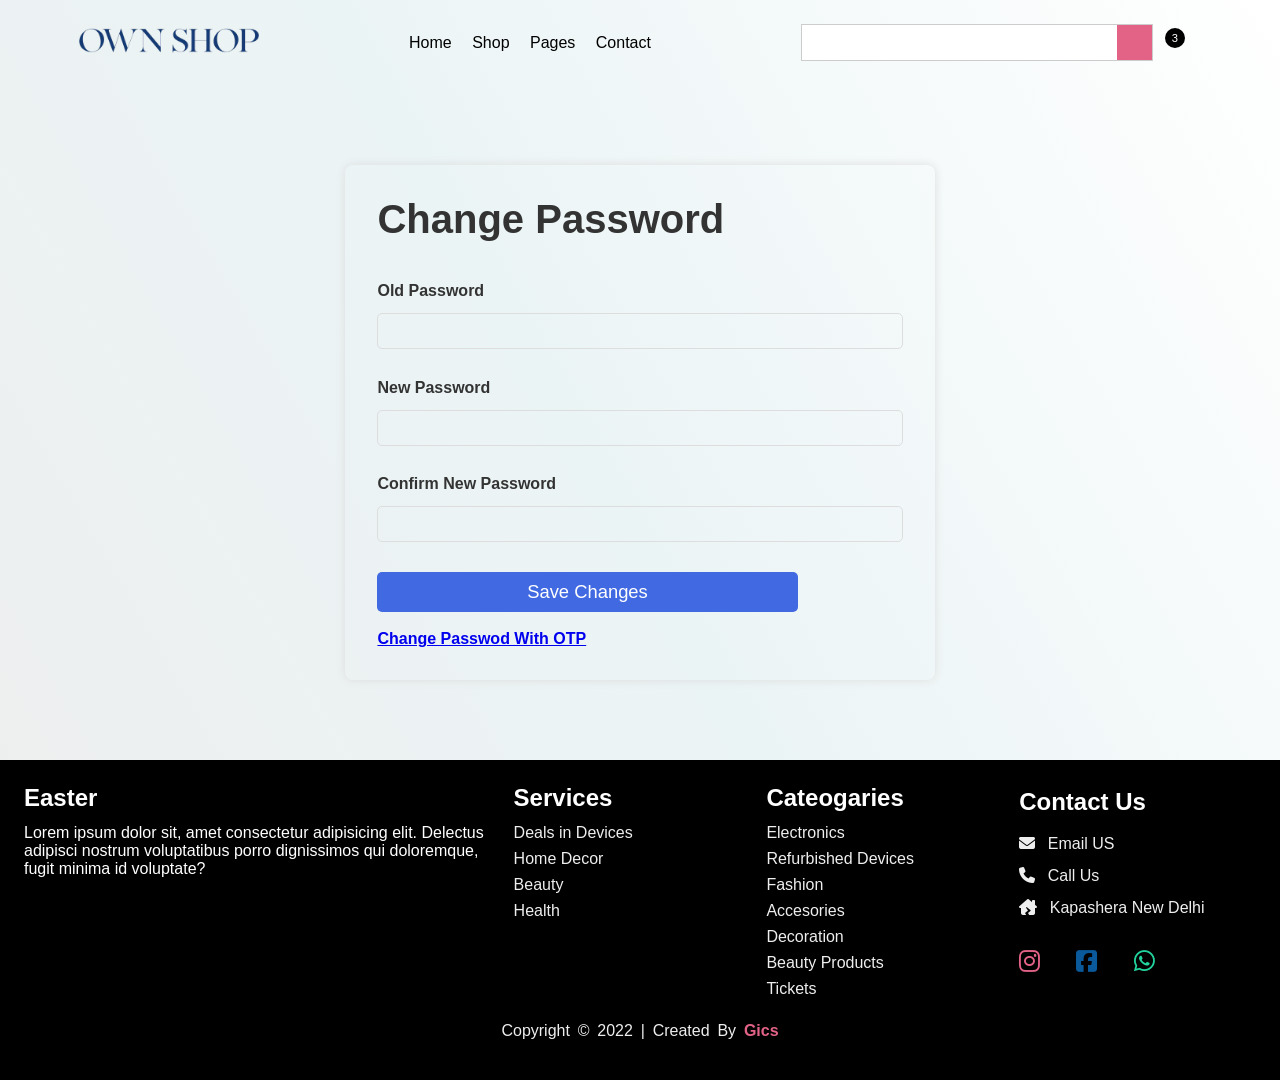
<file: account.html>
<!DOCTYPE html>
<html lang="en">
<head>
    <meta charset="UTF-8">
    <meta http-equiv="X-UA-Compatible" content="IE=edge">
    <meta name="viewport" content="width=device-width, initial-scale=1.0">
    <title>Account Setting | OwnOnlineShop</title>
    <link rel="shortcut icon" href="./Images/Assets/man.png"  type="image/x-icon">
    <link rel="preconnect" href="https://fonts.googleapis.com">
    <link rel="preconnect" href="https://fonts.gstatic.com" crossorigin> 
    <link rel="stylesheet" href="https://cdnjs.cloudflare.com/ajax/libs/font-awesome/6.1.1/css/all.min.css" integrity="sha512-KfkfwYDsLkIlwQp6LFnl8zNdLGxu9YAA1QvwINks4PhcElQSvqcyVLLD9aMhXd13uQjoXtEKNosOWaZqXgel0g==" crossorigin="anonymous" referrerpolicy="no-referrer"/>
    <link rel="stylesheet" href="https://unpkg.com/swiper/swiper-bundle.min.css"/>
    <link
        rel="stylesheet"

        href="https://site-assets.fontawesome.com/releases/v6.2.0/css/all.css"
      >
    <link rel="stylesheet" href="./css/style.css">
</head>
<body>
<header>
    <nav>
        <div class="logo">
            <!-- <h2>LOGO</h2> -->
            <img src="./Images/Brands/Logo.png" alt="logo image">
        </div>
        <div class="nav-menu">
            <a href="./index.html">Home</a>
            <a href="#">Shop</a>
            <a href="#">Pages</a>
            <a href="#">Contact</a>
        </div>
        <div class="cart-navigation">
            <form action="">
                <input type="text" onclick="show()">
                <button id="searchbtn" type="submit"><i class="fa-light fa-magnifying-glass"></i></button>
                
            </form>
            <div class="suggestion-box">
                <div class="suggestion_list">
                    <a href="#">Samsung Galaxy Ultra Pro Max Legendry</a>
                    <a href="#">iphone 14 Pro</a>
                    <a href="#">Motorola Edge</a>
                    <a href="#">Samsung Galaxy S22 Ultra Pro Max</a></li>
                    <a href="#">Macbook Air</a>
                </div>
            </div>
            <!-- cart item count starts -->
            <div class="cart-icon">
                <a href="./cart.html"><i class="fa-light fa-cart-shopping"></i></a>
                <p class="items-count">3</p>
            </div>
            <!-- cart item count ends -->
            <div class="user-profile">
                <a class="user-icon" href="./login.html"><i class="fa-light fa-user"></i></a>

                <div class="profile-dropdown">
                    <ul class="profile-dropdown_list">
                        <li>Hi Neeraj</li>
                        <li><a href="./orders.html">My Orders</a></li>
                        <li><a href="./profile.html">Profile Setting</a></li>
                        <li><a href="./login.html">Logout</a></li>
                    </ul>
                </div>
            </div>
        </div>
    </nav>
</header>
<main>
    <div class="account-container">
        <form action="">
            <h2>Change Password</h2>
            <section>
                <label for=""><b>Old Password</b></label>
                <br> <input type="password">
            </section>
            <section>
                <label for=""><b>New Password</b></label>
                <br> <input type="password">
            </section>
            <section>
                <label for=""><b>Confirm New Password</b></label>
                <br>
                <input type="password">
            </section>
            <button type="submit">Save Changes</button>
            <br><br>
            <a href="#"><b>Change Passwod With OTP</b></a>
        </form>
    </div>
</main>
<!-- Footer  Starts-->
<footer>
    <div class="footer-hero">
        <div class="about-footer">
            <h2>Easter</h2>
            <p>Lorem ipsum dolor sit, amet consectetur adipisicing elit. Delectus adipisci nostrum voluptatibus porro dignissimos qui doloremque, fugit minima id voluptate?</p>
        </div>
        <div class="service-footer">
            <h2>Services</h2>
            <ul>
                <li><a href="#">Deals in Devices</a></li>
                <li><a href="#">Home Decor</a></li>
                <li><a href="#">Beauty</a></li>
                <li><a href="#">Health</a></li>
            </ul>
        </div>
        <div class="Cateogaries-footer">
            <h2>Cateogaries</h2>
            <ul>
                <li><a href="#">Electronics</a></li>
                <li><a href="#">Refurbished Devices</a></li>
                <li><a href="#">Fashion</a></li>
                <li><a href="#">Accesories</a></li>
                <li><a href="#">Decoration</a></li>
                <li><a href="#">Beauty Products</a></li>
                <li><a href="#">Tickets</a></li>
            </ul>
        </div>
        <div class="contact-footer">
            <ul>
                <h2>Contact Us</h2>
                <li><a href="mailto:mrabraham@thegics.in"> <i class="fa-solid fa-envelope"></i> Email US</a></li>
                <li><a href="tel:8447377952"> <i class="fa-solid fa-phone"></i> Call Us</a></li>
                <li><a href="#"> <i class="fa-solid fa-house-chimney-crack"></i>   Kapashera New Delhi</a></li>
            </ul>
            <div class="contact-social">
                <a href=""><i class="fa-brands fa-instagram"></i></a>
                <a href=""><i class="fa-brands fa-facebook-square"></i></a>
                <a href="https://wa.me/8447377952"><i class="fa-brands fa-whatsapp"></i></a>
            </div>
        </div>
    </div>
    <div class="copyright-footer">
        <p>Copyright &copy; 2022 | Created By <a href="https://www.thegics.in/" target="_blank">Gics</a></p>
    </div>
</footer>
<!-- Footer ends -->
<script>
    const userIcon = document.querySelector('.user-icon');
const profileDropdown = document.querySelector('.profile-dropdown');
userIcon.addEventListener('mouseover',()=>{
profileDropdown.classList.add('active-profile-dropdown');
})

document.body.addEventListener('click',()=>{
    profileDropdown.classList.remove('active-profile-dropdown');
})
</script>
</body>
</html>
</file>
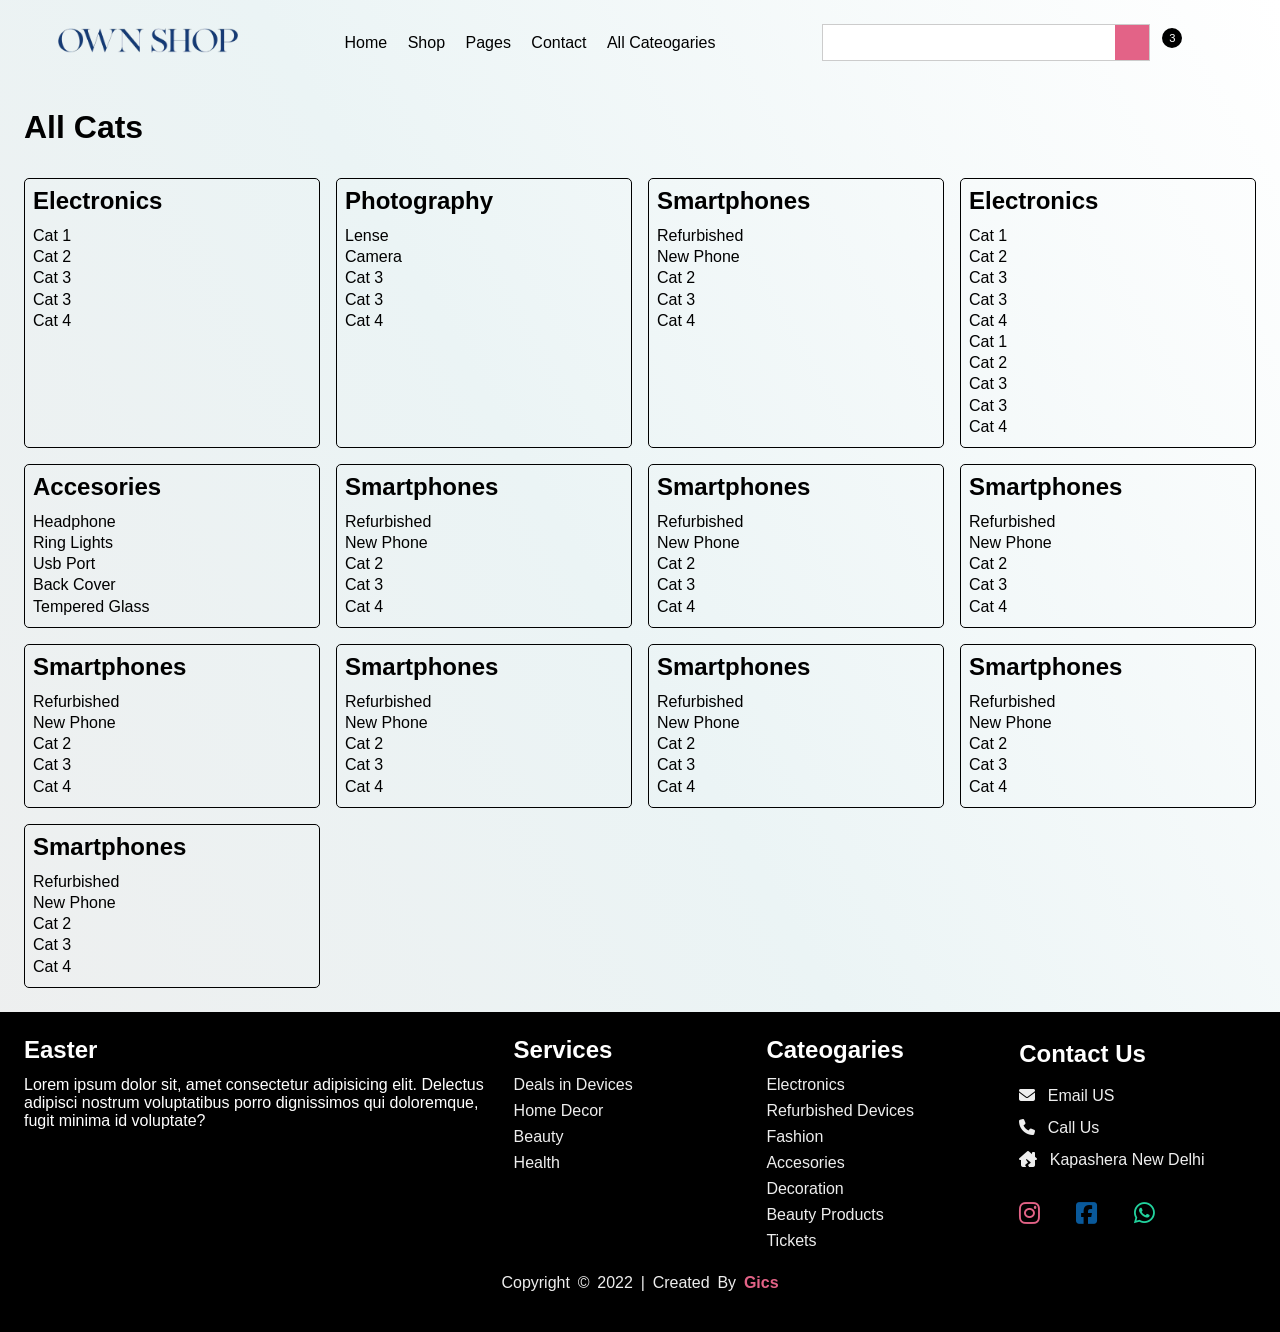
<file: allcat.html>
<!DOCTYPE html>
<html lang="en">
    <head>
        <meta charset="UTF-8">
        <meta http-equiv="X-UA-Compatible" content="IE=edge">
        <meta name="viewport" content="width=device-width, initial-scale=1.0">
        <title>OwnOnlineShop</title>
        <link rel="shortcut icon" href="./Images/Brands/favicon.png" type="image/x-icon">
        <link rel="preconnect" href="https://fonts.googleapis.com">
        <link rel="preconnect" href="https://fonts.gstatic.com" crossorigin> 
        <link rel="stylesheet" href="https://cdnjs.cloudflare.com/ajax/libs/font-awesome/6.1.1/css/all.min.css" integrity="sha512-KfkfwYDsLkIlwQp6LFnl8zNdLGxu9YAA1QvwINks4PhcElQSvqcyVLLD9aMhXd13uQjoXtEKNosOWaZqXgel0g==" crossorigin="anonymous" referrerpolicy="no-referrer"/>
        <link rel="stylesheet" href="https://unpkg.com/swiper/swiper-bundle.min.css"/>
        <link
            rel="stylesheet"
    
            href="https://site-assets.fontawesome.com/releases/v6.2.0/css/all.css"
          >
        <link rel="stylesheet" href="./css/style.css">
        <link rel="stylesheet" href="./css/allcat.css">
    </head>
<body>
    <header>
        <nav>
            <div class="logo">
                <img src="./Images/Brands/Logo.png" alt="logo image">
            </div>
            <div class="nav-menu">
                <a href="./index.html">Home</a>
                <a href="#">Shop</a>
                <a href="#">Pages</a>
                <a href="#">Contact</a>
                <a href="./allcat.html">All Cateogaries</a>
            </div>
            <div class="cart-navigation">
                <form action="">
                    <input type="text" onclick="show()">
                    <button id="searchbtn" type="submit"><i class="fa-light fa-magnifying-glass"></i></button>
                    
                </form>
                <div class="suggestion-box">
                    <div class="suggestion_list">
                        <a href="#">Samsung Galaxy Ultra Pro Max Legendry</a>
                        <a href="#">iphone 14 Pro</a>
                        <a href="#">Motorola Edge</a>
                        <a href="#">Samsung Galaxy S22 Ultra Pro Max</a></li>
                        <a href="#">Macbook Air</a>
                    </div>
                </div>
                <!-- cart item count starts -->
                <div class="cart-icon">
                    <a href="./cart.html"><i class="fa-light fa-cart-shopping"></i></a>
                    <p class="items-count">3</p>
                </div>
                <!-- cart item count ends -->
                <div class="user-profile">
                    <a class="user-icon" href="./login.html"><i class="fa-light fa-user"></i></a>
                    <div class="profile-dropdown">
                        <ul class="profile-dropdown_list">
                            <li>Hi Neeraj</li>
                            <li><a href="./orders.html">My Orders</a></li>
                            <li><a href="./profile.html">Profile Setting</a></li>
                            <li><a href="./account.html">Change Passwod</a></li>
                            <li><a href="./login.html">Logout</a></li>
                        </ul>
                    </div>
                </div>
                <div class="user-notification">
                    <a href="./notifications.html" class="user-notification-icon"><i class="fa-light fa-bell"></i></a>
                </div>
            </div>
        </nav>
    </header>
    
    <div class="cateogary-container">
        <!-- <h1></h1> -->
        <h1>All Cats</h1>
        <div class="cateogaries-box">
            <section>
                <h2>Electronics</h2>
                <ul>
                    <li><a href="$">Cat 1</a></li>
                    <li><a href="$">Cat 2</a></li>
                    <li><a href="$">Cat 3</a></li>
                    <li><a href="$">Cat 3</a></li>
                    <li><a href="$">Cat 4</a></li>
                </ul>
            </section>
            <section>
                <h2>Photography</h2>
                <ul>
                    <li><a href="$">Lense</a></li>
                    <li><a href="$">Camera</a></li>
                    <li><a href="$">Cat 3</a></li>
                    <li><a href="$">Cat 3</a></li>
                    <li><a href="$">Cat 4</a></li>
                </ul>
            </section>
            <section>
                <h2>Smartphones</h2>
                <ul>
                    <li><a href="$">Refurbished</a></li>
                    <li><a href="$">New Phone</a></li>
                    <li><a href="$">Cat 2 </a></li>
                    <li><a href="$"> Cat 3</a></li>
                    <li><a href="$">Cat 4</a></li>
                </ul>
            </section>

            <section>
                <h2>Electronics</h2>
                <ul>
                    <li><a href="$">Cat 1</a></li>
                    <li><a href="$">Cat 2</a></li>
                    <li><a href="$">Cat 3</a></li>
                    <li><a href="$">Cat 3</a></li>
                    <li><a href="$">Cat 4</a></li>
                    <li><a href="$">Cat 1</a></li>
                    <li><a href="$">Cat 2</a></li>
                    <li><a href="$">Cat 3</a></li>
                    <li><a href="$">Cat 3</a></li>
                    <li><a href="$">Cat 4</a></li>
                </ul>
            </section>
            <section>
                <h2>Accesories</h2>
                <ul>
                    <li><a href="$">Headphone</a></li>
                    <li><a href="$">Ring Lights</a></li>
                    <li><a href="$">Usb Port</a></li>
                    <li><a href="$">Back Cover</a></li>
                    <li><a href="$">Tempered Glass</a></li>
                </ul>
            </section>
            <section>
                <h2>Smartphones</h2>
                <ul>
                    <li><a href="$">Refurbished</a></li>
                    <li><a href="$">New Phone</a></li>
                    <li><a href="$">Cat 2 </a></li>
                    <li><a href="$"> Cat 3</a></li>
                    <li><a href="$">Cat 4</a></li>
                </ul>
            </section>

            <section>
                <h2>Smartphones</h2>
                <ul>
                    <li><a href="$">Refurbished</a></li>
                    <li><a href="$">New Phone</a></li>
                    <li><a href="$">Cat 2 </a></li>
                    <li><a href="$"> Cat 3</a></li>
                    <li><a href="$">Cat 4</a></li>
                </ul>
            </section>
            <section>
                <h2>Smartphones</h2>
                <ul>
                    <li><a href="$">Refurbished</a></li>
                    <li><a href="$">New Phone</a></li>
                    <li><a href="$">Cat 2 </a></li>
                    <li><a href="$"> Cat 3</a></li>
                    <li><a href="$">Cat 4</a></li>
                </ul>
            </section>

            <section>
                <h2>Smartphones</h2>
                <ul>
                    <li><a href="$">Refurbished</a></li>
                    <li><a href="$">New Phone</a></li>
                    <li><a href="$">Cat 2 </a></li>
                    <li><a href="$"> Cat 3</a></li>
                    <li><a href="$">Cat 4</a></li>
                </ul>
            </section>

            <section>
                <h2>Smartphones</h2>
                <ul>
                    <li><a href="$">Refurbished</a></li>
                    <li><a href="$">New Phone</a></li>
                    <li><a href="$">Cat 2 </a></li>
                    <li><a href="$"> Cat 3</a></li>
                    <li><a href="$">Cat 4</a></li>
                </ul>
            </section>
            <section>
                <h2>Smartphones</h2>
                <ul>
                    <li><a href="$">Refurbished</a></li>
                    <li><a href="$">New Phone</a></li>
                    <li><a href="$">Cat 2 </a></li>
                    <li><a href="$"> Cat 3</a></li>
                    <li><a href="$">Cat 4</a></li>
                </ul>
            </section>
            <section>
                <h2>Smartphones</h2>
                <ul>
                    <li><a href="$">Refurbished</a></li>
                    <li><a href="$">New Phone</a></li>
                    <li><a href="$">Cat 2 </a></li>
                    <li><a href="$"> Cat 3</a></li>
                    <li><a href="$">Cat 4</a></li>
                </ul>
            </section>
            <section>
                <h2>Smartphones</h2>
                <ul>
                    <li><a href="$">Refurbished</a></li>
                    <li><a href="$">New Phone</a></li>
                    <li><a href="$">Cat 2 </a></li>
                    <li><a href="$"> Cat 3</a></li>
                    <li><a href="$">Cat 4</a></li>
                </ul>
            </section>
        </div>
    </div>


    <footer>
        <div class="footer-hero">
            <div class="about-footer">
                <h2>Easter</h2>
                <p>Lorem ipsum dolor sit, amet consectetur adipisicing elit. Delectus adipisci nostrum voluptatibus porro dignissimos qui doloremque, fugit minima id voluptate?</p>
            </div>
            <div class="service-footer">
                <h2>Services</h2>
                <ul>
                    <li><a href="#">Deals in Devices</a></li>
                    <li><a href="#">Home Decor</a></li>
                    <li><a href="#">Beauty</a></li>
                    <li><a href="#">Health</a></li>
                </ul>
            </div>
            <div class="Cateogaries-footer">
                <h2>Cateogaries</h2>
                <ul>
                    <li><a href="#">Electronics</a></li>
                    <li><a href="#">Refurbished Devices</a></li>
                    <li><a href="#">Fashion</a></li>
                    <li><a href="#">Accesories</a></li>
                    <li><a href="#">Decoration</a></li>
                    <li><a href="#">Beauty Products</a></li>
                    <li><a href="#">Tickets</a></li>
                </ul>
            </div>
            <div class="contact-footer">
                <ul>
                    <h2>Contact Us</h2>
                    <li><a href="mailto:mrabraham@thegics.in"> <i class="fa-solid fa-envelope"></i> Email US</a></li>
                    <li><a href="tel:8447377952"> <i class="fa-solid fa-phone"></i> Call Us</a></li>
                    <li><a href="#"> <i class="fa-solid fa-house-chimney-crack"></i>   Kapashera New Delhi</a></li>
                </ul>
                <div class="contact-social">
                    <a href=""><i class="fa-brands fa-instagram"></i></a>
                    <a href=""><i class="fa-brands fa-facebook-square"></i></a>
                    <a href="https://wa.me/8447377952"><i class="fa-brands fa-whatsapp"></i></a>
                </div>
            </div>
        </div>
        <div class="copyright-footer">
            <p>Copyright &copy; 2022 | Created By <a href="https://www.thegics.in/" target="_blank">Gics</a></p>
        </div>
    </footer>
</body>
</html>
</file>
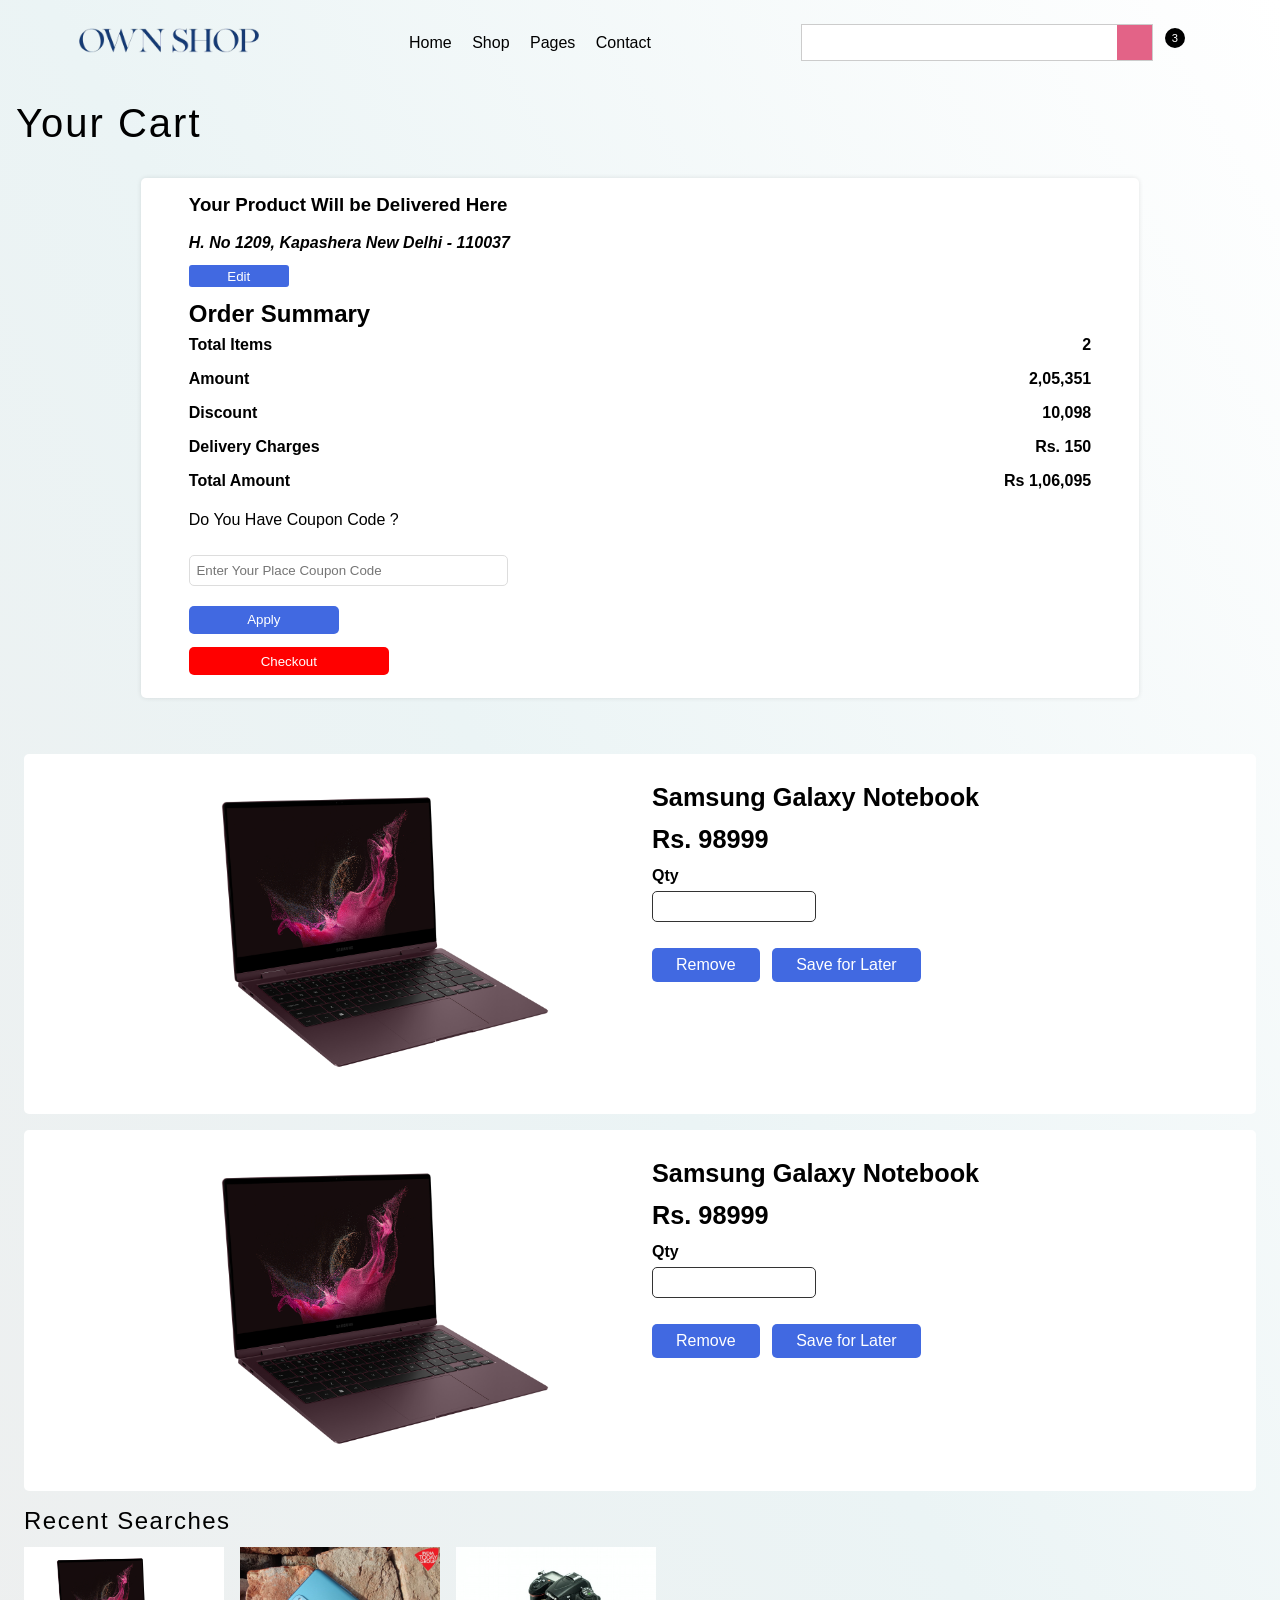
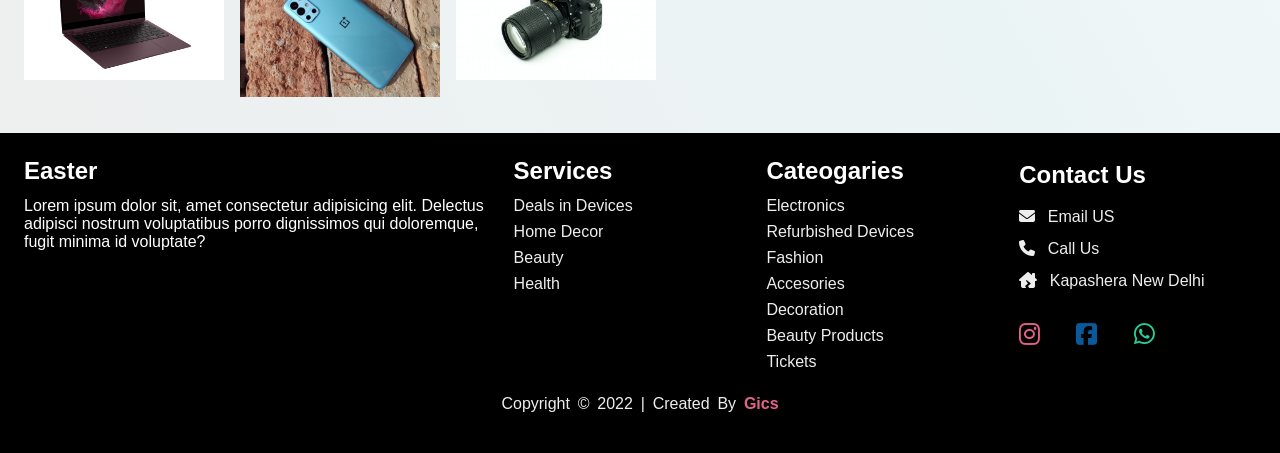
<file: cart(1).html>
<!DOCTYPE html>
<html lang="en">

<head>
    <meta charset="UTF-8">
    <meta http-equiv="X-UA-Compatible" content="IE=edge">
    <meta name="viewport" content="width=device-width, initial-scale=1.0">
    <title>Cart | OwnOnlineShop</title>
    <link rel="shortcut icon" href="../Images/Assets/Cart-BW.png" type="image/x-icon">
    <link rel="preconnect" href="https://fonts.googleapis.com">
    <link rel="preconnect" href="https://fonts.gstatic.com" crossorigin>
    <link rel="stylesheet" href="https://cdnjs.cloudflare.com/ajax/libs/font-awesome/6.1.1/css/all.min.css"
        integrity="sha512-KfkfwYDsLkIlwQp6LFnl8zNdLGxu9YAA1QvwINks4PhcElQSvqcyVLLD9aMhXd13uQjoXtEKNosOWaZqXgel0g=="
        crossorigin="anonymous" referrerpolicy="no-referrer" />
    <link rel="stylesheet" href="https://unpkg.com/swiper/swiper-bundle.min.css" />
    <link rel="stylesheet" href="https://site-assets.fontawesome.com/releases/v6.2.0/css/all.css">
    <link rel="stylesheet" href="../css/style.css">
</head>

<body>
    <header>
        <nav>
            <div class="logo">
                <img src="../Images/Brands/Logo.png" alt="logo image">
            </div>
            <div class="nav-menu">
                <a href="./index.html">Home</a>
                <a href="#">Shop</a>
                <a href="#">Pages</a>
                <a href="#">Contact</a>
            </div>
            <div class="cart-navigation">
                <form action="">
                    <input type="text" onclick="show()">
                    <button id="searchbtn" type="submit"><i class="fa-light fa-magnifying-glass"></i></button>

                </form>
                <div class="suggestion-box">
                    <div class="suggestion_list">
                        <a href="#">Samsung Galaxy Ultra Pro Max Legendry</a>
                        <a href="#">iphone 14 Pro</a>
                        <a href="#">Motorola Edge</a>
                        <a href="#">Samsung Galaxy S22 Ultra Pro Max</a></li>
                        <a href="#">Macbook Air</a>
                    </div>
                </div>
                <!-- cart item count starts -->
                <div class="cart-icon">
                    <a href="./cart.html"><i class="fa-light fa-cart-shopping"></i></a>
                    <p class="items-count">3</p>
                </div>
                <!-- cart item count ends -->
                <div class="user-profile">
                    <a class="user-icon" href="./login.html"><i class="fa-light fa-user"></i></a>
                    <div class="profile-dropdown">
                        <ul class="profile-dropdown_list">
                            <li>Hi Neeraj</li>
                            <li><a href="./orders.html">My Orders</a></li>
                            <li><a href="./profile.html">Profile Setting</a></li>
                            <li><a href="./account.html">Change Passwod</a></li>
                            <li><a href="./login.html">Logout</a></li>
                        </ul>
                    </div>
                </div>
            </div>
        </nav>
    </header>
    <main>
        <h1> Your Cart</h1>
        <!-- checkout section starts here -->
        <div class="cart-total-container">
            <div class="checkout-container">
                <div class="address-container">
                    <h3>Your Product Will be Delivered Here </h3>
                    <br>
                    <address><b>H. No 1209, Kapashera New Delhi - 110037</b></address>
                    <button
                        style="padding: 0.25em 1.5em; margin: 1em 0; background-color: royalblue; color: #fff; border: none; border-radius: 3px; width: 100px;">Edit</button>
                </div>
                <h2>Order Summary</h2>
                <section>
                    <p>Total Items</p>
                    <p>2</p>
                </section>
                <section>
                    <p>Amount</p>
                    <p>2,05,351</p>
                </section>
                <section>
                    <p>Discount</p>
                    <p>10,098</p>
                </section>
                <section>
                    <p>Delivery Charges</p>
                    <p>Rs. 150</p>
                </section>
                <section>
                    <p>Total Amount</p>
                    <p>Rs 1,06,095</p>
                </section>
                <section class="coupon-section">
                    <!-- <label for=""></label> -->
                    <form action="">
                        <label for="">Do You Have Coupon Code ?</label>
                        <br>
                        <input type="text" placeholder="Enter Your Place Coupon Code">
                        <button type="submit">Apply</button>
                    </form>
                </section>
                <button class="checkout-btn">Checkout</button>
            </div>
        </div>
        <!-- <div class="cart_checkout_container">
            <a class="cart_checkout_btn" href="./checkout.html">Proceed To Checkout</a>
        </div> -->
        <div class="cart-container">
            <div class="cart-order-container">
                <div class="cart_order">
                    <section class="image_section">
                        <img src="../Images/Products/laptop.jpg" alt="Order Image">
                    </section>
                    <section class="content_section">
                        <p class="cart_product_name">Samsung Galaxy Notebook</p>
                        <p class="cart_product_price"> Rs. 98999</p>
                        <form action="">
                            <label for="qty"><b>Qty</b></label> <br>
                            <input type="number" id="qty" name="cart_product_qty" id="">
                            <br> <br>
                            <button class="cart_product_remove-btn">Remove</button>
                            <button class="cart_product_savelaterbtn">Save for Later</button>
                        </form>
                    </section>
                </div>
                <div class="cart_order">
                    <section class="image_section">
                        <img src="../Images/Products/laptop.jpg" alt="Order Image">
                    </section>
                    <section class="content_section">
                        <p class="cart_product_name">Samsung Galaxy Notebook</p>
                        <p class="cart_product_price"> Rs. 98999</p>
                        <form action="">
                            <label for="qty"><b>Qty</b></label> <br>
                            <input type="number" id="qty" name="cart_product_qty" id="">
                            <br> <br>
                            <button class="cart_product_remove-btn">Remove</button>
                            <button class="cart_product_savelaterbtn">Save for Later</button>
                        </form>
                    </section>
                </div>
                <!-- cart search section starts -->
                <div class="cart-recent-search-container">
                    <h2>Recent Searches</h2>
                    <div class="cart-recent-search">
                        <section>
                            <a href="#">
                                <img src="../Images/Products/laptop.jpg" alt="search product image">
                            </a>
                        </section>
                        <section>
                            <a href="#">
                                <img src="../Images/Products/Oneplus9R-1.webp" alt="search product image">
                            </a>
                        </section>
                        <section>
                            <a href="#">
                                <img src="../Images/Products/camera.jpg" alt="search product image">
                            </a>
                        </section>
                    </div>
                </div>
            </div>
        </div>
    </main>


    <!-- Footer  Starts-->
    <footer>
        <div class="footer-hero">
            <div class="about-footer">
                <h2>Easter</h2>
                <p>Lorem ipsum dolor sit, amet consectetur adipisicing elit. Delectus adipisci nostrum voluptatibus
                    porro dignissimos qui doloremque, fugit minima id voluptate?</p>
            </div>
            <div class="service-footer">
                <h2>Services</h2>
                <ul>
                    <li><a href="#">Deals in Devices</a></li>
                    <li><a href="#">Home Decor</a></li>
                    <li><a href="#">Beauty</a></li>
                    <li><a href="#">Health</a></li>
                </ul>
            </div>
            <div class="Cateogaries-footer">
                <h2>Cateogaries</h2>
                <ul>
                    <li><a href="#">Electronics</a></li>
                    <li><a href="#">Refurbished Devices</a></li>
                    <li><a href="#">Fashion</a></li>
                    <li><a href="#">Accesories</a></li>
                    <li><a href="#">Decoration</a></li>
                    <li><a href="#">Beauty Products</a></li>
                    <li><a href="#">Tickets</a></li>
                </ul>
            </div>
            <div class="contact-footer">
                <ul>
                    <h2>Contact Us</h2>
                    <li><a href="mailto:mrabraham@thegics.in"> <i class="fa-solid fa-envelope"></i> Email US</a></li>
                    <li><a href="tel:8447377952"> <i class="fa-solid fa-phone"></i> Call Us</a></li>
                    <li><a href="#"> <i class="fa-solid fa-house-chimney-crack"></i> Kapashera New Delhi</a></li>
                </ul>
                <div class="contact-social">
                    <a href=""><i class="fa-brands fa-instagram"></i></a>
                    <a href=""><i class="fa-brands fa-facebook-square"></i></a>
                    <a href="https://wa.me/8447377952"><i class="fa-brands fa-whatsapp"></i></a>
                </div>
            </div>
        </div>
        <div class="copyright-footer">
            <p>Copyright &copy; 2022 | Created By <a href="https://www.thegics.in/" target="_blank">Gics</a></p>
        </div>
    </footer>
    <!-- Footer ends -->
    <script>
        const suggbox = document.querySelector('.suggestion-box');
        function show() {
            suggbox.classList.toggle('active-box');
        }
        const userIcon = document.querySelector('.user-icon');
        const profileDropdown = document.querySelector('.profile-dropdown');
        userIcon.addEventListener('mouseover', () => {
            profileDropdown.classList.add('active-profile-dropdown');
        })

        document.body.addEventListener('click', () => {
            profileDropdown.classList.remove('active-profile-dropdown');
        })
    </script>
</body>

</html>
</file>
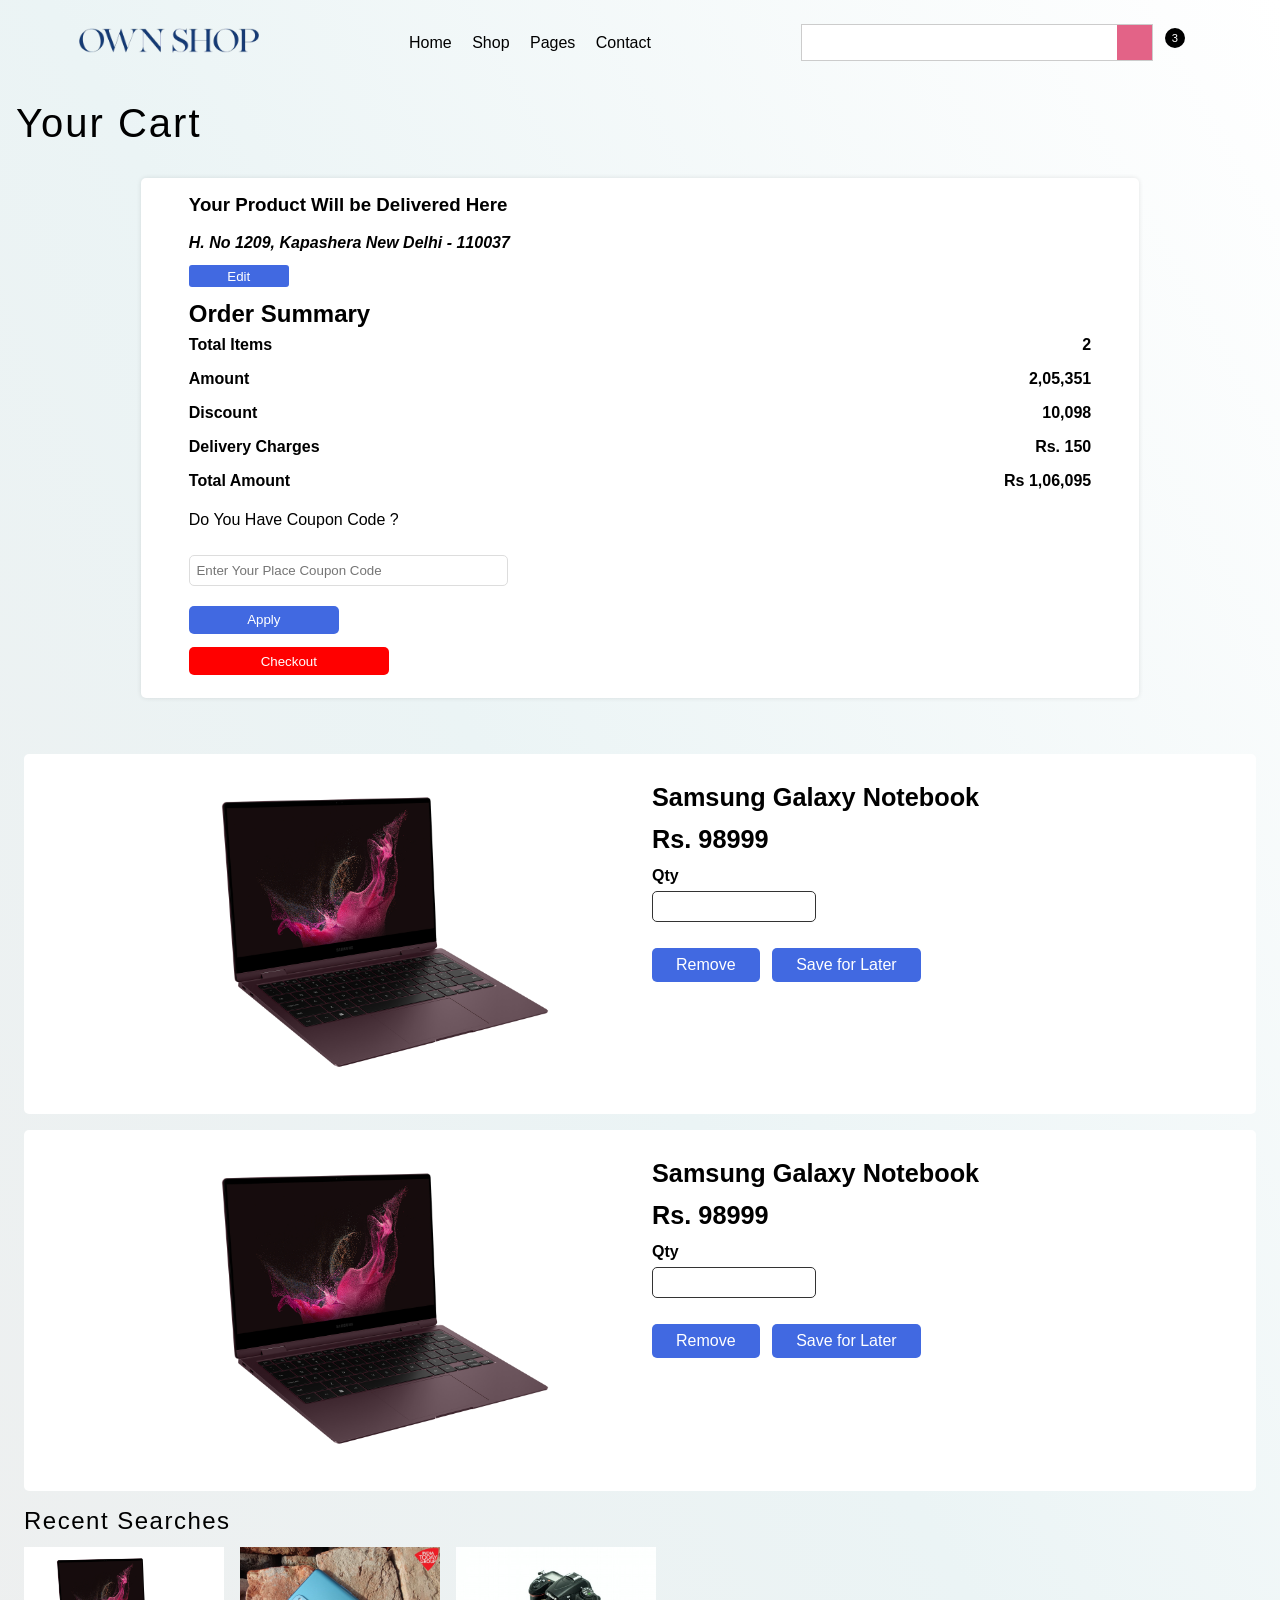
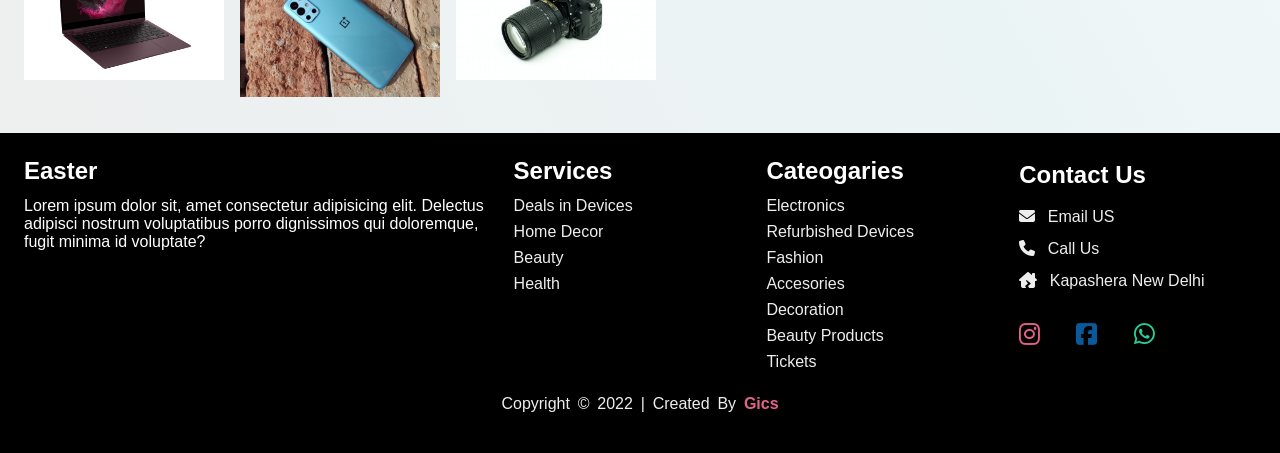
<file: cart.html>
<!DOCTYPE html>
<html lang="en">

<head>
    <meta charset="UTF-8">
    <meta http-equiv="X-UA-Compatible" content="IE=edge">
    <meta name="viewport" content="width=device-width, initial-scale=1.0">
    <title>Cart | OwnOnlineShop</title>
    <link rel="shortcut icon" href="./Images/Assets/Cart-BW.png" type="image/x-icon">
    <link rel="preconnect" href="https://fonts.googleapis.com">
    <link rel="preconnect" href="https://fonts.gstatic.com" crossorigin>
    <link rel="stylesheet" href="https://cdnjs.cloudflare.com/ajax/libs/font-awesome/6.1.1/css/all.min.css"
        integrity="sha512-KfkfwYDsLkIlwQp6LFnl8zNdLGxu9YAA1QvwINks4PhcElQSvqcyVLLD9aMhXd13uQjoXtEKNosOWaZqXgel0g=="
        crossorigin="anonymous" referrerpolicy="no-referrer" />
    <link rel="stylesheet" href="https://unpkg.com/swiper/swiper-bundle.min.css" />
    <link rel="stylesheet" href="https://site-assets.fontawesome.com/releases/v6.2.0/css/all.css">
    <link rel="stylesheet" href="./css/style.css">
</head>

<body>
    <header>
        <nav>
            <div class="logo">
                <img src="./Images/Brands/Logo.png" alt="logo image">
            </div>
            <div class="nav-menu">
                <a href="./index.html">Home</a>
                <a href="#">Shop</a>
                <a href="#">Pages</a>
                <a href="#">Contact</a>
            </div>
            <div class="cart-navigation">
                <form action="">
                    <input type="text" onclick="show()">
                    <button id="searchbtn" type="submit"><i class="fa-light fa-magnifying-glass"></i></button>

                </form>
                <div class="suggestion-box">
                    <div class="suggestion_list">
                        <a href="#">Samsung Galaxy Ultra Pro Max Legendry</a>
                        <a href="#">iphone 14 Pro</a>
                        <a href="#">Motorola Edge</a>
                        <a href="#">Samsung Galaxy S22 Ultra Pro Max</a></li>
                        <a href="#">Macbook Air</a>
                    </div>
                </div>
                <!-- cart item count starts -->
                <div class="cart-icon">
                    <a href="./cart.html"><i class="fa-light fa-cart-shopping"></i></a>
                    <p class="items-count">3</p>
                </div>
                <!-- cart item count ends -->
                <div class="user-profile">
                    <a class="user-icon" href="./login.html"><i class="fa-light fa-user"></i></a>
                    <div class="profile-dropdown">
                        <ul class="profile-dropdown_list">
                            <li>Hi Neeraj</li>
                            <li><a href="./orders.html">My Orders</a></li>
                            <li><a href="./profile.html">Profile Setting</a></li>
                            <li><a href="./account.html">Change Passwod</a></li>
                            <li><a href="./login.html">Logout</a></li>
                        </ul>
                    </div>
                </div>
            </div>
        </nav>
    </header>
    <main>
        <h1> Your Cart</h1>
        <!-- checkout section starts here -->
        <div class="cart-total-container">
            <div class="checkout-container">
                <div class="address-container">
                    <h3>Your Product Will be Delivered Here </h3>
                    <br>
                    <address><b>H. No 1209, Kapashera New Delhi - 110037</b></address>
                    <button
                        style="padding: 0.25em 1.5em; margin: 1em 0; background-color: royalblue; color: #fff; border: none; border-radius: 3px; width: 100px;">Edit</button>
                </div>
                <h2>Order Summary</h2>
                <section>
                    <p>Total Items</p>
                    <p>2</p>
                </section>
                <section>
                    <p>Amount</p>
                    <p>2,05,351</p>
                </section>
                <section>
                    <p>Discount</p>
                    <p>10,098</p>
                </section>
                <section>
                    <p>Delivery Charges</p>
                    <p>Rs. 150</p>
                </section>
                <section>
                    <p>Total Amount</p>
                    <p>Rs 1,06,095</p>
                </section>
                <section class="coupon-section">
                    <!-- <label for=""></label> -->
                    <form action="">
                        <label for="">Do You Have Coupon Code ?</label>
                        <br>
                        <input type="text" placeholder="Enter Your Place Coupon Code">
                        <button type="submit">Apply</button>
                    </form>
                </section>
                <button class="checkout-btn">Checkout</button>
            </div>
        </div>
        <!-- <div class="cart_checkout_container">
            <a class="cart_checkout_btn" href="./checkout.html">Proceed To Checkout</a>
        </div> -->
        <div class="cart-container">
            <div class="cart-order-container">
                <div class="cart_order">
                    <section class="image_section">
                        <img src="./Images/Products/laptop.jpg" alt="Order Image">
                    </section>
                    <section class="content_section">
                        <p class="cart_product_name">Samsung Galaxy Notebook</p>
                        <p class="cart_product_price"> Rs. 98999</p>
                        <form action="">
                            <label for="qty"><b>Qty</b></label> <br>
                            <input type="number" id="qty" name="cart_product_qty" id="">
                            <br> <br>
                            <button class="cart_product_remove-btn">Remove</button>
                            <button class="cart_product_savelaterbtn">Save for Later</button>
                        </form>
                    </section>
                </div>
                <div class="cart_order">
                    <section class="image_section">
                        <img src="./Images/Products/laptop.jpg" alt="Order Image">
                    </section>
                    <section class="content_section">
                        <p class="cart_product_name">Samsung Galaxy Notebook</p>
                        <p class="cart_product_price"> Rs. 98999</p>
                        <form action="">
                            <label for="qty"><b>Qty</b></label> <br>
                            <input type="number" id="qty" name="cart_product_qty" id="">
                            <br> <br>
                            <button class="cart_product_remove-btn">Remove</button>
                            <button class="cart_product_savelaterbtn">Save for Later</button>
                        </form>
                    </section>
                </div>
                <!-- cart search section starts -->
                <div class="cart-recent-search-container">
                    <h2>Recent Searches</h2>
                    <div class="cart-recent-search">
                        <section>
                            <a href="#">
                                <img src="./Images/Products/laptop.jpg" alt="search product image">
                            </a>
                        </section>
                        <section>
                            <a href="#">
                                <img src="./Images/Products/Oneplus9R-1.webp" alt="search product image">
                            </a>
                        </section>
                        <section>
                            <a href="#">
                                <img src="./Images/Products/camera.jpg" alt="search product image">
                            </a>
                        </section>
                    </div>
                </div>
            </div>
        </div>
    </main>


    <!-- Footer  Starts-->
    <footer>
        <div class="footer-hero">
            <div class="about-footer">
                <h2>Easter</h2>
                <p>Lorem ipsum dolor sit, amet consectetur adipisicing elit. Delectus adipisci nostrum voluptatibus
                    porro dignissimos qui doloremque, fugit minima id voluptate?</p>
            </div>
            <div class="service-footer">
                <h2>Services</h2>
                <ul>
                    <li><a href="#">Deals in Devices</a></li>
                    <li><a href="#">Home Decor</a></li>
                    <li><a href="#">Beauty</a></li>
                    <li><a href="#">Health</a></li>
                </ul>
            </div>
            <div class="Cateogaries-footer">
                <h2>Cateogaries</h2>
                <ul>
                    <li><a href="#">Electronics</a></li>
                    <li><a href="#">Refurbished Devices</a></li>
                    <li><a href="#">Fashion</a></li>
                    <li><a href="#">Accesories</a></li>
                    <li><a href="#">Decoration</a></li>
                    <li><a href="#">Beauty Products</a></li>
                    <li><a href="#">Tickets</a></li>
                </ul>
            </div>
            <div class="contact-footer">
                <ul>
                    <h2>Contact Us</h2>
                    <li><a href="mailto:mrabraham@thegics.in"> <i class="fa-solid fa-envelope"></i> Email US</a></li>
                    <li><a href="tel:8447377952"> <i class="fa-solid fa-phone"></i> Call Us</a></li>
                    <li><a href="#"> <i class="fa-solid fa-house-chimney-crack"></i> Kapashera New Delhi</a></li>
                </ul>
                <div class="contact-social">
                    <a href=""><i class="fa-brands fa-instagram"></i></a>
                    <a href=""><i class="fa-brands fa-facebook-square"></i></a>
                    <a href="https://wa.me/8447377952"><i class="fa-brands fa-whatsapp"></i></a>
                </div>
            </div>
        </div>
        <div class="copyright-footer">
            <p>Copyright &copy; 2022 | Created By <a href="https://www.thegics.in/" target="_blank">Gics</a></p>
        </div>
    </footer>
    <!-- Footer ends -->
    <script>
        const suggbox = document.querySelector('.suggestion-box');
        function show() {
            suggbox.classList.toggle('active-box');
        }
        const userIcon = document.querySelector('.user-icon');
        const profileDropdown = document.querySelector('.profile-dropdown');
        userIcon.addEventListener('mouseover', () => {
            profileDropdown.classList.add('active-profile-dropdown');
        })

        document.body.addEventListener('click', () => {
            profileDropdown.classList.remove('active-profile-dropdown');
        })
    </script>
</body>

</html>
</file>
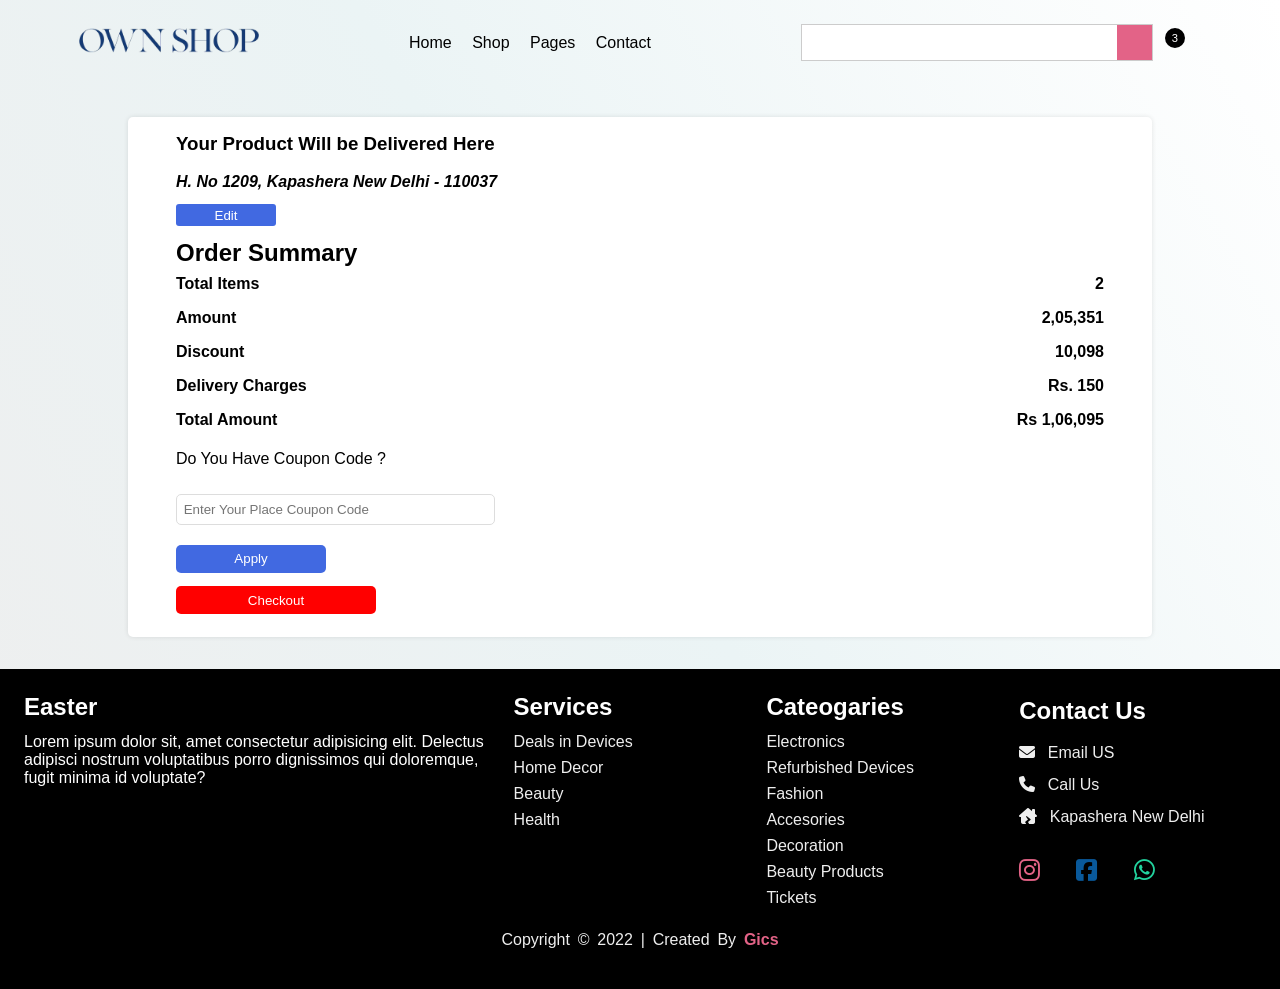
<file: checkout.html>
<!DOCTYPE html>
<html lang="en">

<head>
    <meta charset="UTF-8">
    <meta http-equiv="X-UA-Compatible" content="IE=edge">
    <meta name="viewport" content="width=device-width, initial-scale=1.0">
    <title>OwnOnlineShop</title>
    <link rel="shortcut icon" href="./Images/Brands/favicon.png" type="image/x-icon">
    <link rel="preconnect" href="https://fonts.googleapis.com">
    <link rel="preconnect" href="https://fonts.gstatic.com" crossorigin>
    <link rel="stylesheet" href="https://cdnjs.cloudflare.com/ajax/libs/font-awesome/6.1.1/css/all.min.css"
        integrity="sha512-KfkfwYDsLkIlwQp6LFnl8zNdLGxu9YAA1QvwINks4PhcElQSvqcyVLLD9aMhXd13uQjoXtEKNosOWaZqXgel0g=="
        crossorigin="anonymous" referrerpolicy="no-referrer" />
    <link rel="stylesheet" href="https://unpkg.com/swiper/swiper-bundle.min.css" />
    <link rel="stylesheet" href="https://site-assets.fontawesome.com/releases/v6.2.0/css/all.css">
    <link rel="stylesheet" href="./css/style.css">
</head>

<body>
    <header>
        <nav>
            <div class="logo">
                <img src="./Images/Brands/Logo.png" alt="logo image">
            </div>
            <div class="nav-menu">
                <a href="./index.html">Home</a>
                <a href="#">Shop</a>
                <a href="#">Pages</a>
                <a href="#">Contact</a>
            </div>
            <div class="cart-navigation">
                <form action="">
                    <input type="text" onclick="show()">
                    <button id="searchbtn" type="submit"><i class="fa-light fa-magnifying-glass"></i></button>

                </form>
                <div class="suggestion-box">
                    <div class="suggestion_list">
                        <a href="#">Samsung Galaxy Ultra Pro Max Legendry</a>
                        <a href="#">iphone 14 Pro</a>
                        <a href="#">Motorola Edge</a>
                        <a href="#">Samsung Galaxy S22 Ultra Pro Max</a></li>
                        <a href="#">Macbook Air</a>
                    </div>
                </div>
                <!-- cart item count starts -->
                <div class="cart-icon">
                    <a href="./cart.html"><i class="fa-light fa-cart-shopping"></i></a>
                    <p class="items-count">3</p>
                </div>
                <!-- cart item count ends -->
                <div class="user-profile">
                    <a class="user-icon" href="./login.html"><i class="fa-light fa-user"></i></a>

                    <div class="profile-dropdown">
                        <ul class="profile-dropdown_list">
                            <li>Hi Neeraj</li>
                            <li><a href="./orders.html">My Orders</a></li>
                            <li><a href="./profile.html">Profile Setting</a></li>
                            <li><a href="./account.html">Change Passwod</a></li>
                            <li><a href="./login.html">Logout</a></li>
                        </ul>
                    </div>
                </div>
            </div>
        </nav>
    </header>
    <div class="cart-total-container">
        <div class="checkout-container">
            <div class="address-container">
                <h3>Your Product Will be Delivered Here </h3>
                <br>
                <address><b>H. No 1209, Kapashera New Delhi - 110037</b></address>
                <button
                    style="padding: 0.25em 1.5em; margin: 1em 0; background-color: royalblue; color: #fff; border: none; border-radius: 3px; width: 100px;">Edit</button>
            </div>
            <h2>Order Summary</h2>
            <section>
                <p>Total Items</p>
                <p>2</p>
            </section>
            <section>
                <p>Amount</p>
                <p>2,05,351</p>
            </section>
            <section>
                <p>Discount</p>
                <p>10,098</p>
            </section>
            <section>
                <p>Delivery Charges</p>
                <p>Rs. 150</p>
            </section>
            <section>
                <p>Total Amount</p>
                <p>Rs 1,06,095</p>
            </section>
            <section class="coupon-section">
                <!-- <label for=""></label> -->
                <form action="">
                    <label for="">Do You Have Coupon Code ?</label>
                    <br>
                    <input type="text" placeholder="Enter Your Place Coupon Code">
                    <button type="submit">Apply</button>
                </form>
            </section>
            <button class="checkout-btn">Checkout</button>
        </div>
    </div>
    <!-- Footer  Starts-->
    <footer>
        <div class="footer-hero">
            <div class="about-footer">
                <h2>Easter</h2>
                <p>Lorem ipsum dolor sit, amet consectetur adipisicing elit. Delectus adipisci nostrum voluptatibus
                    porro dignissimos qui doloremque, fugit minima id voluptate?</p>
            </div>
            <div class="service-footer">
                <h2>Services</h2>
                <ul>
                    <li><a href="#">Deals in Devices</a></li>
                    <li><a href="#">Home Decor</a></li>
                    <li><a href="#">Beauty</a></li>
                    <li><a href="#">Health</a></li>
                </ul>
            </div>
            <div class="Cateogaries-footer">
                <h2>Cateogaries</h2>
                <ul>
                    <li><a href="#">Electronics</a></li>
                    <li><a href="#">Refurbished Devices</a></li>
                    <li><a href="#">Fashion</a></li>
                    <li><a href="#">Accesories</a></li>
                    <li><a href="#">Decoration</a></li>
                    <li><a href="#">Beauty Products</a></li>
                    <li><a href="#">Tickets</a></li>
                </ul>
            </div>
            <div class="contact-footer">
                <ul>
                    <h2>Contact Us</h2>
                    <li><a href="mailto:mrabraham@thegics.in"> <i class="fa-solid fa-envelope"></i> Email US</a></li>
                    <li><a href="tel:8447377952"> <i class="fa-solid fa-phone"></i> Call Us</a></li>
                    <li><a href="#"> <i class="fa-solid fa-house-chimney-crack"></i> Kapashera New Delhi</a></li>
                </ul>
                <div class="contact-social">
                    <a href=""><i class="fa-brands fa-instagram"></i></a>
                    <a href=""><i class="fa-brands fa-facebook-square"></i></a>
                    <a href="https://wa.me/8447377952"><i class="fa-brands fa-whatsapp"></i></a>
                </div>
            </div>
        </div>
        <div class="copyright-footer">
            <p>Copyright &copy; 2022 | Created By <a href="https://www.thegics.in/" target="_blank">Gics</a></p>
        </div>
    </footer>
    <!-- Footer ends -->
    <script>
        const suggbox = document.querySelector('.suggestion-box');
        function show() {
            suggbox.classList.toggle('active-box');
        }

        const userIcon = document.querySelector('.user-icon');
        const profileDropdown = document.querySelector('.profile-dropdown');
        userIcon.addEventListener('mouseover', () => {
            profileDropdown.classList.add('active-profile-dropdown');
        })

        document.body.addEventListener('click', () => {
            profileDropdown.classList.remove('active-profile-dropdown');
        })
    </script>
</body>

</html>
</file>
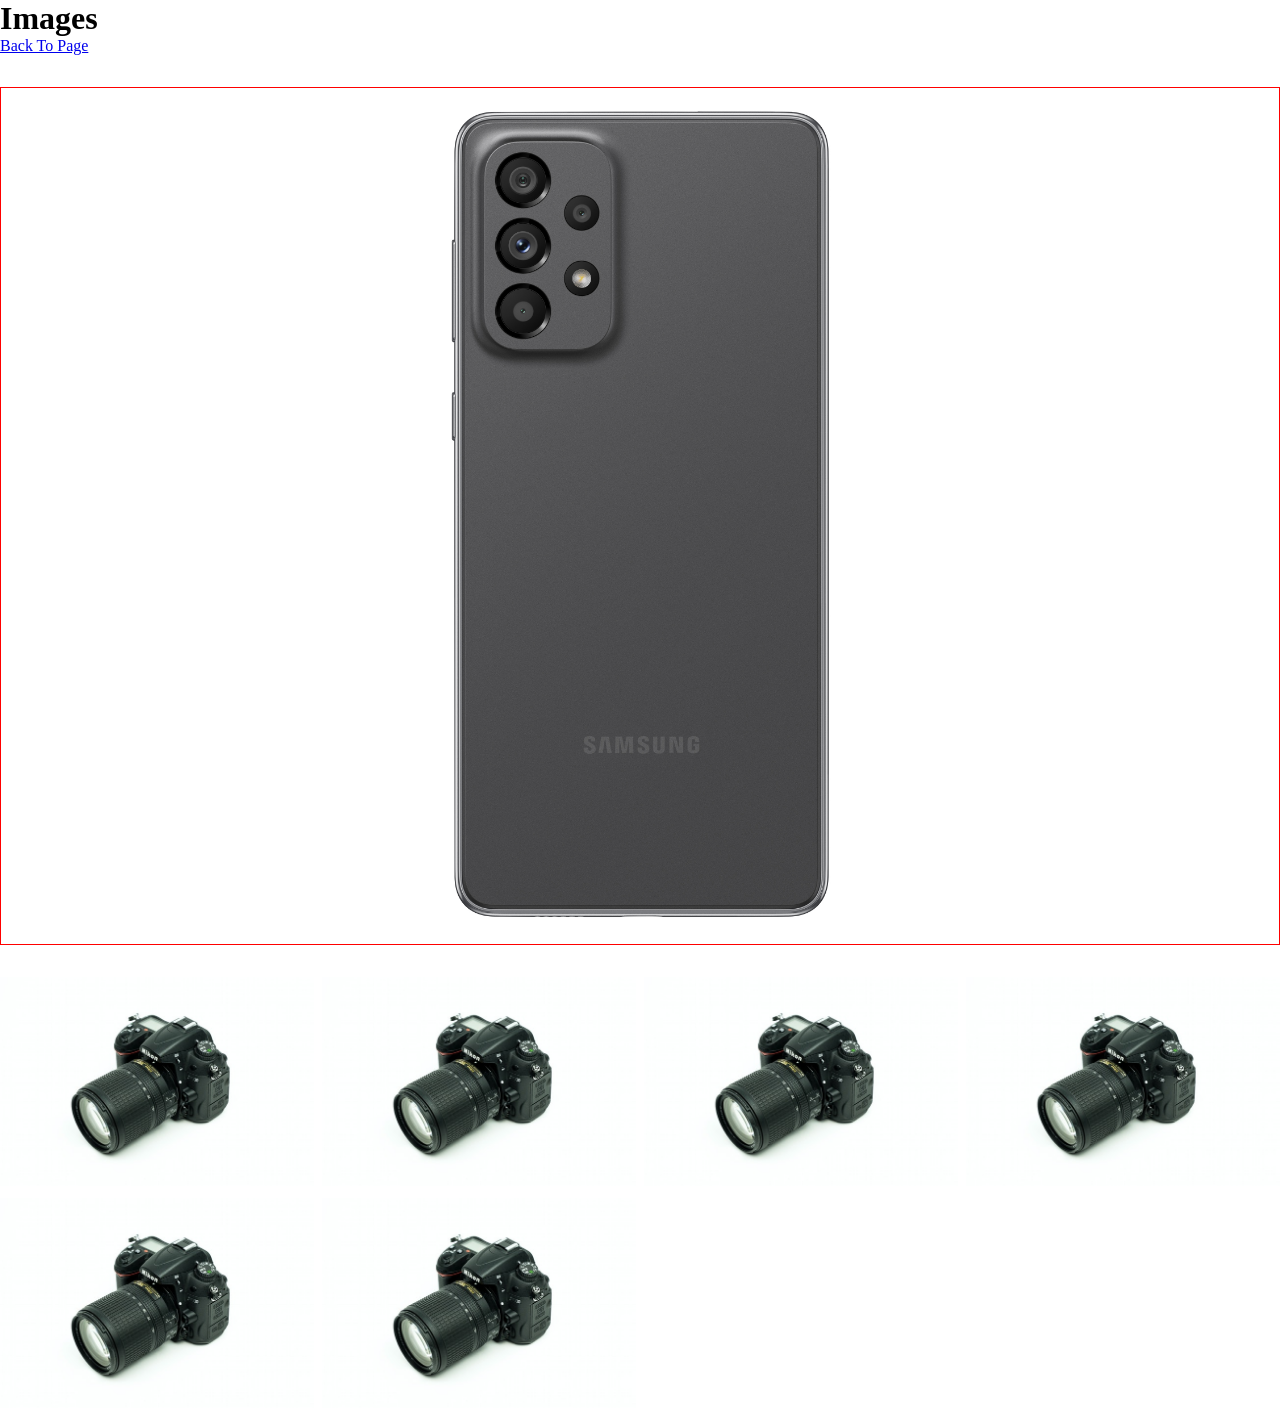
<file: imgPopup.html>
<!DOCTYPE html>
<html lang="en">

<head>
    <meta charset="UTF-8">
    <meta name="viewport" content="width=device-width, initial-scale=1.0">
    <title>Document</title>
    <style>
        * {
            margin: 0;
            padding: 0;
            box-sizing: border-box;
        }

        img {
            max-width: 100%;
        }

        body {
            height: 100vh;
            position: relative;
        }

        .productImagesContainer {
            position: relative;
        }

        .product_images {
            border: 1px solid red;
            margin: 2em auto;
        }

        /* .product_images img {
            object-fit: contain;
            height: 100%;
            width: 100%;
        } */

        .productImages {
            display: grid;
            grid-template-columns: repeat(4, 1fr);
            justify-content: center;
            align-items: center;
            gap: .5em;
        }
    </style>
</head>

<body>
    <div class="productImagesContainer">

        <h1>Images</h1>
        <a href="./product.html">Back To Page</a>
        <div class="product_images">
            <img src="./Images/Products/Samsung A73/002_Galaxy_A73_5G_gray_back​.jpg" alt="Oneplus Image">
        </div>
        <div class="productImages">
            <div class="box">
                <img src="./Images/Products/camera.jpg" alt="">
            </div>
            <div class="box">
                <img src="./Images/Products/camera.jpg" alt="">
            </div>
            <div class="box">
                <img src="./Images/Products/camera.jpg" alt="">
            </div>
            <div class="box">
                <img src="./Images/Products/camera.jpg" alt="">
            </div>
            <div class="box">
                <img src="./Images/Products/camera.jpg" alt="">
            </div>
            <div class="box">
                <img src="./Images/Products/camera.jpg" alt="">
            </div>
        </div>
    </div>
</body>

</html>
</file>
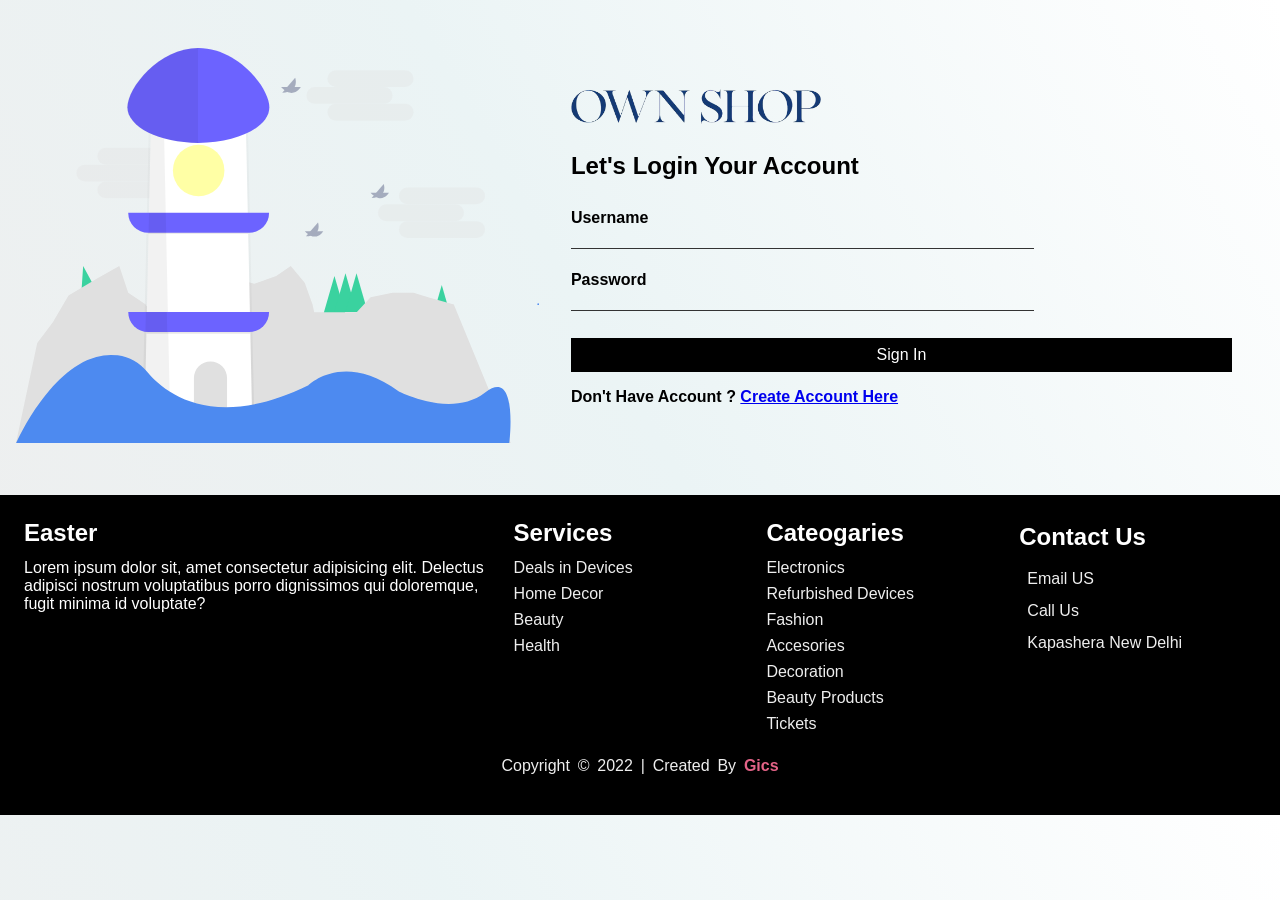
<file: login.html>
<!DOCTYPE html>
<html lang="en">

<head>
    <meta charset="UTF-8">
    <meta http-equiv="X-UA-Compatible" content="IE=edge">
    <meta name="viewport" content="width=device-width, initial-scale=1.0">
    <title>Login | Logo</title>
    <link rel="stylesheet" href="./css/style.css">
    <link rel="stylesheet" href="https://site-assets.fontawesome.com/releases/v6.2.0/css/all.css">
</head>

<body>
    <div class="login-container">
        <div class="login-hero">
            <div class="login-image">
                <img src="./Images/Assets/login.svg" alt="login Image">
            </div>
            <div class="login-details">
                <!-- <h2>OwnOnlineShop</h2> -->
                <img src="./Images/Brands/Logo.png" style="width:250px; margin-bottom: 1.5em;" alt="logo image">
                <h2>Let's Login Your Account <i class="fa-solid fa-arrow-right-long"></i> </h2>
                <form action="">
                    <section class="name-section">
                        <p><b>Username</b></p>
                        <input type="text">
                    </section>

                    <section>
                        <p><b>Password</b></p>
                        <input type="password">
                    </section>
                    <div class="submit-section">
                        <button type="submit">Sign In</button>
                        <p><b>Don't Have Account ?</b> <a href="./signup.html"><b>Create Account Here</b></a></p>
                    </div>
                </form>
            </div>
        </div>
    </div>

    <!-- Footer Starts -->
    <footer>
        <div class="footer-hero">
            <div class="about-footer">
                <h2>Easter</h2>
                <p>Lorem ipsum dolor sit, amet consectetur adipisicing elit. Delectus adipisci nostrum voluptatibus
                    porro dignissimos qui doloremque, fugit minima id voluptate?</p>
            </div>
            <div class="service-footer">
                <h2>Services</h2>
                <ul>
                    <li><a href="#">Deals in Devices</a></li>
                    <li><a href="#">Home Decor</a></li>
                    <li><a href="#">Beauty</a></li>
                    <li><a href="#">Health</a></li>
                </ul>
            </div>
            <div class="Cateogaries-footer">
                <h2>Cateogaries</h2>
                <ul>
                    <li><a href="#">Electronics</a></li>
                    <li><a href="#">Refurbished Devices</a></li>
                    <li><a href="#">Fashion</a></li>
                    <li><a href="#">Accesories</a></li>
                    <li><a href="#">Decoration</a></li>
                    <li><a href="#">Beauty Products</a></li>
                    <li><a href="#">Tickets</a></li>
                </ul>
            </div>
            <div class="contact-footer">
                <ul>
                    <h2>Contact Us</h2>
                    <li><a href="mailto:mrabraham@thegics.in"> <i class="fa-solid fa-envelope"></i> Email US</a></li>
                    <li><a href="tel:8447377952"> <i class="fa-solid fa-phone"></i> Call Us</a></li>
                    <li><a href="#"> <i class="fa-solid fa-house-chimney-crack"></i> Kapashera New Delhi</a></li>
                </ul>
                <div class="contact-social">
                    <a href=""><i class="fa-brands fa-instagram"></i></a>
                    <a href=""><i class="fa-brands fa-facebook-square"></i></a>
                    <a href="https://wa.me/8447377952"><i class="fa-brands fa-whatsapp"></i></a>
                </div>
            </div>
        </div>
        <div class="copyright-footer">
            <p>Copyright &copy; 2022 | Created By <a href="https://www.thegics.in/" target="_blank">Gics</a></p>
        </div>
    </footer>
    <!-- Footer ends -->
</body>

</html>
</file>
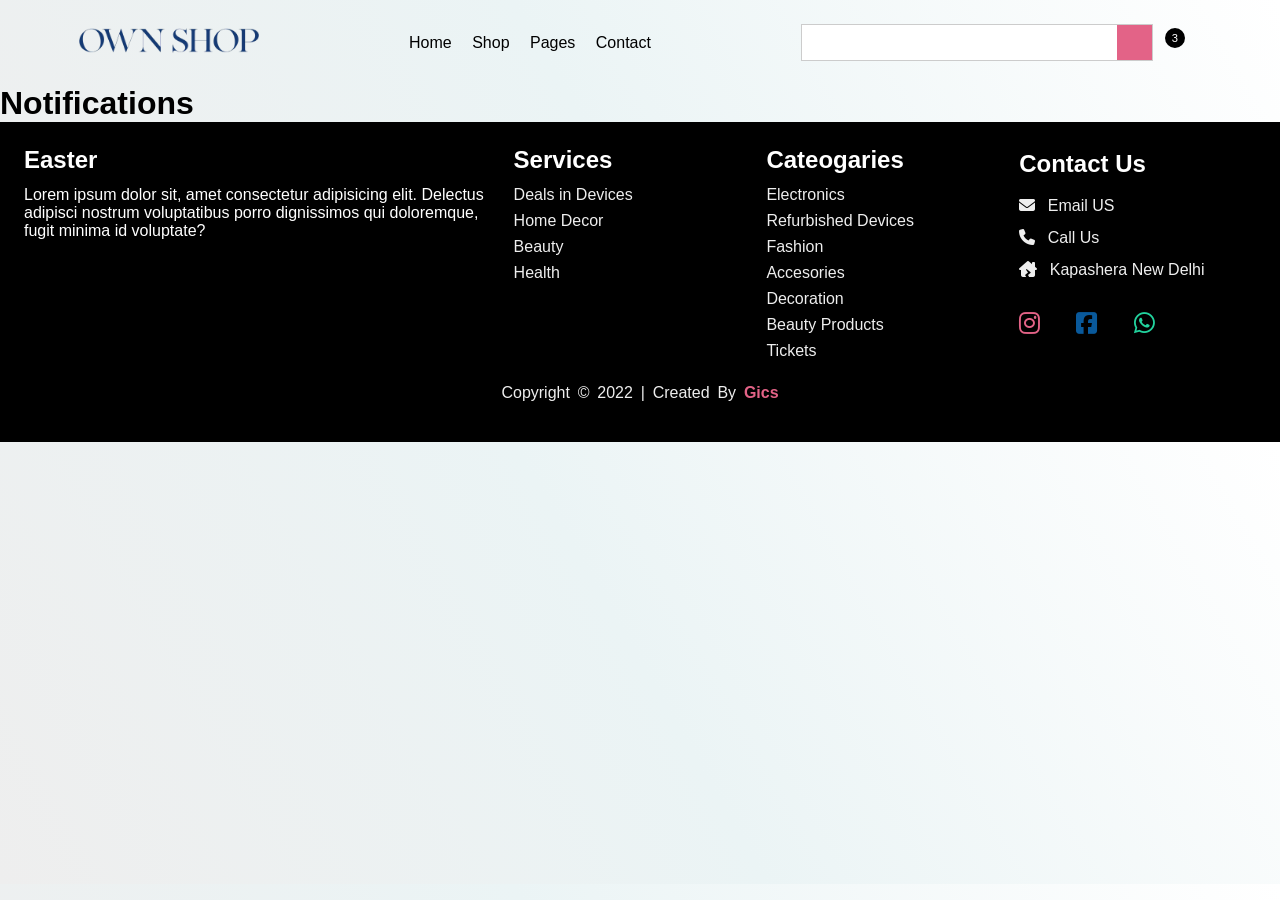
<file: notifications.html>
<!DOCTYPE html>
<html lang="en">
<head>
    <meta charset="UTF-8">
    <meta http-equiv="X-UA-Compatible" content="IE=edge">
    <meta name="viewport" content="width=device-width, initial-scale=1.0">
    <title>OwnOnlineShop</title>
    <link rel="shortcut icon" href="./Images/Brands/favicon.png" type="image/x-icon">
    <link rel="preconnect" href="https://fonts.googleapis.com">
    <link rel="preconnect" href="https://fonts.gstatic.com" crossorigin> 
    <link rel="stylesheet" href="https://cdnjs.cloudflare.com/ajax/libs/font-awesome/6.1.1/css/all.min.css" integrity="sha512-KfkfwYDsLkIlwQp6LFnl8zNdLGxu9YAA1QvwINks4PhcElQSvqcyVLLD9aMhXd13uQjoXtEKNosOWaZqXgel0g==" crossorigin="anonymous" referrerpolicy="no-referrer"/>
    <link rel="stylesheet" href="https://unpkg.com/swiper/swiper-bundle.min.css"/>
    <link
        rel="stylesheet"

        href="https://site-assets.fontawesome.com/releases/v6.2.0/css/all.css"
      >
    <link rel="stylesheet" href="./css/style.css">
</head>
<body>
<header>
    <nav>
        <div class="logo">
            <img src="./Images/Brands/Logo.png" alt="logo image">
        </div>
        <div class="nav-menu">
            <a href="./index.html">Home</a>
            <a href="#">Shop</a>
            <a href="#">Pages</a>
            <a href="#">Contact</a>
        </div>
        <div class="cart-navigation">
            <form action="">
                <input type="text" onclick="show()">
                <button id="searchbtn" type="submit"><i class="fa-light fa-magnifying-glass"></i></button>
                
            </form>
            <div class="suggestion-box">
                <div class="suggestion_list">
                    <a href="#">Samsung Galaxy Ultra Pro Max Legendry</a>
                    <a href="#">iphone 14 Pro</a>
                    <a href="#">Motorola Edge</a>
                    <a href="#">Samsung Galaxy S22 Ultra Pro Max</a></li>
                    <a href="#">Macbook Air</a>
                </div>
            </div>
            <!-- cart item count starts -->
            <div class="cart-icon">
                <a href="./cart.html"><i class="fa-light fa-cart-shopping"></i></a>
                <p class="items-count">3</p>
            </div>
            <!-- cart item count ends -->
            <div class="user-profile">
                <a class="user-icon" href="./login.html"><i class="fa-light fa-user"></i></a>
                <div class="profile-dropdown">
                    <ul class="profile-dropdown_list">
                        <li>Hi Neeraj</li>
                        <li><a href="./orders.html">My Orders</a></li>
                        <li><a href="./profile.html">Profile Setting</a></li>
                        <li><a href="./account.html">Change Passwod</a></li>
                        <li><a href="./login.html">Logout</a></li>
                    </ul>
                </div>
            </div>
        </div>
    </nav>
</header>
<h1>Notifications</h1>

<!-- Footer  Starts-->
<footer>
    <div class="footer-hero">
        <div class="about-footer">
            <h2>Easter</h2>
            <p>Lorem ipsum dolor sit, amet consectetur adipisicing elit. Delectus adipisci nostrum voluptatibus porro dignissimos qui doloremque, fugit minima id voluptate?</p>
        </div>
        <div class="service-footer">
            <h2>Services</h2>
            <ul>
                <li><a href="#">Deals in Devices</a></li>
                <li><a href="#">Home Decor</a></li>
                <li><a href="#">Beauty</a></li>
                <li><a href="#">Health</a></li>
            </ul>
        </div>
        <div class="Cateogaries-footer">
            <h2>Cateogaries</h2>
            <ul>
                <li><a href="#">Electronics</a></li>
                <li><a href="#">Refurbished Devices</a></li>
                <li><a href="#">Fashion</a></li>
                <li><a href="#">Accesories</a></li>
                <li><a href="#">Decoration</a></li>
                <li><a href="#">Beauty Products</a></li>
                <li><a href="#">Tickets</a></li>
            </ul>
        </div>
        <div class="contact-footer">
            <ul>
                <h2>Contact Us</h2>
                <li><a href="mailto:mrabraham@thegics.in"> <i class="fa-solid fa-envelope"></i> Email US</a></li>
                <li><a href="tel:8447377952"> <i class="fa-solid fa-phone"></i> Call Us</a></li>
                <li><a href="#"> <i class="fa-solid fa-house-chimney-crack"></i>   Kapashera New Delhi</a></li>
            </ul>
            <div class="contact-social">
                <a href=""><i class="fa-brands fa-instagram"></i></a>
                <a href=""><i class="fa-brands fa-facebook-square"></i></a>
                <a href="https://wa.me/8447377952"><i class="fa-brands fa-whatsapp"></i></a>
            </div>
        </div>
    </div>
    <div class="copyright-footer">
        <p>Copyright &copy; 2022 | Created By <a href="https://www.thegics.in/" target="_blank">Gics</a></p>
    </div>
</footer>
<!-- Footer ends -->
</body>
</html>
</file>
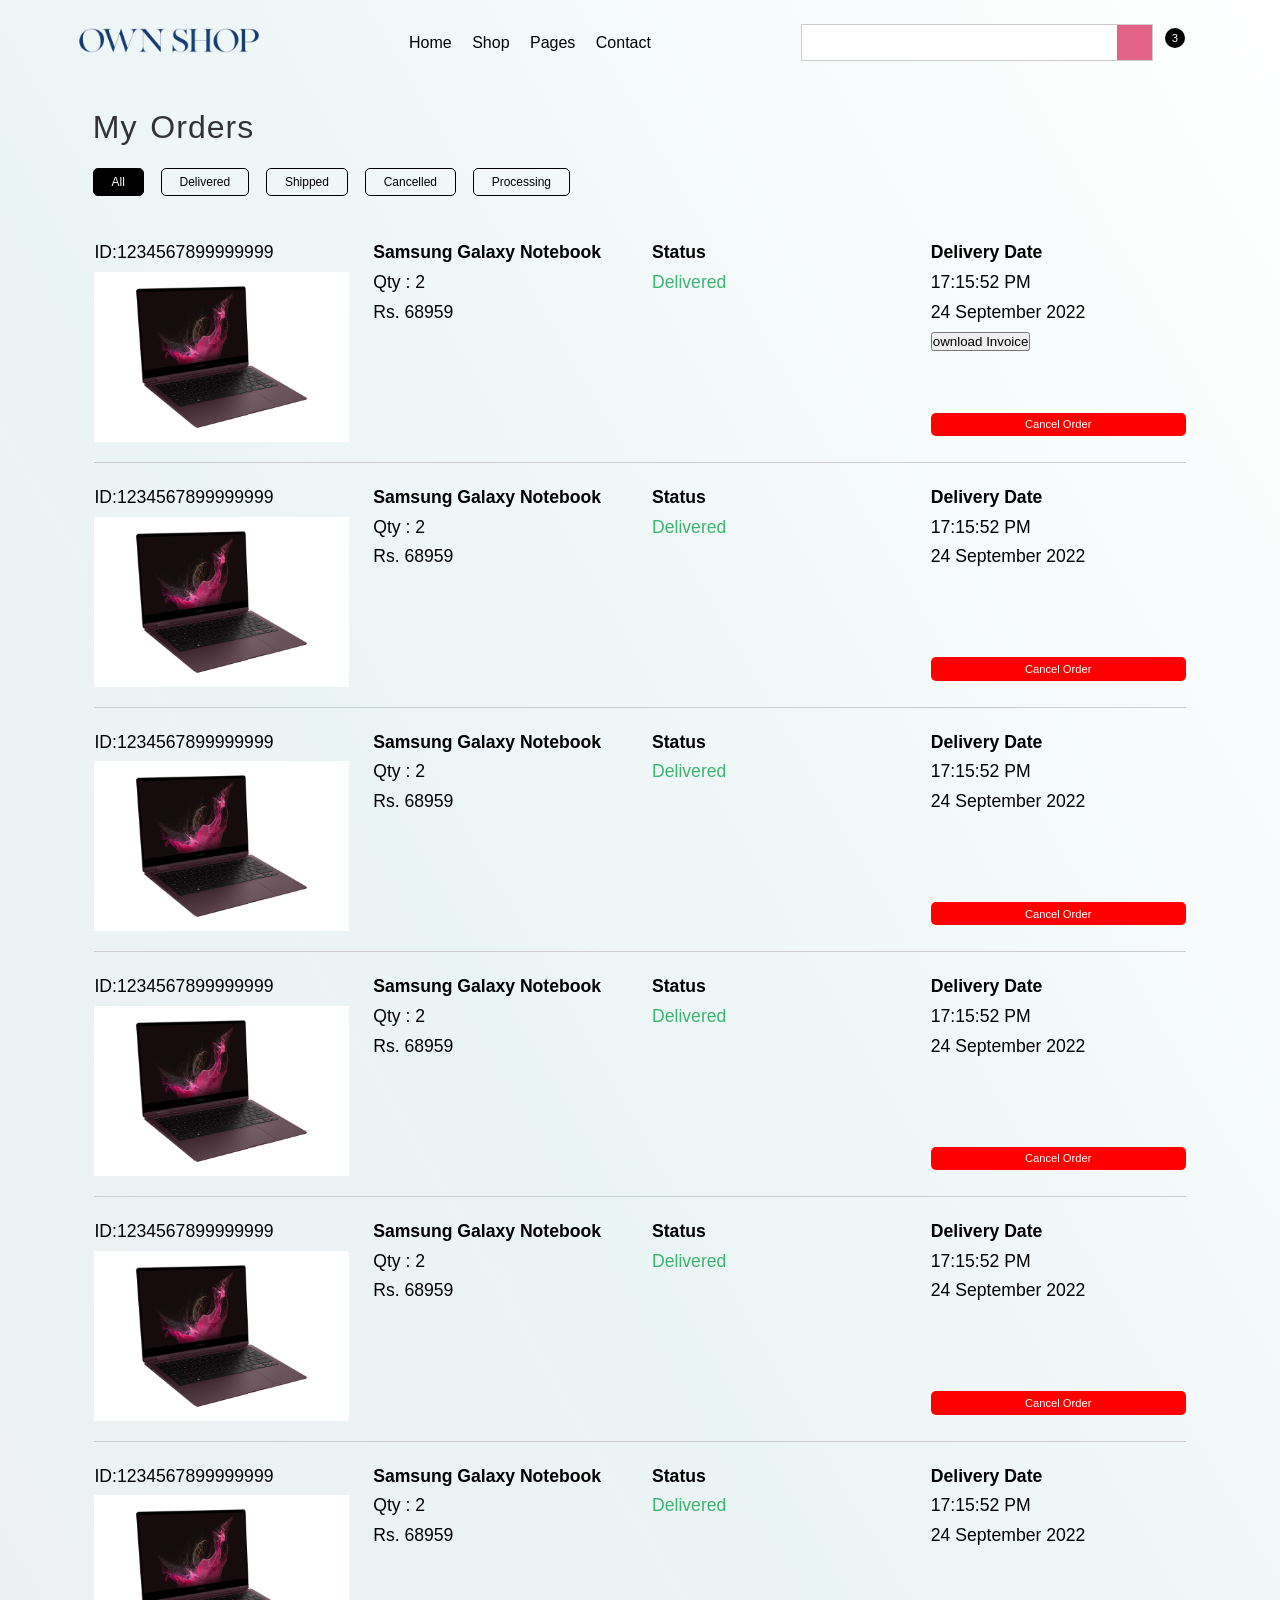
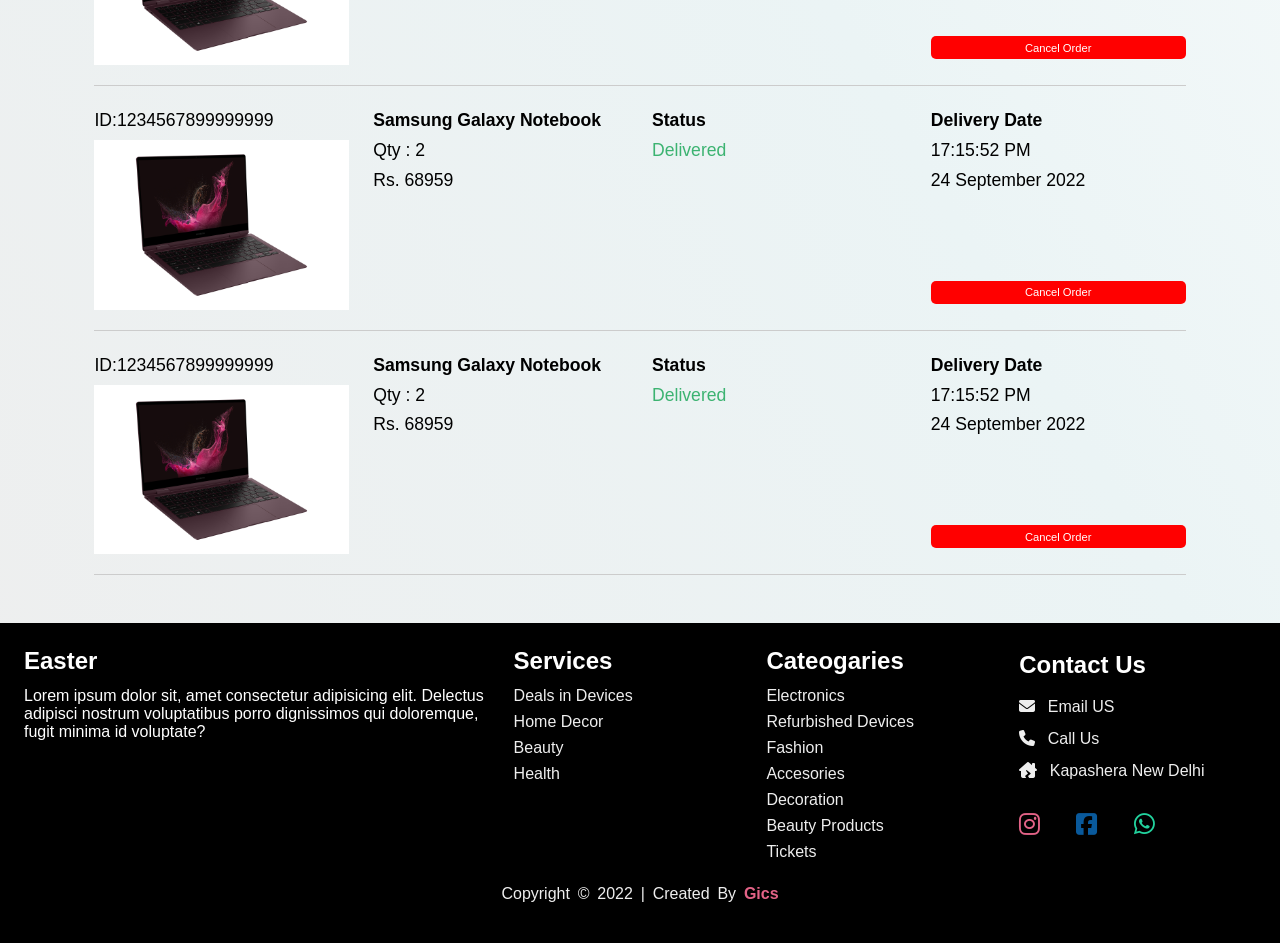
<file: orders.html>
<!DOCTYPE html>
<html lang="en">

<head>
    <meta charset="UTF-8">
    <meta http-equiv="X-UA-Compatible" content="IE=edge">
    <meta name="viewport" content="width=device-width, initial-scale=1.0">
    <title>Your Orders | OwnOnlineShop</title>
    <link rel="shortcut icon" href="./Images/Assets/Orders.png" type="image/x-icon">
    <link rel="preconnect" href="https://fonts.googleapis.com">
    <link rel="preconnect" href="https://fonts.gstatic.com" crossorigin>
    <link rel="stylesheet" href="https://cdnjs.cloudflare.com/ajax/libs/font-awesome/6.1.1/css/all.min.css"
        integrity="sha512-KfkfwYDsLkIlwQp6LFnl8zNdLGxu9YAA1QvwINks4PhcElQSvqcyVLLD9aMhXd13uQjoXtEKNosOWaZqXgel0g=="
        crossorigin="anonymous" referrerpolicy="no-referrer" />
    <link rel="stylesheet" href="https://unpkg.com/swiper/swiper-bundle.min.css" />
    <link rel="stylesheet" href="https://site-assets.fontawesome.com/releases/v6.2.0/css/all.css">
    <link rel="stylesheet" href="./css/style.css">
</head>

<body>
    <header>
        <nav>
            <div class="logo">
                <img src="./Images/Brands/Logo.png" alt="logo image">
            </div>
            <div class="nav-menu">
                <a href="./index.html">Home</a>
                <a href="#">Shop</a>
                <a href="#">Pages</a>
                <a href="#">Contact</a>
            </div>
            <div class="cart-navigation">
                <form action="">
                    <input type="text" onclick="show()">
                    <button id="searchbtn" type="submit">
                        <i class="fa-light fa-magnifying-glass"></i></button>
                </form>
                <div class="suggestion-box">
                    <div class="suggestion_list">
                        <a href="#">Samsung Galaxy Ultra Pro Max Legendry</a>
                        <a href="#">iphone 14 Pro</a>
                        <a href="#">Motorola Edge</a>
                        <a href="#">Samsung Galaxy S22 Ultra Pro Max</a></li>
                        <a href="#">Macbook Air</a>
                    </div>
                </div>
                <div class="cart-icon">
                    <a href="./cart.html"><i class="fa-light fa-cart-shopping"></i></a>
                    <p class="items-count">3</p>
                </div>
                <div class="user-profile">
                    <a class="user-icon" href="./login.html"><i class="fa-light fa-user"></i></a>

                    <div class="profile-dropdown">
                        <ul class="profile-dropdown_list">
                            <li>Hi Neeraj</li>
                            <li><a href="./profile.html">Profile Setting</a></li>
                            <li><a href="./account.html">Change Password</a></li>
                            <li><a href="./login.html">Logout</a></li>
                        </ul>
                    </div>
                </div>
            </div>
        </nav>
    </header>
    <main>
        <div class="orders-container">
            <h2>My Orders</h2>
            <div class="orders_status">
                <button class="orders-status-active">All</button>
                <button>Delivered</button>
                <button>Shipped</button>
                <button>Cancelled</button>
                <button>Processing</button>
            </div>
            <div class="orders">
                <!-- order starts -->
                <div class="order">
                    <section class="order-image">
                        <p>ID:1234567899999999</p>
                        <img src="./Images/Products/laptop.jpg" alt="">
                    </section>
                    <section>
                        <h3>Samsung Galaxy Notebook</h3>
                        <p>Qty : 2</p>
                        <p>Rs. 68959</p>
                    </section>
                    <section>
                        <h3>Status</h3>
                        <p class="green">Delivered</p>
                    </section>
                    <section>
                        <h3>Delivery Date</h3>
                        <p class="timestamp">17:15:52 PM</p>
                        <p>24 September 2022</p>
                        <!-- cancel section starts -->
                        <form action="">
                            <button type="submit" class="cancel_btn">Cancel Order</button>
                        </form>
                        <button>ownload Invoice</button>
                        <!-- cancel section ends -->
                    </section>
                </div>
                <!-- order ends here -->
                <!-- order starts -->
                <div class="order">
                    <section>
                        <p>ID:1234567899999999</p>
                        <img src="./Images/Products/laptop.jpg" alt="">
                    </section>
                    <section>
                        <h3>Samsung Galaxy Notebook</h3>
                        <p>Qty : 2</p>
                        <p>Rs. 68959</p>
                    </section>
                    <section>
                        <h3>Status</h3>
                        <p class="green">Delivered</p>
                    </section>
                    <section>
                        <h3>Delivery Date</h3>
                        <p class="timestamp">17:15:52 PM</p>
                        <p>24 September 2022</p>
                        <!-- cancel section starts -->
                        <form action="">
                            <button type="submit" class="cancel_btn">Cancel Order</button>
                        </form>
                        <!-- cancel section ends -->
                    </section>
                </div>
                <!-- order ends here -->
                <!-- order starts -->
                <div class="order">
                    <section>
                        <p>ID:1234567899999999</p>
                        <img src="./Images/Products/laptop.jpg" alt="">
                    </section>
                    <section>
                        <h3>Samsung Galaxy Notebook</h3>
                        <p>Qty : 2</p>
                        <p>Rs. 68959</p>
                    </section>
                    <section>
                        <h3>Status</h3>
                        <p class="green">Delivered</p>
                    </section>
                    <section>
                        <h3>Delivery Date</h3>
                        <p class="timestamp">17:15:52 PM</p>
                        <p>24 September 2022</p>
                        <!-- cancel section starts -->
                        <form action="">
                            <button type="submit" class="cancel_btn">Cancel Order</button>
                        </form>
                        <!-- cancel section ends -->
                    </section>
                </div>
                <!-- order ends here -->
                <!-- order starts -->
                <div class="order">
                    <section>
                        <p>ID:1234567899999999</p>
                        <img src="./Images/Products/laptop.jpg" alt="">
                    </section>
                    <section>
                        <h3>Samsung Galaxy Notebook</h3>
                        <p>Qty : 2</p>
                        <p>Rs. 68959</p>
                    </section>
                    <section>
                        <h3>Status</h3>
                        <p class="green">Delivered</p>
                    </section>
                    <section>
                        <h3>Delivery Date</h3>
                        <p class="timestamp">17:15:52 PM</p>
                        <p>24 September 2022</p>
                        <!-- cancel section starts -->
                        <form action="">
                            <button type="submit" class="cancel_btn">Cancel Order</button>
                        </form>
                        <!-- cancel section ends -->
                    </section>
                </div>
                <!-- order ends here -->
                <!-- order starts -->
                <div class="order">
                    <section>
                        <p>ID:1234567899999999</p>
                        <img src="./Images/Products/laptop.jpg" alt="">
                    </section>
                    <section>
                        <h3>Samsung Galaxy Notebook</h3>
                        <p>Qty : 2</p>
                        <p>Rs. 68959</p>
                    </section>
                    <section>
                        <h3>Status</h3>
                        <p class="green">Delivered</p>
                    </section>
                    <section>
                        <h3>Delivery Date</h3>
                        <p class="timestamp">17:15:52 PM</p>
                        <p>24 September 2022</p>
                        <!-- cancel section starts -->
                        <form action="">
                            <button type="submit" class="cancel_btn">Cancel Order</button>
                        </form>
                        <!-- cancel section ends -->
                    </section>
                </div>
                <!-- order ends here -->
                <!-- order starts -->
                <div class="order">
                    <section>
                        <p>ID:1234567899999999</p>
                        <img src="./Images/Products/laptop.jpg" alt="">
                    </section>
                    <section>
                        <h3>Samsung Galaxy Notebook</h3>
                        <p>Qty : 2</p>
                        <p>Rs. 68959</p>
                    </section>
                    <section>
                        <h3>Status</h3>
                        <p class="green">Delivered</p>
                    </section>
                    <section>
                        <h3>Delivery Date</h3>
                        <p class="timestamp">17:15:52 PM</p>
                        <p>24 September 2022</p>
                        <!-- cancel section starts -->
                        <form action="">
                            <button type="submit" class="cancel_btn">Cancel Order</button>
                        </form>
                        <!-- cancel section ends -->
                    </section>
                </div>
                <!-- order ends here -->
                <!-- order starts -->
                <div class="order">
                    <section>
                        <p>ID:1234567899999999</p>
                        <img src="./Images/Products/laptop.jpg" alt="">
                    </section>
                    <section>
                        <h3>Samsung Galaxy Notebook</h3>
                        <p>Qty : 2</p>
                        <p>Rs. 68959</p>
                    </section>
                    <section>
                        <h3>Status</h3>
                        <p class="green">Delivered</p>
                    </section>
                    <section>
                        <h3>Delivery Date</h3>
                        <p class="timestamp">17:15:52 PM</p>
                        <p>24 September 2022</p>
                        <!-- cancel section starts -->
                        <form action="">
                            <button type="submit" class="cancel_btn">Cancel Order</button>
                        </form>
                        <!-- cancel section ends -->
                    </section>
                </div>
                <!-- order ends here -->
                <!-- order starts -->
                <div class="order">
                    <section>
                        <p>ID:1234567899999999</p>
                        <img src="./Images/Products/laptop.jpg" alt="">
                    </section>
                    <section>
                        <h3>Samsung Galaxy Notebook</h3>
                        <p>Qty : 2</p>
                        <p>Rs. 68959</p>
                    </section>
                    <section>
                        <h3>Status</h3>
                        <p class="green">Delivered</p>
                    </section>
                    <section>
                        <h3>Delivery Date</h3>
                        <p class="timestamp">17:15:52 PM</p>
                        <p>24 September 2022</p>
                        <!-- cancel section starts -->
                        <form action="">
                            <button type="submit" class="cancel_btn">Cancel Order</button>
                        </form>
                        <!-- cancel section ends -->
                    </section>
                </div>
                <!-- order ends here -->
            </div>
        </div>
    </main>
    <!-- Footer  Starts-->
    <footer>
        <div class="footer-hero">
            <div class="about-footer">
                <h2>Easter</h2>
                <p>Lorem ipsum dolor sit, amet consectetur adipisicing elit. Delectus adipisci nostrum voluptatibus
                    porro dignissimos qui doloremque, fugit minima id voluptate?</p>
            </div>
            <div class="service-footer">
                <h2>Services</h2>
                <ul>
                    <li><a href="#">Deals in Devices</a></li>
                    <li><a href="#">Home Decor</a></li>
                    <li><a href="#">Beauty</a></li>
                    <li><a href="#">Health</a></li>
                </ul>
            </div>
            <div class="Cateogaries-footer">
                <h2>Cateogaries</h2>
                <ul>
                    <li><a href="#">Electronics</a></li>
                    <li><a href="#">Refurbished Devices</a></li>
                    <li><a href="#">Fashion</a></li>
                    <li><a href="#">Accesories</a></li>
                    <li><a href="#">Decoration</a></li>
                    <li><a href="#">Beauty Products</a></li>
                    <li><a href="#">Tickets</a></li>
                </ul>
            </div>
            <div class="contact-footer">
                <ul>
                    <h2>Contact Us</h2>
                    <li><a href="mailto:mrabraham@thegics.in"> <i class="fa-solid fa-envelope"></i> Email US</a></li>
                    <li><a href="tel:8447377952"> <i class="fa-solid fa-phone"></i> Call Us</a></li>
                    <li><a href="#"> <i class="fa-solid fa-house-chimney-crack"></i> Kapashera New Delhi</a></li>
                </ul>
                <div class="contact-social">
                    <a href=""><i class="fa-brands fa-instagram"></i></a>
                    <a href=""><i class="fa-brands fa-facebook-square"></i></a>
                    <a href="https://wa.me/8447377952"><i class="fa-brands fa-whatsapp"></i></a>
                </div>
            </div>
        </div>
        <div class="copyright-footer">
            <p>Copyright &copy; 2022 | Created By <a href="https://www.thegics.in/" target="_blank">Gics</a></p>
        </div>
    </footer>
    <!-- Footer ends -->
    <script>
        const suggbox = document.querySelector('.suggestion-box');
        function show() {
            suggbox.classList.toggle('active-box');
        }
        const userIcon = document.querySelector('.user-icon');
        const profileDropdown = document.querySelector('.profile-dropdown');
        userIcon.addEventListener('mouseover', () => {
            profileDropdown.classList.add('active-profile-dropdown');
        })
        document.body.addEventListener('click', () => {
            profileDropdown.classList.remove('active-profile-dropdown');
        })

    </script>
</body>

</html>
</file>
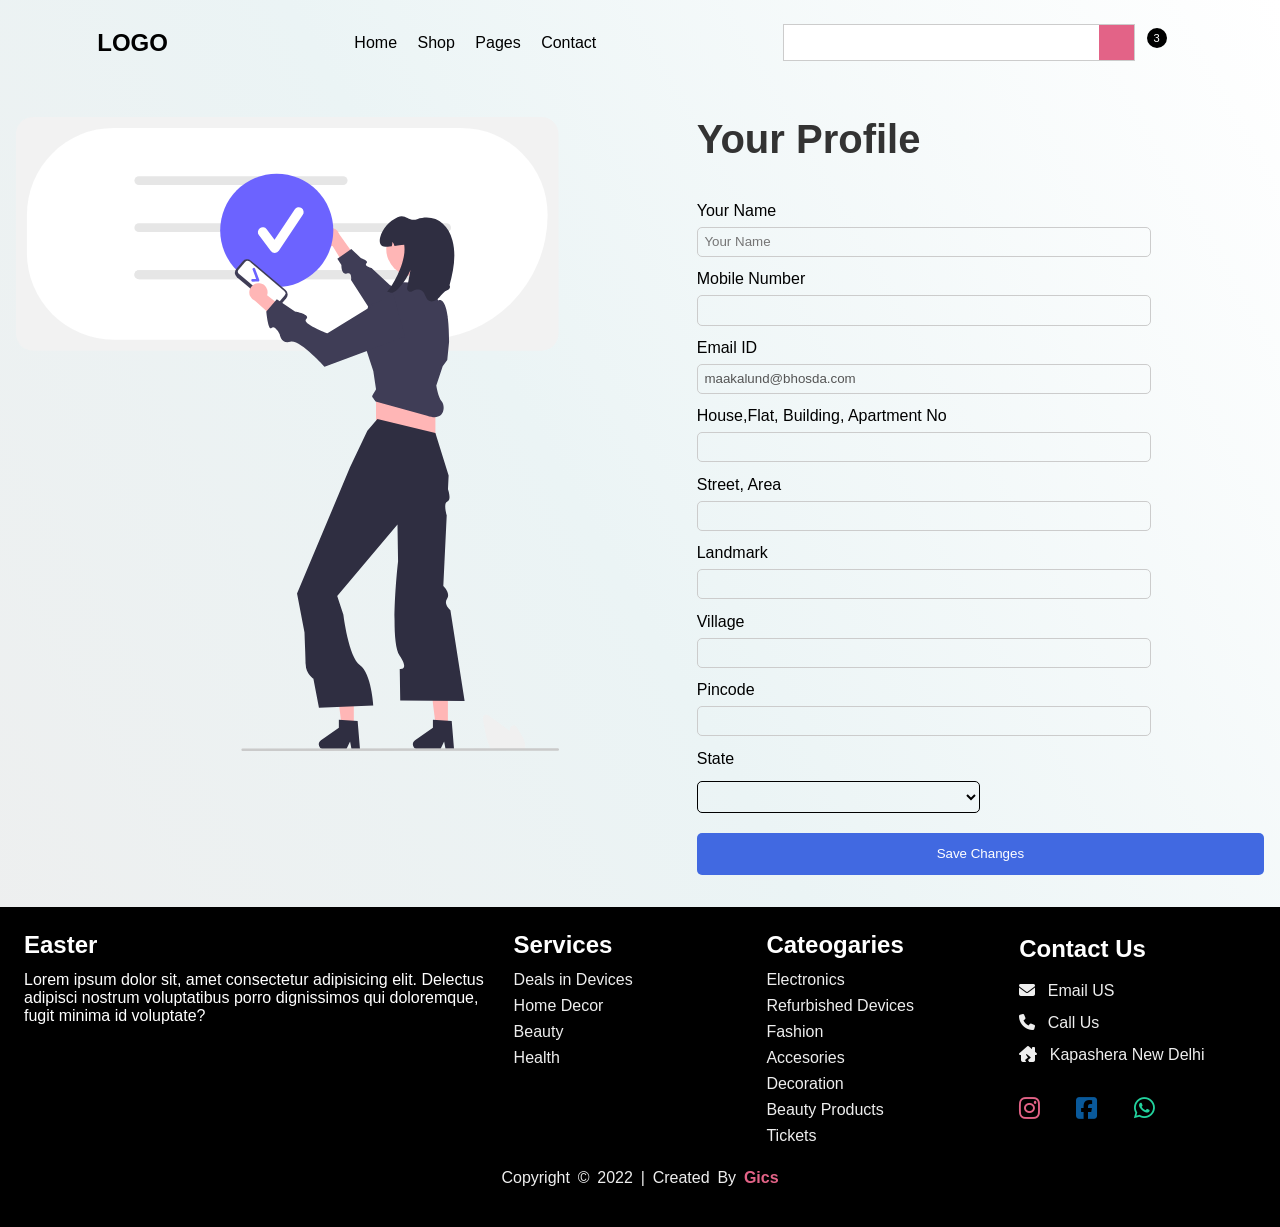
<file: profile.html>
<!DOCTYPE html>
<html lang="en">
<head>
    <meta charset="UTF-8">
    <meta http-equiv="X-UA-Compatible" content="IE=edge">
    <meta name="viewport" content="width=device-width, initial-scale=1.0">
    <title>Profile Setting | OwnOnlineShop</title>
    <link rel="shortcut icon" href="../Images/Assets/user.png" type="image/x-icon">
    <link rel="preconnect" href="https://fonts.googleapis.com">
    <link rel="preconnect" href="https://fonts.gstatic.com" crossorigin> 
    <link rel="stylesheet" href="https://cdnjs.cloudflare.com/ajax/libs/font-awesome/6.1.1/css/all.min.css" integrity="sha512-KfkfwYDsLkIlwQp6LFnl8zNdLGxu9YAA1QvwINks4PhcElQSvqcyVLLD9aMhXd13uQjoXtEKNosOWaZqXgel0g==" crossorigin="anonymous" referrerpolicy="no-referrer"/>
    <link rel="stylesheet" href="https://unpkg.com/swiper/swiper-bundle.min.css"/>
    <link
        rel="stylesheet"

        href="https://site-assets.fontawesome.com/releases/v6.2.0/css/all.css"
      >
    <link rel="stylesheet" href="../css/style.css">
</head>
<body>
<header>
    <nav>
        <div class="logo">
            <h2>LOGO</h2>
        </div>
        <div class="nav-menu">
            <a href="./index.html">Home</a>
            <a href="#">Shop</a>
            <a href="#">Pages</a>
            <a href="#">Contact</a>
        </div>
        <div class="cart-navigation">
            <form action="">
                <input type="text" onclick="show()">
                <button id="searchbtn" type="submit"><i class="fa-light fa-magnifying-glass"></i></button>
                
            </form>
            <div class="suggestion-box">
                <div class="suggestion_list">
                    <a href="#">Samsung Galaxy Ultra Pro Max Legendry</a>
                    <a href="#">iphone 14 Pro</a>
                    <a href="#">Motorola Edge</a>
                    <a href="#">Samsung Galaxy S22 Ultra Pro Max</a></li>
                    <a href="#">Macbook Air</a>
                </div>
            </div>
            <!-- cart item count starts -->
            <div class="cart-icon">
                <a href="./cart.html"><i class="fa-light fa-cart-shopping"></i></a>
                <p class="items-count">3</p>
            </div>
            <!-- cart item count ends -->
            <div class="user-profile">
                <a class="user-icon" href="./login.html"><i class="fa-light fa-user"></i></a>

                <div class="profile-dropdown">
                    <ul class="profile-dropdown_list">
                        <li>Hi Neeraj</li>
                        <li><a href="./orders.html">My Orders</a></li>
                        <li><a href="#">Change Password</a></li>
                        <li><a href="./login.html">Logout</a></li>
                    </ul>
                </div>
            </div>
        </div>
    </nav>
</header>
<main>
    <div class="profile-container">
        <div class="profile-form-container">
            <div class="profile-images-section">
                <img src="../Images/Background/profilesettingback.svg" alt="">
            </div>
            <form action="">
                <h2>Your Profile</h2>
                <section>
                    <label for="">Your Name</label>
                    <br>
                    <input type="text" placeholder="Your Name ">
                </section>
                <section>
                    <label for="">Mobile Number</label>
                    <br>
                    <input type="number" name="" id="">
                </section> 
                <section>
                    <label for="">Email ID</label>
                    <br>
                    <input type="email" name="" id="" disabled value="maakalund@bhosda.com">
                </section>
                <section>
                    <label for="">House,Flat, Building, Apartment No</label><br>
                    <input type="text">
                </section>
                <section>
                    <label for="">Street, Area</label>
                    <br> <input type="text">
                </section>
                <section>
                    <label for="">Landmark</label>
                    <br> <input type="text">
                </section>
                <section>
                    <label for="">Village</label>
                    <br> <input type="text">
                </section>
                <section>
                    <label for="">Pincode</label> <br>
                    <input type="number">
                </section>
                <section>
                    <label for="">State</label> <br>
                    <!-- <input type="text"> -->
                    <select name="" id="">
                        <option value="null"></option>
                        <option value="Delhi">Delhi</option>
                        <option value="Haryana">Haryana</option>
                    </select>
                </section>
                <button type="submit">Save Changes</button>
            </form>
        </div>
    </div>
</main>

<!-- Footer  Starts-->
<footer>
    <div class="footer-hero">
        <div class="about-footer">
            <h2>Easter</h2>
            <p>Lorem ipsum dolor sit, amet consectetur adipisicing elit. Delectus adipisci nostrum voluptatibus porro dignissimos qui doloremque, fugit minima id voluptate?</p>
        </div>
        <div class="service-footer">
            <h2>Services</h2>
            <ul>
                <li><a href="#">Deals in Devices</a></li>
                <li><a href="#">Home Decor</a></li>
                <li><a href="#">Beauty</a></li>
                <li><a href="#">Health</a></li>
            </ul>
        </div>
        <div class="Cateogaries-footer">
            <h2>Cateogaries</h2>
            <ul>
                <li><a href="#">Electronics</a></li>
                <li><a href="#">Refurbished Devices</a></li>
                <li><a href="#">Fashion</a></li>
                <li><a href="#">Accesories</a></li>
                <li><a href="#">Decoration</a></li>
                <li><a href="#">Beauty Products</a></li>
                <li><a href="#">Tickets</a></li>
            </ul>
        </div>
        <div class="contact-footer">
            <ul>
                <h2>Contact Us</h2>
                <li><a href="mailto:mrabraham@thegics.in"> <i class="fa-solid fa-envelope"></i> Email US</a></li>
                <li><a href="tel:8447377952"> <i class="fa-solid fa-phone"></i> Call Us</a></li>
                <li><a href="#"> <i class="fa-solid fa-house-chimney-crack"></i>   Kapashera New Delhi</a></li>
            </ul>
            <div class="contact-social">
                <a href=""><i class="fa-brands fa-instagram"></i></a>
                <a href=""><i class="fa-brands fa-facebook-square"></i></a>
                <a href="https://wa.me/8447377952"><i class="fa-brands fa-whatsapp"></i></a>
            </div>
        </div>
    </div>
    <div class="copyright-footer">
        <p>Copyright &copy; 2022 | Created By <a href="https://www.thegics.in/" target="_blank">Gics</a></p>
    </div>
</footer>
<!-- Footer ends -->
<script>
    const userIcon = document.querySelector('.user-icon');
const profileDropdown = document.querySelector('.profile-dropdown');
userIcon.addEventListener('mouseover',()=>{
profileDropdown.classList.add('active-profile-dropdown');
})
document.body.addEventListener('click',()=>{
    profileDropdown.classList.remove('active-profile-dropdown');
})
</script>
</body>
</html>
</file>
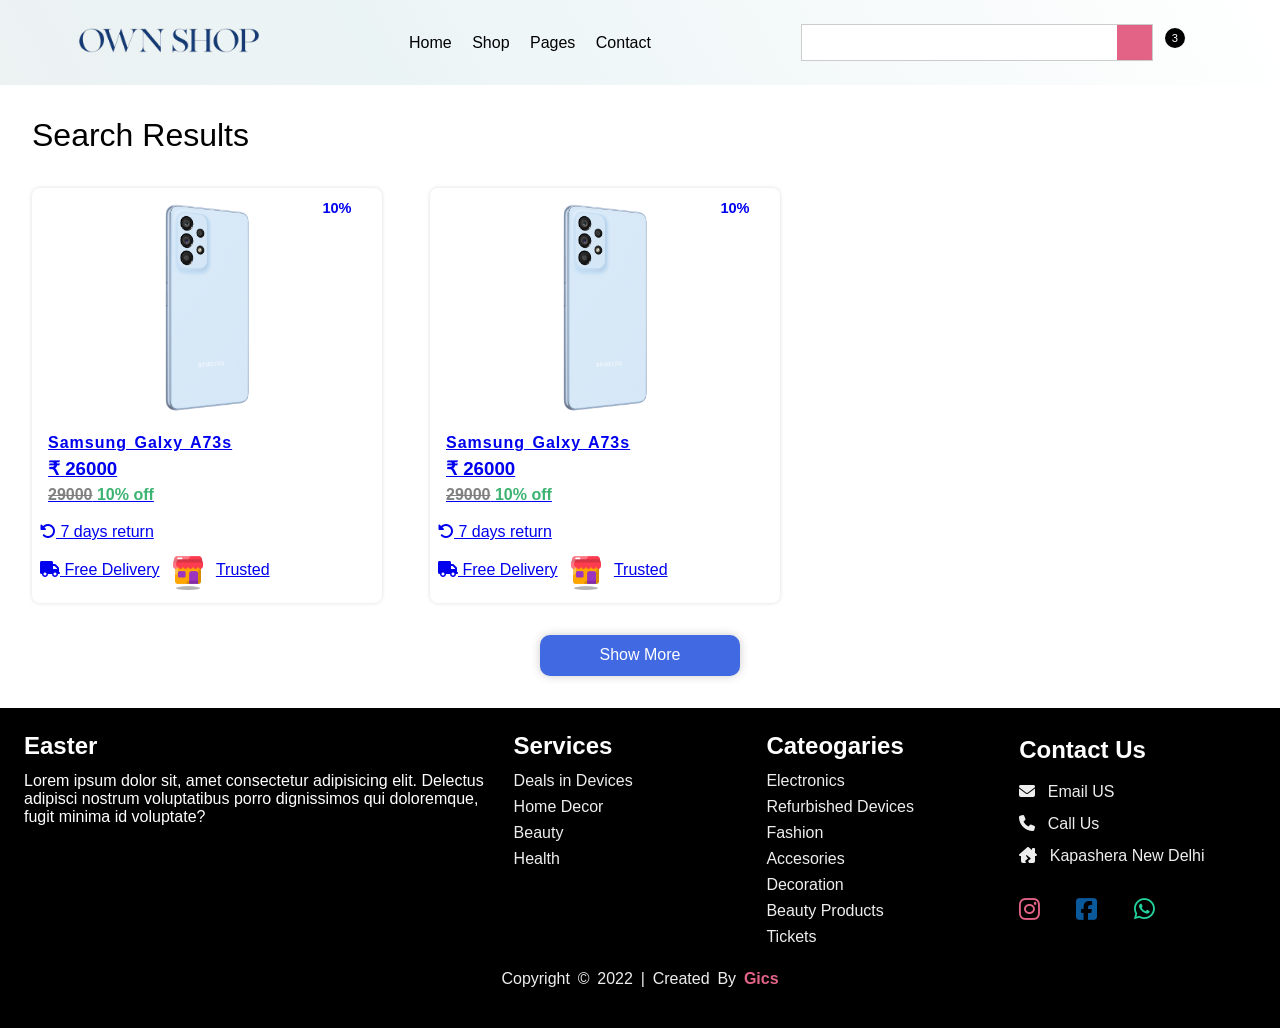
<file: search.html>
<!DOCTYPE html>
<html lang="en">

<head>
    <meta charset="UTF-8">
    <meta http-equiv="X-UA-Compatible" content="IE=edge">
    <meta name="viewport" content="width=device-width, initial-scale=1.0">
    <title>Search | OwnOnlineShop</title>
    <link rel="shortcut icon" href="./Images/Brands/favicon.png" type="image/x-icon">
    <link rel="preconnect" href="https://fonts.googleapis.com">
    <link rel="preconnect" href="https://fonts.gstatic.com" crossorigin>
    <link rel="stylesheet" href="https://cdnjs.cloudflare.com/ajax/libs/font-awesome/6.1.1/css/all.min.css"
        integrity="sha512-KfkfwYDsLkIlwQp6LFnl8zNdLGxu9YAA1QvwINks4PhcElQSvqcyVLLD9aMhXd13uQjoXtEKNosOWaZqXgel0g=="
        crossorigin="anonymous" referrerpolicy="no-referrer" />
    <link rel="stylesheet" href="https://unpkg.com/swiper/swiper-bundle.min.css" />
    <link rel="stylesheet" href="https://site-assets.fontawesome.com/releases/v6.2.0/css/all.css">
    <link rel="stylesheet" href="./css/style.css">
</head>

<body>
    <header>
        <nav>
            <div class="logo">
                <!-- <h2>LOGO</h2> -->
                <a href="./index.html">
                    <img src="./Images/Brands/Logo.png" alt="logo image">
                </a>
            </div>
            <div class="nav-menu">
                <a href="./index.html">Home</a>
                <a href="#">Shop</a>
                <a href="#">Pages</a>
                <a href="#">Contact</a>
            </div>
            <div class="cart-navigation">
                <form action="">
                    <input type="text" onclick="show()">
                    <button id="searchbtn" type="submit"><i class="fa-light fa-magnifying-glass"></i></button>

                </form>
                <div class="suggestion-box">
                    <div class="suggestion_list">
                        <a href="#">Samsung Galaxy Ultra Pro Max Legendry</a>
                        <a href="#">iphone 14 Pro</a>
                        <a href="#">Motorola Edge</a>
                        <a href="#">Samsung Galaxy S22 Ultra Pro Max</a></li>
                        <a href="#">Macbook Air</a>
                    </div>
                </div>
                <div class="cart-icon">
                    <a href="./cart.html"><i class="fa-light fa-cart-shopping"></i></a>
                    <p class="items-count">3</p>
                </div>
                <div class="user-profile">
                    <a class="user-icon" href="./login.html"><i class="fa-light fa-user"></i></a>

                    <div class="profile-dropdown">
                        <ul class="profile-dropdown_list">
                            <li>Hi Neeraj</li>
                            <li><a href="./orders.html">My Orders</a></li>
                            <li><a href="./profile.html">Profile Setting</a></li>
                            <li><a href="./account.html">Change Password</a></li>
                            <li><a href="./login.html">Logout</a></li>
                        </ul>
                    </div>
                </div>
            </div>
        </nav>
    </header>
    <div class="search-container">
        <h1> Search Results</h1> <br>
        <div class="result-section">
            <!-- result section starts -->
            <div class="result">
                <!-- figure starts -->
                <a href="./product.html">
                    <figure>
                        <img src="./Images/Products/Samsung A53/013_Galaxy_A53_5G_blue_back_l30.jpg"
                            alt="result image">
                        <figcaption>
                            <p>Samsung Galxy A73s</p>
                            <h3 class="price">₹ 26000</h3>
                            <h4 style="color: grey;"><strike>29000</strike> <span style="color: mediumseagreen;">10%
                                    off</span></h4>
                        </figcaption>
                        <!-- form ends for addtocart and buynow btn starts-->
                        <form action="">
                            <p style="margin: .53em 0;"> <i class="fa-solid fa-rotate-left"></i> 7 days return</p>
                            <section style="display: flex; gap: .51em; align-items: center; margin: .35em 0;">
                                <p> <i class="fa-solid fa-truck"></i> Free Delivery </p>
                                <img src="./Images/Assets/favicon.png" alt="icon" width="40px">
                                <p>Trusted</p>
                            </section>
                        </form>
                        <!-- form ends for addtocart and buynow btn ends -->
                    </figure>
                    <div class="discount-banner">
                        <label for="">10%</label>
                        <i class="fa-duotone fa-badge"></i>
                    </div>
                </a>
            </div>
            <!-- result section ends-->

            <!-- result section starts -->
            <div class="result">
                <!-- figure starts -->
                <a href="./product.html">
                    <figure>
                        <img src="./Images/Products/Samsung A53/013_Galaxy_A53_5G_blue_back_l30.jpg"
                            alt="result image">
                        <figcaption>
                            <p>Samsung Galxy A73s</p>
                            <h3 class="price">₹ 26000</h3>
                            <h4 style="color: grey;"><strike>29000</strike> <span style="color: mediumseagreen;">10%
                                    off</span></h4>
                        </figcaption>
                        <!-- form ends for addtocart and buynow btn starts-->
                        <form action="">
                            <p style="margin: .53em 0;"> <i class="fa-solid fa-rotate-left"></i> 7 days return</p>
                            <section style="display: flex; gap: .51em; align-items: center; margin: .35em 0;">
                                <p> <i class="fa-solid fa-truck"></i> Free Delivery </p>
                                <img src="./Images/Assets/favicon.png" alt="icon" width="40px">
                                <p>Trusted</p>
                            </section>
                        </form>
                        <!-- form ends for addtocart and buynow btn ends -->
                    </figure>
                    <div class="discount-banner">
                        <label for="">10%</label>
                        <i class="fa-duotone fa-badge"></i>
                    </div>
                </a>
            </div>
            <!-- result section ends-->





            <!--show more starts  -->

            <!-- show more ends -->
        </div>
        <div class="showmore">
            <div class="showmore_container">
                <button class="showmore__btn">
                    Show More
                </button>
            </div>
        </div>
    </div>
    <!-- Footer  Starts-->
    <footer>
        <div class="footer-hero">
            <div class="about-footer">
                <h2>Easter</h2>
                <p>Lorem ipsum dolor sit, amet consectetur adipisicing elit. Delectus adipisci nostrum voluptatibus
                    porro dignissimos qui doloremque, fugit minima id voluptate?</p>
            </div>
            <div class="service-footer">
                <h2>Services</h2>
                <ul>
                    <li><a href="#">Deals in Devices</a></li>
                    <li><a href="#">Home Decor</a></li>
                    <li><a href="#">Beauty</a></li>
                    <li><a href="#">Health</a></li>
                </ul>
            </div>
            <div class="Cateogaries-footer">
                <h2>Cateogaries</h2>
                <ul>
                    <li><a href="#">Electronics</a></li>
                    <li><a href="#">Refurbished Devices</a></li>
                    <li><a href="#">Fashion</a></li>
                    <li><a href="#">Accesories</a></li>
                    <li><a href="#">Decoration</a></li>
                    <li><a href="#">Beauty Products</a></li>
                    <li><a href="#">Tickets</a></li>
                </ul>
            </div>
            <div class="contact-footer">
                <ul>
                    <h2>Contact Us</h2>
                    <li><a href="mailto:mrabraham@thegics.in"> <i class="fa-solid fa-envelope"></i> Email US</a></li>
                    <li><a href="tel:8447377952"> <i class="fa-solid fa-phone"></i> Call Us</a></li>
                    <li><a href="#"> <i class="fa-solid fa-house-chimney-crack"></i> Kapashera New Delhi</a></li>
                </ul>
                <div class="contact-social">
                    <a href=""><i class="fa-brands fa-instagram"></i></a>
                    <a href=""><i class="fa-brands fa-facebook-square"></i></a>
                    <a href="https://wa.me/8447377952"><i class="fa-brands fa-whatsapp"></i></a>
                </div>
            </div>
        </div>
        <div class="copyright-footer">
            <p>Copyright &copy; 2022 | Created By <a href="https://www.thegics.in/" target="_blank">Gics</a></p>
        </div>
    </footer>
    <script>
        const suggbox = document.querySelector('.suggestion-box');
        function show() {
            suggbox.classList.toggle('active-box');
        }
        const userIcon = document.querySelector('.user-icon');
        const profileDropdown = document.querySelector('.profile-dropdown');
        userIcon.addEventListener('mouseover', () => {
            profileDropdown.classList.add('active-profile-dropdown');
        })

        document.body.addEventListener('click', () => {
            profileDropdown.classList.remove('active-profile-dropdown');
        })

    </script>
</body>

</html>
</file>
<file: css/style.css>
@import url("https://fonts.googleapis.com/css2?family=Great+Vibes&display=swap");
@import url("https://fonts.googleapis.com/css2?family=Poppins&display=swap");
.showmore {
  margin-top: 2em;
}
.showmore .showmore_container {
  display: grid;
  place-items: center;
}
.showmore .showmore_container .showmore__btn {
  font-size: 1em;
  background: none;
  border: none;
  outline: none;
  background: royalblue;
  padding: 0.7em 1em;
  color: #fff;
  border-radius: 10px;
  text-align: center;
  width: 200px;
  cursor: pointer;
  box-shadow: 0 0 10px #ccc;
  transition: 0.5s ease;
}
.showmore .showmore_container .showmore__btn:hover {
  background-color: #000;
  color: #fff;
  transform: scale(1.1);
}

.discount-banner {
  display: grid;
  place-items: center;
  width: 50px;
}
.discount-banner label {
  font-size: 0.91em;
  position: absolute;
  font-weight: 600;
}
.discount-banner i {
  font-size: 2.32em;
  position: relative;
  color: yellow;
  scale: 1.21;
}

.profile-dropdown {
  position: relative;
  transform: scale(0, 0);
  transform-origin: center;
  transition: 0.5s ease;
}
.profile-dropdown .profile-dropdown_list {
  all: unset;
  background: #fff;
  border-radius: 5px;
  box-shadow: 0 0 10px #ddd;
  border: 1px solid #ccc;
  position: absolute;
  width: 120px;
  right: -10px;
  top: 10px;
  padding: 0.2em 0.5em;
}
.profile-dropdown .profile-dropdown_list li {
  all: unset;
  list-style: none;
  display: block;
  margin: 0.35em 0;
  padding: 0.35em;
  border-radius: 5px;
}
.profile-dropdown .profile-dropdown_list li a {
  color: #000;
  font-size: 1em;
}
.profile-dropdown .profile-dropdown_list li a:hover {
  text-decoration: underline;
}

.active-profile-dropdown {
  transform: scale(1, 1);
  z-index: 9999;
}

header nav .cart-navigation .cart-icon {
  position: relative;
}
header nav .cart-navigation .cart-icon .items-count {
  position: absolute;
  top: -15px;
  left: 60%;
  transform: translateX(-60%);
  border: 2px solid #000;
  border-radius: 50%;
  background: #000;
  color: #fff;
  height: 20px;
  width: 20px;
  display: grid;
  place-items: center;
  font-size: 0.7em;
}

.offer-container {
  padding: 2em;
}
.offer-container h2 {
  margin-bottom: 0.5em;
  font-size: 2.5em;
  letter-spacing: 1px;
  font-weight: 500;
}
.offer-container .offers {
  display: grid;
  grid-template-columns: repeat(2, 1fr);
  gap: 2em;
}
.offer-container .offers .offer {
  border-radius: 5px;
}
.offer-container .offers .offer a {
  text-decoration: none;
  color: #000;
  display: inline-block;
}
.offer-container .offers .offer a p {
  margin: 0.851em 0;
  font-weight: 600;
}

.showmore {
  margin-top: 2em;
}
.showmore .showmore_container {
  display: grid;
  place-items: center;
}
.showmore .showmore_container .showmore__btn {
  font-size: 1em;
  background: none;
  border: none;
  outline: none;
  background: royalblue;
  padding: 0.7em 1em;
  color: #fff;
  border-radius: 10px;
  text-align: center;
  width: 200px;
  cursor: pointer;
  box-shadow: 0 0 10px #ccc;
  transition: 0.5s ease;
}
.showmore .showmore_container .showmore__btn:hover {
  background-color: #000;
  color: #fff;
  transform: scale(1.1);
}

.discount-banner {
  display: grid;
  place-items: center;
  width: 50px;
}
.discount-banner label {
  font-size: 0.91em;
  position: absolute;
  font-weight: 600;
}
.discount-banner i {
  font-size: 2.32em;
  position: relative;
  color: yellow;
  scale: 1.21;
}

.profile-dropdown {
  position: relative;
  transform: scale(0, 0);
  transform-origin: center;
  transition: 0.5s ease;
}
.profile-dropdown .profile-dropdown_list {
  all: unset;
  background: #fff;
  border-radius: 5px;
  box-shadow: 0 0 10px #ddd;
  border: 1px solid #ccc;
  position: absolute;
  width: 120px;
  right: -10px;
  top: 10px;
  padding: 0.2em 0.5em;
}
.profile-dropdown .profile-dropdown_list li {
  all: unset;
  list-style: none;
  display: block;
  margin: 0.35em 0;
  padding: 0.35em;
  border-radius: 5px;
}
.profile-dropdown .profile-dropdown_list li a {
  color: #000;
  font-size: 1em;
}
.profile-dropdown .profile-dropdown_list li a:hover {
  text-decoration: underline;
}

.active-profile-dropdown {
  transform: scale(1, 1);
  z-index: 9999;
}

header nav .cart-navigation .cart-icon {
  position: relative;
}
header nav .cart-navigation .cart-icon .items-count {
  position: absolute;
  top: -15px;
  left: 60%;
  transform: translateX(-60%);
  border: 2px solid #000;
  border-radius: 50%;
  background: #000;
  color: #fff;
  height: 20px;
  width: 20px;
  display: grid;
  place-items: center;
  font-size: 0.7em;
}

.offer-container {
  padding: 2em;
}
.offer-container h2 {
  margin-bottom: 0.5em;
  font-size: 2.5em;
  letter-spacing: 1px;
  font-weight: 500;
}
.offer-container .offers {
  display: grid;
  grid-template-columns: repeat(2, 1fr);
  gap: 2em;
}
.offer-container .offers .offer {
  border-radius: 5px;
}
.offer-container .offers .offer a {
  text-decoration: none;
  color: #000;
  display: inline-block;
}
.offer-container .offers .offer a p {
  margin: 0.851em 0;
  font-weight: 600;
}

.signup-container {
  margin: 3em 1em;
}
.signup-container .signup-hero {
  display: flex;
  justify-content: space-between;
  align-items: center;
}
.signup-container .signup-hero .signup-image {
  width: 100%;
}
.signup-container .signup-hero .signup-image img {
  scale: 0.9;
}
.signup-container .signup-hero .signup-details {
  width: 100%;
  padding: 1em 2em;
}
.signup-container .signup-hero .signup-details h2 {
  margin-bottom: 0.75em;
}
.signup-container .signup-hero .signup-details h2 i {
  color: #ddd;
}
.signup-container .signup-hero .signup-details form {
  width: 100%;
  display: grid;
  grid-template-columns: repeat(2, 1fr);
}
.signup-container .signup-hero .signup-details form section {
  margin: 0.71em 0;
}
.signup-container .signup-hero .signup-details form section input {
  width: 70%;
  border: none;
  border-bottom: 1px solid #333;
  outline: none;
  padding: 0.2em;
  background: none;
  caret-color: #e36387;
}
.signup-container .signup-hero .signup-details form .gender-section {
  width: 100%;
}
.signup-container .signup-hero .signup-details form .gender-section select {
  width: 60%;
  margin-top: 0.5em;
  background: none;
  outline: none;
  border: none;
  border-bottom: 1px solid #333;
  padding: 0.25em 0;
}
.signup-container
  .signup-hero
  .signup-details
  form
  .mobile-section
  input[type="number"] {
  -moz-appearance: textfield;
  appearance: textfield;
  margin: 0;
}
.signup-container .signup-hero .signup-details form .submit-section {
  grid-column: 1/-1;
}
.signup-container .signup-hero .signup-details form .submit-section button {
  width: 100%;
  display: block;
  margin: 1em 0;
  padding: 0.5em 1.5em;
  background: #000;
  outline: none;
  border: none;
  color: #fff;
  font-size: 1em;
  cursor: pointer;
}

@media (max-width: 750px) {
  .signup-container .signup-hero .signup-image {
    display: none;
  }
  .signup-container .signup-hero .signup-details form {
    width: 100%;
    margin: 0;
    padding: 0;
    display: grid;
    grid-template-columns: repeat(1, 1fr);
  }

  .signup-container .signup-hero .signup-details form section input {
    width: 100%;
  }
}

.login-container {
  margin: 3em 1em;
}
.login-container .login-hero {
  display: flex;
  justify-content: space-between;
  align-items: center;
}
.login-container .login-hero .signup-image {
  width: 100%;
}
.login-container .login-hero .signup-image img {
  scale: 1.1;
}
.login-container .login-hero .login-details {
  width: 100%;
  padding: 1em 2em;
}
.login-container .login-hero .login-details h2 {
  margin-bottom: 0.75em;
}
.login-container .login-hero .login-details h2 i {
  color: #ddd;
}
.login-container .login-hero .login-details form {
  width: 100%;
  display: grid;
  grid-template-columns: repeat(1, 1fr);
}
.login-container .login-hero .login-details form section {
  margin: 0.71em 0;
}
.login-container .login-hero .login-details form section input {
  width: 70%;
  border: none;
  border-bottom: 1px solid #333;
  outline: none;
  padding: 0.2em;
  background: none;
  caret-color: #e36387;
}
.login-container .login-hero .login-details form .submit-section {
  grid-column: 1/-1;
}
.login-container .login-hero .login-details form .submit-section button {
  width: 100%;
  display: block;
  margin: 1em 0;
  padding: 0.5em 1.5em;
  background: #000;
  outline: none;
  border: none;
  color: #fff;
  font-size: 1em;
  cursor: pointer;
}

@media (max-width: 750px) {
  .login-container .login-hero {
    flex-direction: column;
  }
  .login-container .login-hero .login-image {
    display: none;
  }
}
.showmore {
  margin-top: 2em;
}
.showmore .showmore_container {
  display: grid;
  place-items: center;
}
.showmore .showmore_container .showmore__btn {
  font-size: 1em;
  background: none;
  border: none;
  outline: none;
  background: royalblue;
  padding: 0.7em 1em;
  color: #fff;
  border-radius: 10px;
  text-align: center;
  width: 200px;
  cursor: pointer;
  box-shadow: 0 0 10px #ccc;
  transition: 0.5s ease;
}
.showmore .showmore_container .showmore__btn:hover {
  background-color: #000;
  color: #fff;
  transform: scale(1.1);
}

.discount-banner {
  display: grid;
  place-items: center;
  width: 50px;
}
.discount-banner label {
  font-size: 0.91em;
  position: absolute;
  font-weight: 600;
}
.discount-banner i {
  font-size: 2.32em;
  position: relative;
  color: yellow;
  scale: 1.21;
}

.profile-dropdown {
  position: relative;
  transform: scale(0, 0);
  transform-origin: center;
  transition: 0.5s ease;
}
.profile-dropdown .profile-dropdown_list {
  all: unset;
  background: #fff;
  border-radius: 5px;
  box-shadow: 0 0 10px #ddd;
  border: 1px solid #ccc;
  position: absolute;
  width: 120px;
  right: -10px;
  top: 10px;
  padding: 0.2em 0.5em;
}
.profile-dropdown .profile-dropdown_list li {
  all: unset;
  list-style: none;
  display: block;
  margin: 0.35em 0;
  padding: 0.35em;
  border-radius: 5px;
}
.profile-dropdown .profile-dropdown_list li a {
  color: #000;
  font-size: 1em;
}
.profile-dropdown .profile-dropdown_list li a:hover {
  text-decoration: underline;
}

.active-profile-dropdown {
  transform: scale(1, 1);
  z-index: 9999;
}

header nav .cart-navigation .cart-icon {
  position: relative;
}
header nav .cart-navigation .cart-icon .items-count {
  position: absolute;
  top: -15px;
  left: 60%;
  transform: translateX(-60%);
  border: 2px solid #000;
  border-radius: 50%;
  background: #000;
  color: #fff;
  height: 20px;
  width: 20px;
  display: grid;
  place-items: center;
  font-size: 0.7em;
}

.offer-container {
  padding: 2em;
}
.offer-container h2 {
  margin-bottom: 0.5em;
  font-size: 2.5em;
  letter-spacing: 1px;
  font-weight: 500;
}
.offer-container .offers {
  display: grid;
  grid-template-columns: repeat(2, 1fr);
  gap: 2em;
}
.offer-container .offers .offer {
  border-radius: 5px;
}
.offer-container .offers .offer a {
  text-decoration: none;
  color: #000;
  display: inline-block;
}
.offer-container .offers .offer a p {
  margin: 0.851em 0;
  font-weight: 600;
}

footer {
  background: #000;
  padding: 1.5em;
}
footer .footer-hero {
  display: grid;
  grid-template-columns: 2fr 1fr 1fr 1fr;
  gap: 1em;
}
footer .footer-hero ul li {
  list-style: none;
  margin: 0.5em 0;
}
footer .footer-hero ul li a {
  text-decoration: none;
  color: #eee;
}
footer .footer-hero div h2 {
  color: #fff;
  margin-bottom: 0.5em;
}
footer .footer-hero div p {
  color: #fff;
}
footer .footer-hero .contact-footer {
  line-height: 1.5;
}
footer .footer-hero .contact-footer a i {
  margin-right: 0.51em;
}
footer .footer-hero .contact-footer .contact-social {
  margin-top: 1.5em;
  display: flex;
  gap: 1.5em;
}
footer .footer-hero .contact-footer .contact-social a {
  font-size: 1.5em;
  text-decoration: none;
  transition: 0.5s ease;
}
footer .footer-hero .contact-footer .contact-social a:nth-child(1) {
  color: #e36387;
}
footer .footer-hero .contact-footer .contact-social a:nth-child(2) {
  color: #09599b;
}
footer .footer-hero .contact-footer .contact-social a:nth-child(3) {
  color: #22d39e;
}
footer .footer-hero .contact-footer .contact-social a:hover {
  transform: translate(0px, -5px) scale(1.3);
}
footer .copyright-footer {
  padding: 1em;
}
footer .copyright-footer p {
  color: #eee;
  text-align: center;
  word-spacing: 0.21em;
}
footer .copyright-footer p a {
  text-decoration: none;
  color: #e36387;
  font-weight: 600;
}

@media (max-width: 650px) {
  footer {
    margin: 0;
    padding: 0;
    padding: 1em;
  }
  footer .footer-hero {
    display: grid;
    grid-template-columns: 1fr 1fr;
  }
  footer .footer-hero div h2 {
    font-size: 1.2em;
  }
  footer .footer-hero div p {
    font-size: 0.9em;
  }
}
.showmore {
  margin-top: 2em;
}
.showmore .showmore_container {
  display: grid;
  place-items: center;
}
.showmore .showmore_container .showmore__btn {
  font-size: 1em;
  background: none;
  border: none;
  outline: none;
  background: royalblue;
  padding: 0.7em 1em;
  color: #fff;
  border-radius: 10px;
  text-align: center;
  width: 200px;
  cursor: pointer;
  box-shadow: 0 0 10px #ccc;
  transition: 0.5s ease;
}
.showmore .showmore_container .showmore__btn:hover {
  background-color: #000;
  color: #fff;
  transform: scale(1.1);
}

.discount-banner {
  display: grid;
  place-items: center;
  width: 50px;
}
.discount-banner label {
  font-size: 0.91em;
  position: absolute;
  font-weight: 600;
}
.discount-banner i {
  font-size: 2.32em;
  position: relative;
  color: yellow;
  scale: 1.21;
}

.profile-dropdown {
  position: relative;
  transform: scale(0, 0);
  transform-origin: center;
  transition: 0.5s ease;
}
.profile-dropdown .profile-dropdown_list {
  all: unset;
  background: #fff;
  border-radius: 5px;
  box-shadow: 0 0 10px #ddd;
  border: 1px solid #ccc;
  position: absolute;
  width: 120px;
  right: -10px;
  top: 10px;
  padding: 0.2em 0.5em;
}
.profile-dropdown .profile-dropdown_list li {
  all: unset;
  list-style: none;
  display: block;
  margin: 0.35em 0;
  padding: 0.35em;
  border-radius: 5px;
}
.profile-dropdown .profile-dropdown_list li a {
  color: #000;
  font-size: 1em;
}
.profile-dropdown .profile-dropdown_list li a:hover {
  text-decoration: underline;
}

.active-profile-dropdown {
  transform: scale(1, 1);
  z-index: 9999;
}

header nav .cart-navigation .cart-icon {
  position: relative;
}
header nav .cart-navigation .cart-icon .items-count {
  position: absolute;
  top: -15px;
  left: 60%;
  transform: translateX(-60%);
  border: 2px solid #000;
  border-radius: 50%;
  background: #000;
  color: #fff;
  height: 20px;
  width: 20px;
  display: grid;
  place-items: center;
  font-size: 0.7em;
}

.offer-container {
  padding: 2em;
}
.offer-container h2 {
  margin-bottom: 0.5em;
  font-size: 2.5em;
  letter-spacing: 1px;
  font-weight: 500;
}
.offer-container .offers {
  display: grid;
  grid-template-columns: repeat(2, 1fr);
  gap: 2em;
}
.offer-container .offers .offer {
  border-radius: 5px;
}
.offer-container .offers .offer a {
  text-decoration: none;
  color: #000;
  display: inline-block;
}
.offer-container .offers .offer a p {
  margin: 0.851em 0;
  font-weight: 600;
}

header {
  padding: 0.5em;
}
header .logo img {
  width: 180px;
}
header nav {
  display: flex;
  justify-content: space-around;
  align-items: center;
  padding: 1em 0;
  gap: 0;
}
header nav .nav-menu a {
  display: inline-block;
  margin: 0 0.5em;
  text-decoration: none;
  color: #000;
}
header nav .cart-navigation {
  display: flex;
  justify-content: space-between;
  align-items: center;
  gap: 1.5em;
}
header nav .cart-navigation form {
  background: #fff;
  border: 1px solid #ccc;
  overflow: hidden;
  width: 100%;
}
header nav .cart-navigation form input {
  height: 35px;
  border: none;
  outline: none;
  padding-left: 0.3em;
  margin-right: 1em;
}
header nav .cart-navigation form button {
  border: none;
  background: #e36387;
  color: #fff;
  padding: 0.2em;
  outline: none;
  height: 35px;
  margin: 0;
  width: 40px;
}
header nav .cart-navigation a {
  text-decoration: none;
  color: grey;
  font-size: 1.7em;
}
header nav .cart-navigation a:first-of-type {
  margin-top: 7px;
}

@media (max-width: 750px) {
  header {
    padding: 1em;
  }
  header nav {
    display: flex;
    flex-direction: column;
    gap: 1em;
  }
  header nav .cart-navigation {
    width: 100%;
  }
  header nav .cart-navigation form {
    display: flex;
    justify-content: space-between;
    width: 100%;
  }
  header nav .cart-navigation form button {
    cursor: pointer;
  }
}
.cart-navigation {
  overflow: visible;
  position: relative;
}
.cart-navigation .suggestion-box {
  position: absolute;
  width: 71.12%;
  bottom: 0;
  top: 50px;
  left: 0;
  z-index: 99999;
  transform: scale(1, 0);
  transform-origin: top;
  transition: 0.5s ease;
}
.cart-navigation .suggestion-box .suggestion_list {
  background: #fff;
  padding: 0.2em 0.5em;
}
.cart-navigation .suggestion-box .suggestion_list a {
  z-index: 99999;
  display: block;
  font-size: 1em;
  width: 100%;
  margin: 0;
  padding: 0;
  margin: 0.5em 0;
  color: darkblue;
}
.cart-navigation .suggestion-box .suggestion_list a:hover {
  color: #000;
}

.cart-navigation .active-box {
  transform: scale(1, 1);
}

.showmore {
  margin-top: 2em;
}
.showmore .showmore_container {
  display: grid;
  place-items: center;
}
.showmore .showmore_container .showmore__btn {
  font-size: 1em;
  background: none;
  border: none;
  outline: none;
  background: royalblue;
  padding: 0.7em 1em;
  color: #fff;
  border-radius: 10px;
  text-align: center;
  width: 200px;
  cursor: pointer;
  box-shadow: 0 0 10px #ccc;
  transition: 0.5s ease;
}
.showmore .showmore_container .showmore__btn:hover {
  background-color: #000;
  color: #fff;
  transform: scale(1.1);
}

.discount-banner {
  display: grid;
  place-items: center;
  width: 50px;
}
.discount-banner label {
  font-size: 0.91em;
  position: absolute;
  font-weight: 600;
}
.discount-banner i {
  font-size: 2.32em;
  position: relative;
  color: yellow;
  scale: 1.21;
}

.profile-dropdown {
  position: relative;
  transform: scale(0, 0);
  transform-origin: center;
  transition: 0.5s ease;
}
.profile-dropdown .profile-dropdown_list {
  all: unset;
  background: #fff;
  border-radius: 5px;
  box-shadow: 0 0 10px #ddd;
  border: 1px solid #ccc;
  position: absolute;
  width: 120px;
  right: -10px;
  top: 10px;
  padding: 0.2em 0.5em;
}
.profile-dropdown .profile-dropdown_list li {
  all: unset;
  list-style: none;
  display: block;
  margin: 0.35em 0;
  padding: 0.35em;
  border-radius: 5px;
}
.profile-dropdown .profile-dropdown_list li a {
  color: #000;
  font-size: 1em;
}
.profile-dropdown .profile-dropdown_list li a:hover {
  text-decoration: underline;
}

.active-profile-dropdown {
  transform: scale(1, 1);
  z-index: 9999;
}

header nav .cart-navigation .cart-icon {
  position: relative;
}
header nav .cart-navigation .cart-icon .items-count {
  position: absolute;
  top: -15px;
  left: 60%;
  transform: translateX(-60%);
  border: 2px solid #000;
  border-radius: 50%;
  background: #000;
  color: #fff;
  height: 20px;
  width: 20px;
  display: grid;
  place-items: center;
  font-size: 0.7em;
}

.offer-container {
  padding: 2em;
}
.offer-container h2 {
  margin-bottom: 0.5em;
  font-size: 2.5em;
  letter-spacing: 1px;
  font-weight: 500;
}
.offer-container .offers {
  display: grid;
  grid-template-columns: repeat(2, 1fr);
  gap: 2em;
}
.offer-container .offers .offer {
  border-radius: 5px;
}
.offer-container .offers .offer a {
  text-decoration: none;
  color: #000;
  display: inline-block;
}
.offer-container .offers .offer a p {
  margin: 0.851em 0;
  font-weight: 600;
}

footer {
  background: #000;
  padding: 1.5em;
}
footer .footer-hero {
  display: grid;
  grid-template-columns: 2fr 1fr 1fr 1fr;
  gap: 1em;
}
footer .footer-hero ul li {
  list-style: none;
  margin: 0.5em 0;
}
footer .footer-hero ul li a {
  text-decoration: none;
  color: #eee;
}
footer .footer-hero div h2 {
  color: #fff;
  margin-bottom: 0.5em;
}
footer .footer-hero div p {
  color: #fff;
}
footer .footer-hero .contact-footer {
  line-height: 1.5;
}
footer .footer-hero .contact-footer a i {
  margin-right: 0.51em;
}
footer .footer-hero .contact-footer .contact-social {
  margin-top: 1.5em;
  display: flex;
  gap: 1.5em;
}
footer .footer-hero .contact-footer .contact-social a {
  font-size: 1.5em;
  text-decoration: none;
  transition: 0.5s ease;
}
footer .footer-hero .contact-footer .contact-social a:nth-child(1) {
  color: #e36387;
}
footer .footer-hero .contact-footer .contact-social a:nth-child(2) {
  color: #09599b;
}
footer .footer-hero .contact-footer .contact-social a:nth-child(3) {
  color: #22d39e;
}
footer .footer-hero .contact-footer .contact-social a:hover {
  transform: translate(0px, -5px) scale(1.3);
}
footer .copyright-footer {
  padding: 1em;
}
footer .copyright-footer p {
  color: #eee;
  text-align: center;
  word-spacing: 0.21em;
}
footer .copyright-footer p a {
  text-decoration: none;
  color: #e36387;
  font-weight: 600;
}

@media (max-width: 650px) {
  footer {
    margin: 0;
    padding: 0;
    padding: 1em;
  }
  footer .footer-hero {
    display: grid;
    grid-template-columns: 1fr 1fr;
  }
  footer .footer-hero div h2 {
    font-size: 1.2em;
  }
  footer .footer-hero div p {
    font-size: 0.9em;
  }
}
.showmore {
  margin-top: 2em;
}
.showmore .showmore_container {
  display: grid;
  place-items: center;
}
.showmore .showmore_container .showmore__btn {
  font-size: 1em;
  background: none;
  border: none;
  outline: none;
  background: royalblue;
  padding: 0.7em 1em;
  color: #fff;
  border-radius: 10px;
  text-align: center;
  width: 200px;
  cursor: pointer;
  box-shadow: 0 0 10px #ccc;
  transition: 0.5s ease;
}
.showmore .showmore_container .showmore__btn:hover {
  background-color: #000;
  color: #fff;
  transform: scale(1.1);
}

.discount-banner {
  display: grid;
  place-items: center;
  width: 50px;
}
.discount-banner label {
  font-size: 0.91em;
  position: absolute;
  font-weight: 600;
}
.discount-banner i {
  font-size: 2.32em;
  position: relative;
  color: yellow;
  scale: 1.21;
}

.profile-dropdown {
  position: relative;
  transform: scale(0, 0);
  transform-origin: center;
  transition: 0.5s ease;
}
.profile-dropdown .profile-dropdown_list {
  all: unset;
  background: #fff;
  border-radius: 5px;
  box-shadow: 0 0 10px #ddd;
  border: 1px solid #ccc;
  position: absolute;
  width: 120px;
  right: -10px;
  top: 10px;
  padding: 0.2em 0.5em;
}
.profile-dropdown .profile-dropdown_list li {
  all: unset;
  list-style: none;
  display: block;
  margin: 0.35em 0;
  padding: 0.35em;
  border-radius: 5px;
}
.profile-dropdown .profile-dropdown_list li a {
  color: #000;
  font-size: 1em;
}
.profile-dropdown .profile-dropdown_list li a:hover {
  text-decoration: underline;
}

.active-profile-dropdown {
  transform: scale(1, 1);
  z-index: 9999;
}

header nav .cart-navigation .cart-icon {
  position: relative;
}
header nav .cart-navigation .cart-icon .items-count {
  position: absolute;
  top: -15px;
  left: 60%;
  transform: translateX(-60%);
  border: 2px solid #000;
  border-radius: 50%;
  background: #000;
  color: #fff;
  height: 20px;
  width: 20px;
  display: grid;
  place-items: center;
  font-size: 0.7em;
}

.offer-container {
  padding: 2em;
}
.offer-container h2 {
  margin-bottom: 0.5em;
  font-size: 2.5em;
  letter-spacing: 1px;
  font-weight: 500;
}
.offer-container .offers {
  display: grid;
  grid-template-columns: repeat(2, 1fr);
  gap: 2em;
}
.offer-container .offers .offer {
  border-radius: 5px;
}
.offer-container .offers .offer a {
  text-decoration: none;
  color: #000;
  display: inline-block;
}
.offer-container .offers .offer a p {
  margin: 0.851em 0;
  font-weight: 600;
}

.hero-wrrapper-slider {
  height: 350px;
  margin: 1em 4em;
  padding: 1em;
}
.hero-wrrapper-slider .swiper {
  width: 100%;
  height: 100%;
}
.hero-wrrapper-slider .swiper .swiper-slide {
  text-align: center;
  font-size: 18px;
  background: #fff;
  /* Center slide text vertically */
  display: -webkit-box;
  display: -ms-flexbox;
  display: -webkit-flex;
  display: flex;
  -webkit-box-pack: center;
  -ms-flex-pack: center;
  -webkit-justify-content: center;
  justify-content: center;
  -webkit-box-align: center;
  -ms-flex-align: center;
  -webkit-align-items: center;
  align-items: center;
}
.hero-wrrapper-slider .swiper .swiper-slide .slide-img {
  overflow: hidden;
  height: 100%;
  width: 100%;
  border-radius: 30px;
  box-shadow: 0 0 10px 2px #ddd;
}
.hero-wrrapper-slider .swiper .swiper-slide .slide-img a img {
  height: 100%;
  width: 100%;
  object-fit: cover;
}

.swiper-button-prev,
.swiper-button-next {
  color: var(--swiper-navigation-color, #eef2f7);
  transform: scale(0.7);
}

.hotdeals-container {
  margin: 1.5em 2em;
  padding: 1em;
  cursor: pointer;
}

.hotdeals-container .defaultSwiper {
  margin: 0;
}
.hotdeals-container .defaultSwiper .swiper-wrapper .swiper-slide {
  width: 100%;
}
.hotdeals-container .defaultSwiper .swiper-wrapper .hotdeal {
  position: relative;
  box-shadow: 0px 0 5px 0px rgba(0, 0, 0, 0.1);
  border-radius: 8px;
  overflow: hidden;
  background: #fff;
  padding: 1em;
  text-align: center;
  background-color: rebeccapurple;
}

.hotdeals-container .defaultSwiper .swiper-wrapper .hotdeal .hotdeal-detail {
  line-height: 1.6;
}

@media (max-width: 750px) {
  .hero-wrrapper-slider {
    height: 350px;
    padding: 1em;
    width: 100%;
    margin: 1em 0;
    padding: 1em;
  }
  .hero-wrrapper-slider .swiper {
    width: 100%;
    height: 100%;
  }
  .hotdeals-container {
    margin: 1em;
    padding: 0 0.5em;
  }
}
.showmore {
  margin-top: 2em;
}
.showmore .showmore_container {
  display: grid;
  place-items: center;
}
.showmore .showmore_container .showmore__btn {
  font-size: 1em;
  background: none;
  border: none;
  outline: none;
  background: royalblue;
  padding: 0.7em 1em;
  color: #fff;
  border-radius: 10px;
  text-align: center;
  width: 200px;
  cursor: pointer;
  box-shadow: 0 0 10px #ccc;
  transition: 0.5s ease;
}
.showmore .showmore_container .showmore__btn:hover {
  background-color: #000;
  color: #fff;
  transform: scale(1.1);
}

.discount-banner {
  display: grid;
  place-items: center;
  width: 50px;
}
.discount-banner label {
  font-size: 0.91em;
  position: absolute;
  font-weight: 600;
}
.discount-banner i {
  font-size: 2.32em;
  position: relative;
  color: yellow;
  scale: 1.21;
}

.profile-dropdown {
  position: relative;
  transform: scale(0, 0);
  transform-origin: center;
  transition: 0.5s ease;
}
.profile-dropdown .profile-dropdown_list {
  all: unset;
  background: #fff;
  border-radius: 5px;
  box-shadow: 0 0 10px #ddd;
  border: 1px solid #ccc;
  position: absolute;
  width: 120px;
  right: -10px;
  top: 10px;
  padding: 0.2em 0.5em;
}
.profile-dropdown .profile-dropdown_list li {
  all: unset;
  list-style: none;
  display: block;
  margin: 0.35em 0;
  padding: 0.35em;
  border-radius: 5px;
}
.profile-dropdown .profile-dropdown_list li a {
  color: #000;
  font-size: 1em;
}
.profile-dropdown .profile-dropdown_list li a:hover {
  text-decoration: underline;
}

.active-profile-dropdown {
  transform: scale(1, 1);
  z-index: 9999;
}

header nav .cart-navigation .cart-icon {
  position: relative;
}
header nav .cart-navigation .cart-icon .items-count {
  position: absolute;
  top: -15px;
  left: 60%;
  transform: translateX(-60%);
  border: 2px solid #000;
  border-radius: 50%;
  background: #000;
  color: #fff;
  height: 20px;
  width: 20px;
  display: grid;
  place-items: center;
  font-size: 0.7em;
}

.offer-container {
  padding: 2em;
}
.offer-container h2 {
  margin-bottom: 0.5em;
  font-size: 2.5em;
  letter-spacing: 1px;
  font-weight: 500;
}
.offer-container .offers {
  display: grid;
  grid-template-columns: repeat(2, 1fr);
  gap: 2em;
}
.offer-container .offers .offer {
  border-radius: 5px;
}
.offer-container .offers .offer a {
  text-decoration: none;
  color: #000;
  display: inline-block;
}
.offer-container .offers .offer a p {
  margin: 0.851em 0;
  font-weight: 600;
}

.showmore {
  margin-top: 2em;
}
.showmore .showmore_container {
  display: grid;
  place-items: center;
}
.showmore .showmore_container .showmore__btn {
  font-size: 1em;
  background: none;
  border: none;
  outline: none;
  background: royalblue;
  padding: 0.7em 1em;
  color: #fff;
  border-radius: 10px;
  text-align: center;
  width: 200px;
  cursor: pointer;
  box-shadow: 0 0 10px #ccc;
  transition: 0.5s ease;
}
.showmore .showmore_container .showmore__btn:hover {
  background-color: #000;
  color: #fff;
  transform: scale(1.1);
}

.discount-banner {
  display: grid;
  place-items: center;
  width: 50px;
}
.discount-banner label {
  font-size: 0.91em;
  position: absolute;
  font-weight: 600;
}
.discount-banner i {
  font-size: 2.32em;
  position: relative;
  color: yellow;
  scale: 1.21;
}

.profile-dropdown {
  position: relative;
  transform: scale(0, 0);
  transform-origin: center;
  transition: 0.5s ease;
}
.profile-dropdown .profile-dropdown_list {
  all: unset;
  background: #fff;
  border-radius: 5px;
  box-shadow: 0 0 10px #ddd;
  border: 1px solid #ccc;
  position: absolute;
  width: 120px;
  right: -10px;
  top: 10px;
  padding: 0.2em 0.5em;
}
.profile-dropdown .profile-dropdown_list li {
  all: unset;
  list-style: none;
  display: block;
  margin: 0.35em 0;
  padding: 0.35em;
  border-radius: 5px;
}
.profile-dropdown .profile-dropdown_list li a {
  color: #000;
  font-size: 1em;
}
.profile-dropdown .profile-dropdown_list li a:hover {
  text-decoration: underline;
}

.active-profile-dropdown {
  transform: scale(1, 1);
  z-index: 9999;
}

header nav .cart-navigation .cart-icon {
  position: relative;
}
header nav .cart-navigation .cart-icon .items-count {
  position: absolute;
  top: -15px;
  left: 60%;
  transform: translateX(-60%);
  border: 2px solid #000;
  border-radius: 50%;
  background: #000;
  color: #fff;
  height: 20px;
  width: 20px;
  display: grid;
  place-items: center;
  font-size: 0.7em;
}

.offer-container {
  padding: 2em;
}
.offer-container h2 {
  margin-bottom: 0.5em;
  font-size: 2.5em;
  letter-spacing: 1px;
  font-weight: 500;
}
.offer-container .offers {
  display: grid;
  grid-template-columns: repeat(2, 1fr);
  gap: 2em;
}
.offer-container .offers .offer {
  border-radius: 5px;
}
.offer-container .offers .offer a {
  text-decoration: none;
  color: #000;
  display: inline-block;
}
.offer-container .offers .offer a p {
  margin: 0.851em 0;
  font-weight: 600;
}

footer {
  background: #000;
  padding: 1.5em;
}
footer .footer-hero {
  display: grid;
  grid-template-columns: 2fr 1fr 1fr 1fr;
  gap: 1em;
}
footer .footer-hero ul li {
  list-style: none;
  margin: 0.5em 0;
}
footer .footer-hero ul li a {
  text-decoration: none;
  color: #eee;
}
footer .footer-hero div h2 {
  color: #fff;
  margin-bottom: 0.5em;
}
footer .footer-hero div p {
  color: #fff;
}
footer .footer-hero .contact-footer {
  line-height: 1.5;
}
footer .footer-hero .contact-footer a i {
  margin-right: 0.51em;
}
footer .footer-hero .contact-footer .contact-social {
  margin-top: 1.5em;
  display: flex;
  gap: 1.5em;
}
footer .footer-hero .contact-footer .contact-social a {
  font-size: 1.5em;
  text-decoration: none;
  transition: 0.5s ease;
}
footer .footer-hero .contact-footer .contact-social a:nth-child(1) {
  color: #e36387;
}
footer .footer-hero .contact-footer .contact-social a:nth-child(2) {
  color: #09599b;
}
footer .footer-hero .contact-footer .contact-social a:nth-child(3) {
  color: #22d39e;
}
footer .footer-hero .contact-footer .contact-social a:hover {
  transform: translate(0px, -5px) scale(1.3);
}
footer .copyright-footer {
  padding: 1em;
}
footer .copyright-footer p {
  color: #eee;
  text-align: center;
  word-spacing: 0.21em;
}
footer .copyright-footer p a {
  text-decoration: none;
  color: #e36387;
  font-weight: 600;
}

@media (max-width: 650px) {
  footer {
    margin: 0;
    padding: 0;
    padding: 1em;
  }
  footer .footer-hero {
    display: grid;
    grid-template-columns: 1fr 1fr;
  }
  footer .footer-hero div h2 {
    font-size: 1.2em;
  }
  footer .footer-hero div p {
    font-size: 0.9em;
  }
}
.showmore {
  margin-top: 2em;
}
.showmore .showmore_container {
  display: grid;
  place-items: center;
}
.showmore .showmore_container .showmore__btn {
  font-size: 1em;
  background: none;
  border: none;
  outline: none;
  background: royalblue;
  padding: 0.7em 1em;
  color: #fff;
  border-radius: 10px;
  text-align: center;
  width: 200px;
  cursor: pointer;
  box-shadow: 0 0 10px #ccc;
  transition: 0.5s ease;
}
.showmore .showmore_container .showmore__btn:hover {
  background-color: #000;
  color: #fff;
  transform: scale(1.1);
}

.discount-banner {
  display: grid;
  place-items: center;
  width: 50px;
}
.discount-banner label {
  font-size: 0.91em;
  position: absolute;
  font-weight: 600;
}
.discount-banner i {
  font-size: 2.32em;
  position: relative;
  color: yellow;
  scale: 1.21;
}

.profile-dropdown {
  position: relative;
  transform: scale(0, 0);
  transform-origin: center;
  transition: 0.5s ease;
}
.profile-dropdown .profile-dropdown_list {
  all: unset;
  background: #fff;
  border-radius: 5px;
  box-shadow: 0 0 10px #ddd;
  border: 1px solid #ccc;
  position: absolute;
  width: 120px;
  right: -10px;
  top: 10px;
  padding: 0.2em 0.5em;
}
.profile-dropdown .profile-dropdown_list li {
  all: unset;
  list-style: none;
  display: block;
  margin: 0.35em 0;
  padding: 0.35em;
  border-radius: 5px;
}
.profile-dropdown .profile-dropdown_list li a {
  color: #000;
  font-size: 1em;
}
.profile-dropdown .profile-dropdown_list li a:hover {
  text-decoration: underline;
}

.active-profile-dropdown {
  transform: scale(1, 1);
  z-index: 9999;
}

header nav .cart-navigation .cart-icon {
  position: relative;
}
header nav .cart-navigation .cart-icon .items-count {
  position: absolute;
  top: -15px;
  left: 60%;
  transform: translateX(-60%);
  border: 2px solid #000;
  border-radius: 50%;
  background: #000;
  color: #fff;
  height: 20px;
  width: 20px;
  display: grid;
  place-items: center;
  font-size: 0.7em;
}

.offer-container {
  padding: 2em;
}
.offer-container h2 {
  margin-bottom: 0.5em;
  font-size: 2.5em;
  letter-spacing: 1px;
  font-weight: 500;
}
.offer-container .offers {
  display: grid;
  grid-template-columns: repeat(2, 1fr);
  gap: 2em;
}
.offer-container .offers .offer {
  border-radius: 5px;
}
.offer-container .offers .offer a {
  text-decoration: none;
  color: #000;
  display: inline-block;
}
.offer-container .offers .offer a p {
  margin: 0.851em 0;
  font-weight: 600;
}

.hero-wrrapper-slider {
  height: 350px;
  margin: 1em 4em;
  padding: 1em;
}
.hero-wrrapper-slider .swiper {
  width: 100%;
  height: 100%;
}
.hero-wrrapper-slider .swiper .swiper-slide {
  text-align: center;
  font-size: 18px;
  background: #fff;
  /* Center slide text vertically */
  display: -webkit-box;
  display: -ms-flexbox;
  display: -webkit-flex;
  display: flex;
  -webkit-box-pack: center;
  -ms-flex-pack: center;
  -webkit-justify-content: center;
  justify-content: center;
  -webkit-box-align: center;
  -ms-flex-align: center;
  -webkit-align-items: center;
  align-items: center;
}
.hero-wrrapper-slider .swiper .swiper-slide .slide-img {
  overflow: hidden;
  height: 100%;
  width: 100%;
  border-radius: 30px;
  box-shadow: 0 0 10px 2px #ddd;
}
.hero-wrrapper-slider .swiper .swiper-slide .slide-img a img {
  height: 100%;
  width: 100%;
  object-fit: cover;
}

.swiper-button-prev,
.swiper-button-next {
  color: var(--swiper-navigation-color, #eef2f7);
  transform: scale(0.7);
}

.hotdeals-container {
  margin: 1.5em 2em;
  padding: 1em;
  cursor: pointer;
}
.hotdeals-container .hotdeal-header {
  margin-bottom: 2em;
}
.hotdeals-container .hotdeal-header h2,
.hotdeals-container .hotdeal-header p {
  line-height: 1.5;
}
.hotdeals-container .hotdeal-header h2 i {
  color: #ccc;
  position: relative;
  top: 2px;
  left: 5px;
}
.hotdeals-container .defaultSwiper {
  margin: 0;
}
.hotdeals-container .defaultSwiper .swiper-wrapper .swiper-slide {
  width: 100%;
}
.hotdeals-container .defaultSwiper .swiper-wrapper .hotdeal {
  position: relative;
  box-shadow: 0px 0 5px 0px rgba(0, 0, 0, 0.1);
  border-radius: 8px;
  overflow: hidden;
  background: #fff;
  padding: 1em;
}
.hotdeals-container .defaultSwiper .swiper-wrapper .hotdeal .discont-banner {
  position: absolute;
  top: 0;
  right: 0;
  background-color: red;
  color: red;
}
.hotdeals-container .defaultSwiper .swiper-wrapper .hotdeal .hotdeal-detail {
  line-height: 1.6;
  display: flex;
  justify-content: space-between;
  align-items: center;
  flex-direction: column;
}
.hotdeals-container
  .defaultSwiper
  .swiper-wrapper
  .hotdeal
  .hotdeal-detail
  p:nth-child(2) {
  font-size: 0.8em;
  color: #c54b70;
}

.hotdeals-container .defaultSwiper .swiper-wrapper .swiper-slide {
  position: relative;
}
.hotdeals-container
  .defaultSwiper
  .swiper-wrapper
  .swiper-slide
  .discount-banner {
  position: absolute;
  top: 10px;
  right: 5px;
  scale: 0.91;
}
.hotdeals-container
  .defaultSwiper
  .swiper-wrapper
  .swiper-slide
  .discount-banner
  i {
  color: red;
}

@media (max-width: 750px) {
  .hero-wrrapper-slider {
    height: 350px;
    padding: 1em;
    width: 100%;
    margin: 1em 0;
    padding: 1em;
  }
  .hero-wrrapper-slider .swiper {
    width: 100%;
    height: 100%;
  }
  .hotdeals-container {
    margin: 1em;
    padding: 0 0.5em;
  }
}
.product-container {
  padding: 1em;
  display: flex;
  justify-content: space-between;
  position: relative;
}
.product-container .product-slider {
  position: relative;
  width: 50%;
  height: 550px;
  padding: 1em;
  background: transparent;
  cursor: pointer;
}
.product-container .product-slider .swiper {
  width: 100%;
  height: 100%;
}
.product-container .product-slider .swiper .swiper-slide {
  text-align: center;
  font-size: 18px;
  /* Center slide text vertically */
  display: -webkit-box;
  display: -ms-flexbox;
  display: -webkit-flex;
  display: flex;
  -webkit-box-pack: center;
  -ms-flex-pack: center;
  -webkit-justify-content: center;
  justify-content: center;
  -webkit-box-align: center;
  -ms-flex-align: center;
  -webkit-align-items: center;
  align-items: center;
  height: 90%;
}
.product-container .product-slider .swiper .swiper-slide figure {
  height: 100%;
  padding: 1em;
}
.product-container .product-slider .swiper .swiper-slide figure img {
  height: 100%;
}
.product-container .product-description {
  width: 45%;
  line-height: 1.6;
}
.product-container .product-description h1 {
  margin: 0.5em 0;
  font-size: 2.5em;
}
.product-container .product-description p {
  margin: 0.5em 0;
}
.product-container .product-description .product-price-container {
  display: flex;
  align-items: center;
  gap: 0.5em;
}
.product-container .product-description .product__price {
  margin: 0.541em 0;
}
.product-container
  .product-description
  .purchase__options
  .purchase__optionsBtn {
  border: none;
  background: none;
  padding: 1em 1.5em;
  border: 1px solid royalblue;
  margin: 1.5em 0;
  font-weight: 800;
  border-radius: 3px;
  transition: all 0.5s ease;
  box-shadow: 0px 0 5px 0px rgba(0, 0, 0, 0.1);
  cursor: pointer;
}
.product-container .product-description .purchase__options .addtocartbtn {
  width: 250px;
  background: royalblue;
  color: #fff;
  border: none;
}
.product-container .product-description .purchase__options .buynowbtn {
  margin-left: 1em;
}
.product-container .product-description .product__highlights h2 {
  margin-top: 0.51em;
}

/* .similar-product-slider {
  padding: 1em;
  margin: 1em 0.2em;
}
.similar-product-slider h1 {
  margin-top: 0.3em;
}
.similar-product-slider p {
  margin-block: 0.5em;
}
.similar-product-slider .swiper {
  margin-top: 1em;
  width: 100%;
  height: 100%;
  margin-left: auto;
  margin-right: auto;
}
.similar-product-slider .swiper .swiper-slide {
  text-align: center;
  font-size: 18px;
  display: -webkit-box;
  display: -ms-flexbox;
  display: -webkit-flex;
  display: flex;
  -webkit-box-pack: center;
  -ms-flex-pack: center;
  -webkit-justify-content: center;
  justify-content: center;
  -webkit-box-align: center;
  -ms-flex-align: center;
  -webkit-align-items: center;
  align-items: center;
  flex-direction: column;
  background: #fff;
  max-width: 100%;
  height: 250px;
  padding: 0.5em;
  border-radius: 5px;
  box-shadow: 0px 0 5px 0px rgba(0, 0, 0, 0.1);
}
.similar-product-slider .swiper .swiper-slide .similar-product__img {
  height: 60%;
  overflow: hidden;
}
.similar-product-slider .swiper .swiper-slide .similar-product__img img {
  width: 100%;
  height: 100%;
  object-fit: cover;
}
.similar-product-slider .swiper .swiper-slide .similar-product__description {
  height: 40%;
  line-height: 1.6;
  width: 100%;
}
.similar-product-slider .swiper .swiper-slide .similar-product__description h2 {
  font-size: 0.9em;
  margin-top: 0.2em;
  font-weight: 100;
}
.similar-product-slider .swiper .swiper-slide .similar-product__description p {
  color: #e36387;
  font-size: 80%;
  font-weight: 600;
}
.similar-product-slider
  .swiper
  .swiper-slide
  .similar-product__description
  .purchase-options {
  display: flex;
  justify-content: center;
  align-items: center;
  gap: 0.5em;
}
.similar-product-slider
  .swiper
  .swiper-slide
  .similar-product__description
  .purchase-options
  button {
  border: none;
  border: 1px solid royalblue;
  background: none;
  padding: 0.3em 0;
  outline: none;
  transition: 0.5s ease;
  border-radius: 3px;
  cursor: pointer;
}
.similar-product-slider
  .swiper
  .swiper-slide
  .similar-product__description
  .purchase-options
  button:hover {
  background: royalblue;
  color: #fff;
}
.similar-product-slider
  .swiper
  .swiper-slide
  .similar-product__description
  .purchase-options
  button:nth-child(1) {
  width: 70%;
  background: royalblue;
  color: #fff;
}
.similar-product-slider
  .swiper
  .swiper-slide
  .similar-product__description
  .purchase-options
  button:nth-child(2) {
  width: 40%;
} */
/* 
.similar-product-slider .swiper {
  padding-bottom: 2em;
}
.similar-product-slider .swiper .swiper-pagination {
  bottom: 5px;
} */

.testimonial {
  padding: 1em;
}
.testimonial header {
  text-align: center;
  line-height: 1.5;
}
.testimonial header p {
  position: relative;
}
.testimonial header p::after {
  content: "";
  position: absolute;
  background: royalblue;
  inset: 0;
  width: 200px;
  height: 1.5px;
  margin: auto;
  top: 40px;
}
.testimonial .testimonial-container {
  margin-top: 2em;
  display: grid;
  grid-template-columns: repeat(auto-fit, minmax(200px, 1fr));
  gap: 1em;
}
.testimonial .testimonial-container .testimonial__box {
  background: #fff;
  line-height: 1.4;
  padding: 1.5em 0.8em;
  border-radius: 5px;
  box-shadow: 0 0 10px 2px #eee;
  text-align: center;
}
.testimonial .testimonial-container .testimonial__box img {
  height: 100px;
  width: 100px;
  border-radius: 50%;
}
.testimonial .testimonial-container .testimonial__box p {
  font-size: 0.8em;
}
.testimonial .testimonial-container .testimonial__box h5 {
  margin-top: 0.81em;
}

.feedback-container {
  background: rgba(255, 255, 255, 0.5);
  padding: 1em;
}
.feedback-container h1 {
  margin-bottom: 1em;
}
.feedback-container .feedback_section {
  max-width: 100%;
  margin: auto;
  width: 80%;
}
.feedback-container .feedback_section form {
  display: flex;
  justify-content: center;
  align-items: center;
  gap: 0.51em;
}
.feedback-container .feedback_section form .feedback__input {
  width: 70%;
}
.feedback-container .feedback_section form .feedback__input input {
  padding: 1em;
  width: 100%;
}
.feedback-container .feedback_section form .feedback__submit button {
  background: mediumseagreen;
  border: none;
  outline: none;
  padding: 1em;
  color: #fff;
}

.comments .comments-container {
  margin-block: 0.51em;
  padding: 0.51em 1em;
}
.comments .comments-container form textarea {
  width: 100%;
  padding: 0.5em;
  border: none;
  outline: none;
  border-radius: 8px;
  color: #000;
  caret-color: royalblue;
}
.comments .comments-container form input[type="submit"] {
  color: red;
  padding: 0.5em 1.5em;
  border: none;
  background: royalblue;
  color: #fff;
  border-radius: 5px;
  margin-top: 0.51em;
}

.reviews {
  padding: 2em 1em;
  padding: 1em;
}
.reviews h1 {
  margin-bottom: 0.61em;
}
.reviews .reviews-container {
  display: grid;
  grid-template-columns: 1fr;
  gap: 1em;
}
.reviews .reviews-container .review {
  background: #fff;
  border-radius: 10px;
  box-shadow: 0px 0 5px 0px rgba(0, 0, 0, 0.1);
  padding: 0.81em 1em;
}
.reviews .reviews-container .review .user_review .user__profile {
  display: flex;
  align-items: center;
  gap: 0.5em;
}
.reviews .reviews-container .review .user_review .user__profile img {
  width: 40px;
  height: 40px;
  border-radius: 50%;
}
.reviews .reviews-container .review .user_review .user__profile h2 {
  font-size: 1em;
}
.reviews .reviews-container .review .user_review .user__content {
  margin-top: 0.5em;
  margin-top: 0.5em;
}
.reviews .reviews-container .review .owner_review {
  margin-top: 1em;
  margin-left: 3.5em;
}
.reviews .reviews-container .review .owner_review .owner__profile {
  display: flex;
  align-items: center;
  gap: 0.5em;
}
.reviews .reviews-container .review .owner_review .owner__profile img {
  width: 40px;
  height: 40px;
  border-radius: 50%;
}
.reviews .reviews-container .review .owner_review .owner__profile h3 {
  font-size: 0.91em;
}
.reviews .reviews-container .review .owner_review .owner__reply p {
  margin-left: 0.81em;
  margin-top: 0.5em;
  font-size: 0.9em;
}

@media (min-width: 700px) {
  .comments .comments-container {
    width: 70%;
    margin: auto;
    text-align: center;
  }
  .comments .comments-container form textarea {
    margin-bottom: 1em;
  }
  .comments .comments-container form input[type="submit"] {
    width: 250px;
    font-size: 1.12em;
  }
  .reviews {
    padding: 2em 1em;
  }
  .reviews .reviews-container {
    grid-template-columns: repeat(2, 1fr);
  }
  .reviews .reviews-container .review {
    background: #fff;
  }
}
@media (max-width: 750px) {
  .product-container {
    flex-direction: column;
    justify-content: center;
  }
  .product-container .product-slider {
    width: 100%;
  }
  .product-container .product-description {
    width: 100%;
  }
  .product-container .product-description h1 {
    margin: 0;
  }
  .product-container
    .product-description
    .purchase__options
    .purchase__optionsBtn {
    border: none;
    background: none;
    padding: 1em 1.5em;
    border: 1px solid royalblue;
    margin: 1.5em 0;
    font-weight: 800;
    border-radius: 3px;
    transition: all 0.5s ease;
    box-shadow: 0px 0 5px 0px rgba(0, 0, 0, 0.1);
    cursor: pointer;
  }
  .product-container .product-description .purchase__options .addtocartbtn {
    width: 60%;
    background: royalblue;
    color: #fff;
    border: none;
  }
  .product-container .product-description .purchase__options .buynowbtn {
    margin-left: 0.51em;
    width: 33%;
  }
}
.similar-product-slider .similar .swiper-wrapper .swiper-slide {
  position: relative;
}
.similar-product-slider
  .similar
  .swiper-wrapper
  .swiper-slide
  .discount-banner {
  position: absolute;
  top: 6px;
  right: 5px;
  scale: 0.91;
}

.showmore {
  margin-top: 2em;
}
.showmore .showmore_container {
  display: grid;
  place-items: center;
}
.showmore .showmore_container .showmore__btn {
  font-size: 1em;
  background: none;
  border: none;
  outline: none;
  background: royalblue;
  padding: 0.7em 1em;
  color: #fff;
  border-radius: 10px;
  text-align: center;
  width: 200px;
  cursor: pointer;
  box-shadow: 0 0 10px #ccc;
  transition: 0.5s ease;
}
.showmore .showmore_container .showmore__btn:hover {
  background-color: #000;
  color: #fff;
  transform: scale(1.1);
}

.discount-banner {
  display: grid;
  place-items: center;
  width: 50px;
}
.discount-banner label {
  font-size: 0.91em;
  position: absolute;
  font-weight: 600;
}
.discount-banner i {
  font-size: 2.32em;
  position: relative;
  color: yellow;
  scale: 1.21;
}

.profile-dropdown {
  position: relative;
  transform: scale(0, 0);
  transform-origin: center;
  transition: 0.5s ease;
}
.profile-dropdown .profile-dropdown_list {
  all: unset;
  background: #fff;
  border-radius: 5px;
  box-shadow: 0 0 10px #ddd;
  border: 1px solid #ccc;
  position: absolute;
  width: 120px;
  right: -10px;
  top: 10px;
  padding: 0.2em 0.5em;
}
.profile-dropdown .profile-dropdown_list li {
  all: unset;
  list-style: none;
  display: block;
  margin: 0.35em 0;
  padding: 0.35em;
  border-radius: 5px;
}
.profile-dropdown .profile-dropdown_list li a {
  color: #000;
  font-size: 1em;
}
.profile-dropdown .profile-dropdown_list li a:hover {
  text-decoration: underline;
}

.active-profile-dropdown {
  transform: scale(1, 1);
  z-index: 9999;
}

header nav .cart-navigation .cart-icon {
  position: relative;
}
header nav .cart-navigation .cart-icon .items-count {
  position: absolute;
  top: -15px;
  left: 60%;
  transform: translateX(-60%);
  border: 2px solid #000;
  border-radius: 50%;
  background: #000;
  color: #fff;
  height: 20px;
  width: 20px;
  display: grid;
  place-items: center;
  font-size: 0.7em;
}

.offer-container {
  padding: 2em;
}
.offer-container h2 {
  margin-bottom: 0.5em;
  font-size: 2.5em;
  letter-spacing: 1px;
  font-weight: 500;
}
.offer-container .offers {
  display: grid;
  grid-template-columns: repeat(2, 1fr);
  gap: 2em;
}
.offer-container .offers .offer {
  border-radius: 5px;
}
.offer-container .offers .offer a {
  text-decoration: none;
  color: #000;
  display: inline-block;
}
.offer-container .offers .offer a p {
  margin: 0.851em 0;
  font-weight: 600;
}

.search-container {
  background-color: #fff;
  padding: 2em;
}
.search-container h1 {
  font-weight: 100;
}
.search-container .result-section {
  display: grid;
  grid-template-columns: repeat(auto-fit, minmax(250px, 350px));
  gap: 3em;
  margin-top: 1em;
}
.search-container .result-section .result {
  box-shadow: 0 0 4px #ddd;
  padding: 0.5em;
  border-radius: 8px;
}
.search-container .result-section .result figure figcaption {
  padding: 0.5em;
  line-height: 1.5;
}
.search-container .result-section .result figure figcaption p {
  font-weight: 800;
  word-spacing: 2px;
  letter-spacing: 1px;
}
.search-container .result-section .result figure figcaption p:nth-child(2) {
  font-weight: 600;
  font-size: 1em;
  margin-top: 0.5em;
  color: #c54b70;
}

@media (max-width: 820px) {
  .search-container {
    padding: 1em 0.5em;
  }
  .search-container .result-section {
    display: grid;
    grid-template-columns: repeat(auto-fit, minmax(150px, 1fr));
    gap: 1.5em 0.7em;
    width: 100%;
    padding: 0;
    margin: 0;
  }
  /* .search-container .result-section .result figure .purchase-section {
    justify-content: center;
    align-items: center;
    flex-direction: column;
    width: 100%;
  }
  .search-container .result-section .result figure .purchase-section button {
    width: 100%;
    text-align: center;
  } */
}
.result-section .result {
  position: relative;
}
.result-section .result .discount-banner {
  position: absolute;
  top: 20px;
  right: 20px;
}

.showmore {
  margin-top: 2em;
}
.showmore .showmore_container {
  display: grid;
  place-items: center;
}
.showmore .showmore_container .showmore__btn {
  font-size: 1em;
  background: none;
  border: none;
  outline: none;
  background: royalblue;
  padding: 0.7em 1em;
  color: #fff;
  border-radius: 10px;
  text-align: center;
  width: 200px;
  cursor: pointer;
  box-shadow: 0 0 10px #ccc;
  transition: 0.5s ease;
}
.showmore .showmore_container .showmore__btn:hover {
  background-color: #000;
  color: #fff;
  transform: scale(1.1);
}

.discount-banner {
  display: grid;
  place-items: center;
  width: 50px;
}
.discount-banner label {
  font-size: 0.91em;
  position: absolute;
  font-weight: 600;
}
.discount-banner i {
  font-size: 2.32em;
  position: relative;
  color: yellow;
  scale: 1.21;
}

.profile-dropdown {
  position: relative;
  transform: scale(0, 0);
  transform-origin: center;
  transition: 0.5s ease;
}
.profile-dropdown .profile-dropdown_list {
  all: unset;
  background: #fff;
  border-radius: 5px;
  box-shadow: 0 0 10px #ddd;
  border: 1px solid #ccc;
  position: absolute;
  width: 120px;
  right: -10px;
  top: 10px;
  padding: 0.2em 0.5em;
}
.profile-dropdown .profile-dropdown_list li {
  all: unset;
  list-style: none;
  display: block;
  margin: 0.35em 0;
  padding: 0.35em;
  border-radius: 5px;
}
.profile-dropdown .profile-dropdown_list li a {
  color: #000;
  font-size: 1em;
}
.profile-dropdown .profile-dropdown_list li a:hover {
  text-decoration: underline;
}

.active-profile-dropdown {
  transform: scale(1, 1);
  z-index: 9999;
}

header nav .cart-navigation .cart-icon {
  position: relative;
}
header nav .cart-navigation .cart-icon .items-count {
  position: absolute;
  top: -15px;
  left: 60%;
  transform: translateX(-60%);
  border: 2px solid #000;
  border-radius: 50%;
  background: #000;
  color: #fff;
  height: 20px;
  width: 20px;
  display: grid;
  place-items: center;
  font-size: 0.7em;
}

.offer-container {
  padding: 2em;
}
.offer-container h2 {
  margin-bottom: 0.5em;
  font-size: 2.5em;
  letter-spacing: 1px;
  font-weight: 500;
}
.offer-container .offers {
  display: grid;
  grid-template-columns: repeat(2, 1fr);
  gap: 2em;
}
.offer-container .offers .offer {
  border-radius: 5px;
}
.offer-container .offers .offer a {
  text-decoration: none;
  color: #000;
  display: inline-block;
}
.offer-container .offers .offer a p {
  margin: 0.851em 0;
  font-weight: 600;
}

.smartphones-cateogries {
  background-color: #fff;
  padding: 0.5em;
}
.smartphones-cateogries .container .brands-cateogary {
  display: grid;
  grid-template-columns: repeat(auto-fit, minmax(45px, 1fr));
  gap: 0.5em;
  place-items: center;
  text-align: center;
  margin: 1em;
}
.smartphones-cateogries .container .brands-cateogary .brand {
  border: 1px solid #ccc;
  padding: 0.5em;
  border-radius: 5px;
}
.smartphones-cateogries .container .brands-cateogary .brand figure {
  padding: 0.3em;
}
.smartphones-cateogries .container .brands-cateogary .brand figure a {
  text-decoration: none;
  color: #000;
}
.smartphones-cateogries .container .brands-cateogary .brand figure a p {
  font-weight: 600;
  margin-top: 0.5em;
}

.smartphones-result-container {
  background: #fff;
  padding: 0.5em;
}
.smartphones-result-container h2 {
  margin-bottom: 0.51em;
}
.smartphones-result-container .smartphones-container {
  display: grid;
  grid-template-columns: repeat(auto-fit, minmax(150px, 1fr));
}
.smartphones-result-container .smartphones-container .smartphone {
  border: 1px solid #ccc;
  box-shadow: 0 0 10px #ddd;
  display: grid;
  place-items: center;
  margin: 1.5em 0.2em;
  padding: 0.5em;
  border-radius: 8px;
  transition: 0.4s ease;
  position: relative;
}
.smartphones-result-container .smartphones-container .smartphone:hover {
  transform: scale(1.05);
}
.smartphones-result-container
  .smartphones-container
  .smartphone
  .discount-banner {
  position: absolute;
  top: 10px;
  right: 10px;
}
.smartphones-result-container .smartphones-container .smartphone a {
  text-decoration: none;
  color: #000;
}
.smartphones-result-container
  .smartphones-container
  .smartphone
  a
  figure
  figcaption {
  line-height: 1.7;
}
.smartphones-result-container
  .smartphones-container
  .smartphone
  a
  figure
  figcaption
  h3 {
  font-size: 0.95em;
  margin-top: 0.5em;
}
.smartphones-result-container
  .smartphones-container
  .smartphone
  a
  figure
  figcaption
  p {
  color: #e36387;
  margin-bottom: 0.5em;
}
.smartphones-result-container
  .smartphones-container
  .smartphone
  .purchase-section {
  width: 100%;
  display: flex;
  flex-direction: column;
}

.smartphones-result-container
  .smartphones-container
  .smartphone
  .purchase-section
  p {
  font-size: 0.7em;
}

.smartphones-result-container .showmore .showmore_container {
  display: grid;
  place-items: center;
}
.smartphones-result-container .showmore .showmore_container .showmore__btn {
  font-size: 1em;
  background: none;
  border: none;
  outline: none;
  background: royalblue;
  padding: 0.7em 1em;
  color: #fff;
  border-radius: 10px;
  text-align: center;
  width: 200px;
  cursor: pointer;
  box-shadow: 0 0 10px #ccc;
  transition: 0.5s ease;
}
.smartphones-result-container
  .showmore
  .showmore_container
  .showmore__btn:hover {
  background-color: #000;
  color: #fff;
  transform: scale(1.1);
}

@media screen and (min-width: 650px) {
  .smartphones-result-container .smartphones-container {
    display: grid;
    grid-template-columns: repeat(auto-fit, minmax(280px, 1fr));
    grid-row-gap: 2em;
    grid-column-gap: 1em;
  }
  .smartphones-cateogries .container .brands-cateogary {
    display: flex;
    align-items: center;
    gap: 1.5em;
    padding: 0;
    padding: 1em 0;
    flex-wrap: wrap;
  }
  .smartphones-cateogries .container .brands-cateogary .brand {
    margin: 0;
  }
  .smartphones-result-container
    .smartphones-container
    .smartphone
    .purchase-section
    p {
    font-size: 1em;
  }
}
.showmore {
  margin-top: 2em;
}
.showmore .showmore_container {
  display: grid;
  place-items: center;
}
.showmore .showmore_container .showmore__btn {
  font-size: 1em;
  background: none;
  border: none;
  outline: none;
  background: royalblue;
  padding: 0.7em 1em;
  color: #fff;
  border-radius: 10px;
  text-align: center;
  width: 200px;
  cursor: pointer;
  box-shadow: 0 0 10px #ccc;
  transition: 0.5s ease;
}
.showmore .showmore_container .showmore__btn:hover {
  background-color: #000;
  color: #fff;
  transform: scale(1.1);
}

.discount-banner {
  display: grid;
  place-items: center;
  width: 50px;
}
.discount-banner label {
  font-size: 0.91em;
  position: absolute;
  font-weight: 600;
}
.discount-banner i {
  font-size: 2.32em;
  position: relative;
  color: yellow;
  scale: 1.21;
}

.profile-dropdown {
  position: relative;
  transform: scale(0, 0);
  transform-origin: center;
  transition: 0.5s ease;
}
.profile-dropdown .profile-dropdown_list {
  all: unset;
  background: #fff;
  border-radius: 5px;
  box-shadow: 0 0 10px #ddd;
  border: 1px solid #ccc;
  position: absolute;
  width: 120px;
  right: -10px;
  top: 10px;
  padding: 0.2em 0.5em;
}
.profile-dropdown .profile-dropdown_list li {
  all: unset;
  list-style: none;
  display: block;
  margin: 0.35em 0;
  padding: 0.35em;
  border-radius: 5px;
}
.profile-dropdown .profile-dropdown_list li a {
  color: #000;
  font-size: 1em;
}
.profile-dropdown .profile-dropdown_list li a:hover {
  text-decoration: underline;
}

.active-profile-dropdown {
  transform: scale(1, 1);
  z-index: 9999;
}

header nav .cart-navigation .cart-icon {
  position: relative;
}
header nav .cart-navigation .cart-icon .items-count {
  position: absolute;
  top: -15px;
  left: 60%;
  transform: translateX(-60%);
  border: 2px solid #000;
  border-radius: 50%;
  background: #000;
  color: #fff;
  height: 20px;
  width: 20px;
  display: grid;
  place-items: center;
  font-size: 0.7em;
}

.offer-container {
  padding: 2em;
}
.offer-container h2 {
  margin-bottom: 0.5em;
  font-size: 2.5em;
  letter-spacing: 1px;
  font-weight: 500;
}
.offer-container .offers {
  display: grid;
  grid-template-columns: repeat(2, 1fr);
  gap: 2em;
}
.offer-container .offers .offer {
  border-radius: 5px;
}
.offer-container .offers .offer a {
  text-decoration: none;
  color: #000;
  display: inline-block;
}
.offer-container .offers .offer a p {
  margin: 0.851em 0;
  font-weight: 600;
}

footer {
  background: #000;
  padding: 1.5em;
}
footer .footer-hero {
  display: grid;
  grid-template-columns: 2fr 1fr 1fr 1fr;
  gap: 1em;
}
footer .footer-hero ul li {
  list-style: none;
  margin: 0.5em 0;
}
footer .footer-hero ul li a {
  text-decoration: none;
  color: #eee;
}
footer .footer-hero div h2 {
  color: #fff;
  margin-bottom: 0.5em;
}
footer .footer-hero div p {
  color: #fff;
}
footer .footer-hero .contact-footer {
  line-height: 1.5;
}
footer .footer-hero .contact-footer a i {
  margin-right: 0.51em;
}
footer .footer-hero .contact-footer .contact-social {
  margin-top: 1.5em;
  display: flex;
  gap: 1.5em;
}
footer .footer-hero .contact-footer .contact-social a {
  font-size: 1.5em;
  text-decoration: none;
  transition: 0.5s ease;
}
footer .footer-hero .contact-footer .contact-social a:nth-child(1) {
  color: #e36387;
}
footer .footer-hero .contact-footer .contact-social a:nth-child(2) {
  color: #09599b;
}
footer .footer-hero .contact-footer .contact-social a:nth-child(3) {
  color: #22d39e;
}
footer .footer-hero .contact-footer .contact-social a:hover {
  transform: translate(0px, -5px) scale(1.3);
}
footer .copyright-footer {
  padding: 1em;
}
footer .copyright-footer p {
  color: #eee;
  text-align: center;
  word-spacing: 0.21em;
}
footer .copyright-footer p a {
  text-decoration: none;
  color: #e36387;
  font-weight: 600;
}

@media (max-width: 650px) {
  footer {
    margin: 0;
    padding: 0;
    padding: 1em;
  }
  footer .footer-hero {
    display: grid;
    grid-template-columns: 1fr 1fr;
  }
  footer .footer-hero div h2 {
    font-size: 1.2em;
  }
  footer .footer-hero div p {
    font-size: 0.9em;
  }
}
.showmore {
  margin-top: 2em;
}
.showmore .showmore_container {
  display: grid;
  place-items: center;
}
.showmore .showmore_container .showmore__btn {
  font-size: 1em;
  background: none;
  border: none;
  outline: none;
  background: royalblue;
  padding: 0.7em 1em;
  color: #fff;
  border-radius: 10px;
  text-align: center;
  width: 200px;
  cursor: pointer;
  box-shadow: 0 0 10px #ccc;
  transition: 0.5s ease;
}
.showmore .showmore_container .showmore__btn:hover {
  background-color: #000;
  color: #fff;
  transform: scale(1.1);
}

.discount-banner {
  display: grid;
  place-items: center;
  width: 50px;
}
.discount-banner label {
  font-size: 0.91em;
  position: absolute;
  font-weight: 600;
}
.discount-banner i {
  font-size: 2.32em;
  position: relative;
  color: yellow;
  scale: 1.21;
}

.profile-dropdown {
  position: relative;
  transform: scale(0, 0);
  transform-origin: center;
  transition: 0.5s ease;
}
.profile-dropdown .profile-dropdown_list {
  all: unset;
  background: #fff;
  border-radius: 5px;
  box-shadow: 0 0 10px #ddd;
  border: 1px solid #ccc;
  position: absolute;
  width: 120px;
  right: -10px;
  top: 10px;
  padding: 0.2em 0.5em;
}
.profile-dropdown .profile-dropdown_list li {
  all: unset;
  list-style: none;
  display: block;
  margin: 0.35em 0;
  padding: 0.35em;
  border-radius: 5px;
}
.profile-dropdown .profile-dropdown_list li a {
  color: #000;
  font-size: 1em;
}
.profile-dropdown .profile-dropdown_list li a:hover {
  text-decoration: underline;
}

.active-profile-dropdown {
  transform: scale(1, 1);
  z-index: 9999;
}

header nav .cart-navigation .cart-icon {
  position: relative;
}
header nav .cart-navigation .cart-icon .items-count {
  position: absolute;
  top: -15px;
  left: 60%;
  transform: translateX(-60%);
  border: 2px solid #000;
  border-radius: 50%;
  background: #000;
  color: #fff;
  height: 20px;
  width: 20px;
  display: grid;
  place-items: center;
  font-size: 0.7em;
}

.offer-container {
  padding: 2em;
}
.offer-container h2 {
  margin-bottom: 0.5em;
  font-size: 2.5em;
  letter-spacing: 1px;
  font-weight: 500;
}
.offer-container .offers {
  display: grid;
  grid-template-columns: repeat(2, 1fr);
  gap: 2em;
}
.offer-container .offers .offer {
  border-radius: 5px;
}
.offer-container .offers .offer a {
  text-decoration: none;
  color: #000;
  display: inline-block;
}
.offer-container .offers .offer a p {
  margin: 0.851em 0;
  font-weight: 600;
}

.showmore {
  margin-top: 2em;
}
.showmore .showmore_container {
  display: grid;
  place-items: center;
}
.showmore .showmore_container .showmore__btn {
  font-size: 1em;
  background: none;
  border: none;
  outline: none;
  background: royalblue;
  padding: 0.7em 1em;
  color: #fff;
  border-radius: 10px;
  text-align: center;
  width: 200px;
  cursor: pointer;
  box-shadow: 0 0 10px #ccc;
  transition: 0.5s ease;
}
.showmore .showmore_container .showmore__btn:hover {
  background-color: #000;
  color: #fff;
  transform: scale(1.1);
}

.discount-banner {
  display: grid;
  place-items: center;
  width: 50px;
}
.discount-banner label {
  font-size: 0.91em;
  position: absolute;
  font-weight: 600;
}
.discount-banner i {
  font-size: 2.32em;
  position: relative;
  color: yellow;
  scale: 1.21;
}

.profile-dropdown {
  position: relative;
  transform: scale(0, 0);
  transform-origin: center;
  transition: 0.5s ease;
}
.profile-dropdown .profile-dropdown_list {
  all: unset;
  background: #fff;
  border-radius: 5px;
  box-shadow: 0 0 10px #ddd;
  border: 1px solid #ccc;
  position: absolute;
  width: 120px;
  right: -10px;
  top: 10px;
  padding: 0.2em 0.5em;
}
.profile-dropdown .profile-dropdown_list li {
  all: unset;
  list-style: none;
  display: block;
  margin: 0.35em 0;
  padding: 0.35em;
  border-radius: 5px;
}
.profile-dropdown .profile-dropdown_list li a {
  color: #000;
  font-size: 1em;
}
.profile-dropdown .profile-dropdown_list li a:hover {
  text-decoration: underline;
}

.active-profile-dropdown {
  transform: scale(1, 1);
  z-index: 9999;
}

header nav .cart-navigation .cart-icon {
  position: relative;
}
header nav .cart-navigation .cart-icon .items-count {
  position: absolute;
  top: -15px;
  left: 60%;
  transform: translateX(-60%);
  border: 2px solid #000;
  border-radius: 50%;
  background: #000;
  color: #fff;
  height: 20px;
  width: 20px;
  display: grid;
  place-items: center;
  font-size: 0.7em;
}

.offer-container {
  padding: 2em;
}
.offer-container h2 {
  margin-bottom: 0.5em;
  font-size: 2.5em;
  letter-spacing: 1px;
  font-weight: 500;
}
.offer-container .offers {
  display: grid;
  grid-template-columns: repeat(2, 1fr);
  gap: 2em;
}
.offer-container .offers .offer {
  border-radius: 5px;
}
.offer-container .offers .offer a {
  text-decoration: none;
  color: #000;
  display: inline-block;
}
.offer-container .offers .offer a p {
  margin: 0.851em 0;
  font-weight: 600;
}

header {
  padding: 0.5em;
}
header .logo img {
  width: 180px;
}
header nav {
  display: flex;
  justify-content: space-around;
  align-items: center;
  padding: 1em 0;
  gap: 0;
}
header nav .nav-menu a {
  display: inline-block;
  margin: 0 0.5em;
  text-decoration: none;
  color: #000;
}
header nav .cart-navigation {
  display: flex;
  justify-content: space-between;
  align-items: center;
  gap: 1.5em;
}
header nav .cart-navigation form {
  background: #fff;
  border: 1px solid #ccc;
  overflow: hidden;
  width: 100%;
}
header nav .cart-navigation form input {
  height: 35px;
  border: none;
  outline: none;
  padding-left: 0.3em;
  margin-right: 1em;
}
header nav .cart-navigation form button {
  border: none;
  background: #e36387;
  color: #fff;
  padding: 0.2em;
  outline: none;
  height: 35px;
  margin: 0;
  width: 40px;
}
header nav .cart-navigation a {
  text-decoration: none;
  color: grey;
  font-size: 1.7em;
}
header nav .cart-navigation a:first-of-type {
  margin-top: 7px;
}

@media (max-width: 750px) {
  header {
    padding: 1em;
  }
  header nav {
    display: flex;
    flex-direction: column;
    gap: 1em;
  }
  header nav .cart-navigation {
    width: 100%;
  }
  header nav .cart-navigation form {
    display: flex;
    justify-content: space-between;
    width: 100%;
  }
  header nav .cart-navigation form button {
    cursor: pointer;
  }
}
.cart-navigation {
  overflow: visible;
  position: relative;
}
.cart-navigation .suggestion-box {
  position: absolute;
  width: 71.12%;
  bottom: 0;
  top: 50px;
  left: 0;
  z-index: 99999;
  transform: scale(1, 0);
  transform-origin: top;
  transition: 0.5s ease;
}
.cart-navigation .suggestion-box .suggestion_list {
  background: #fff;
  padding: 0.2em 0.5em;
}
.cart-navigation .suggestion-box .suggestion_list a {
  z-index: 99999;
  display: block;
  font-size: 1em;
  width: 100%;
  margin: 0;
  padding: 0;
  margin: 0.5em 0;
  color: darkblue;
}
.cart-navigation .suggestion-box .suggestion_list a:hover {
  color: #000;
}

.cart-navigation .active-box {
  transform: scale(1, 1);
}

main {
  padding: 0 1em;
}
main .orders-container h2 {
  margin-bottom: 0.5em;
  font-weight: 100;
  color: #333;
  word-spacing: 3px;
  letter-spacing: 1px;
}
main .orders-container .orders_status button {
  background: none;
  border: none;
  padding: 0.5em 1em;
  border: 1px solid #000;
  border-radius: 5px;
  margin: 0.51em 0.2em;
  font-size: 0.75em;
  outline: none;
  cursor: pointer;
}
main .orders-container .orders_status button:hover {
  background: #000;
  color: #fff;
}
main .orders-container .orders_status .orders-status-active {
  background: #000;
  color: #fff;
}
main .orders-container .orders {
  margin: 0.5em 0;
}
main .orders-container .orders .order {
  display: flex;
  gap: 1em;
  margin: 0.5em 0;
  border-bottom: 1px solid #ccc;
}
main .orders-container .orders .order section {
  width: 100%;
  margin: 1em 0;
  position: relative;
}
main .orders-container .orders .order section h3 {
  font-size: 0.65em;
  margin-bottom: 0.5em;
  color: #000;
}
main .orders-container .orders .order section p {
  margin-bottom: 0.5em;
  font-size: 0.7em;
}
main .orders-container .orders .order section .red {
  color: #e36387;
}
main .orders-container .orders .order section .green {
  color: mediumseagreen;
}
main .orders-container .orders .order section .cancel_btn {
  background: none;
  border: none;
  outline: none;
  background: red;
  color: #fff;
  margin-top: 1em;
  cursor: pointer;
  border-radius: 5px;
  width: 100%;
  font-size: 0.7em;
  text-align: center;
  padding: 3px;
}

@media (min-width: 750px) {
  main {
    padding: 1em;
  }
  main .orders-container {
    width: 90%;
    margin: auto;
    padding: 0.5em;
  }
  main .orders-container h2 {
    font-weight: 400;
    font-size: 2em;
    margin-left: 0.2em;
  }
  main .orders-container .orders_status button {
    padding: 0.5em 1.5em;
    margin: 0.51em;
    transition: 0.5s ease;
  }
  main .orders-container .orders_status button:hover {
    background: #000;
    color: #fff;
  }
  main .orders-container .orders_status .orders-status-active {
    background: #000;
    color: #fff;
    text-align: center;
  }
  main .orders-container .orders {
    margin: 0.5em 0;
    padding: 0.5em;
  }
  main .orders-container .orders .order {
    display: flex;
    gap: 1.5em;
    margin: 0.5em 0;
    border-bottom: 1px solid #ccc;
  }
  main .orders-container .orders .order section {
    width: 100%;
    margin: 1em 0;
  }
  main .orders-container .orders .order section h3 {
    font-size: 1.1em;
  }
  main .orders-container .orders .order section p {
    margin-bottom: 0.5em;
    font-size: 1.1em;
  }
  main .orders-container .orders .order section .red {
    color: #e36387;
  }
  main .orders-container .orders .order section .green {
    color: mediumseagreen;
  }
  main .orders-container .orders .order section .cancel_btn {
    border: none;
    outline: none;
    padding: 0.5em 1.5em;
    background: red;
    color: #fff;
    margin-top: 1em;
    cursor: pointer;
    border-radius: 5px;
    position: absolute;
    bottom: 10px;
    left: 0;
  }
}
.showmore {
  margin-top: 2em;
}
.showmore .showmore_container {
  display: grid;
  place-items: center;
}
.showmore .showmore_container .showmore__btn {
  font-size: 1em;
  background: none;
  border: none;
  outline: none;
  background: royalblue;
  padding: 0.7em 1em;
  color: #fff;
  border-radius: 10px;
  text-align: center;
  width: 200px;
  cursor: pointer;
  box-shadow: 0 0 10px #ccc;
  transition: 0.5s ease;
}
.showmore .showmore_container .showmore__btn:hover {
  background-color: #000;
  color: #fff;
  transform: scale(1.1);
}

.discount-banner {
  display: grid;
  place-items: center;
  width: 50px;
}
.discount-banner label {
  font-size: 0.91em;
  position: absolute;
  font-weight: 600;
}
.discount-banner i {
  font-size: 2.32em;
  position: relative;
  color: yellow;
  scale: 1.21;
}

.profile-dropdown {
  position: relative;
  transform: scale(0, 0);
  transform-origin: center;
  transition: 0.5s ease;
}
.profile-dropdown .profile-dropdown_list {
  all: unset;
  background: #fff;
  border-radius: 5px;
  box-shadow: 0 0 10px #ddd;
  border: 1px solid #ccc;
  position: absolute;
  width: 120px;
  right: -10px;
  top: 10px;
  padding: 0.2em 0.5em;
}
.profile-dropdown .profile-dropdown_list li {
  all: unset;
  list-style: none;
  display: block;
  margin: 0.35em 0;
  padding: 0.35em;
  border-radius: 5px;
}
.profile-dropdown .profile-dropdown_list li a {
  color: #000;
  font-size: 1em;
}
.profile-dropdown .profile-dropdown_list li a:hover {
  text-decoration: underline;
}

.active-profile-dropdown {
  transform: scale(1, 1);
  z-index: 9999;
}

header nav .cart-navigation .cart-icon {
  position: relative;
}
header nav .cart-navigation .cart-icon .items-count {
  position: absolute;
  top: -15px;
  left: 60%;
  transform: translateX(-60%);
  border: 2px solid #000;
  border-radius: 50%;
  background: #000;
  color: #fff;
  height: 20px;
  width: 20px;
  display: grid;
  place-items: center;
  font-size: 0.7em;
}

.offer-container {
  padding: 2em;
}
.offer-container h2 {
  margin-bottom: 0.5em;
  font-size: 2.5em;
  letter-spacing: 1px;
  font-weight: 500;
}
.offer-container .offers {
  display: grid;
  grid-template-columns: repeat(2, 1fr);
  gap: 2em;
}
.offer-container .offers .offer {
  border-radius: 5px;
}
.offer-container .offers .offer a {
  text-decoration: none;
  color: #000;
  display: inline-block;
}
.offer-container .offers .offer a p {
  margin: 0.851em 0;
  font-weight: 600;
}

footer {
  background: #000;
  padding: 1.5em;
}
footer .footer-hero {
  display: grid;
  grid-template-columns: 2fr 1fr 1fr 1fr;
  gap: 1em;
}
footer .footer-hero ul li {
  list-style: none;
  margin: 0.5em 0;
}
footer .footer-hero ul li a {
  text-decoration: none;
  color: #eee;
}
footer .footer-hero div h2 {
  color: #fff;
  margin-bottom: 0.5em;
}
footer .footer-hero div p {
  color: #fff;
}
footer .footer-hero .contact-footer {
  line-height: 1.5;
}
footer .footer-hero .contact-footer a i {
  margin-right: 0.51em;
}
footer .footer-hero .contact-footer .contact-social {
  margin-top: 1.5em;
  display: flex;
  gap: 1.5em;
}
footer .footer-hero .contact-footer .contact-social a {
  font-size: 1.5em;
  text-decoration: none;
  transition: 0.5s ease;
}
footer .footer-hero .contact-footer .contact-social a:nth-child(1) {
  color: #e36387;
}
footer .footer-hero .contact-footer .contact-social a:nth-child(2) {
  color: #09599b;
}
footer .footer-hero .contact-footer .contact-social a:nth-child(3) {
  color: #22d39e;
}
footer .footer-hero .contact-footer .contact-social a:hover {
  transform: translate(0px, -5px) scale(1.3);
}
footer .copyright-footer {
  padding: 1em;
}
footer .copyright-footer p {
  color: #eee;
  text-align: center;
  word-spacing: 0.21em;
}
footer .copyright-footer p a {
  text-decoration: none;
  color: #e36387;
  font-weight: 600;
}

@media (max-width: 650px) {
  footer {
    margin: 0;
    padding: 0;
    padding: 1em;
  }
  footer .footer-hero {
    display: grid;
    grid-template-columns: 1fr 1fr;
  }
  footer .footer-hero div h2 {
    font-size: 1.2em;
  }
  footer .footer-hero div p {
    font-size: 0.9em;
  }
}
.showmore {
  margin-top: 2em;
}
.showmore .showmore_container {
  display: grid;
  place-items: center;
}
.showmore .showmore_container .showmore__btn {
  font-size: 1em;
  background: none;
  border: none;
  outline: none;
  background: royalblue;
  padding: 0.7em 1em;
  color: #fff;
  border-radius: 10px;
  text-align: center;
  width: 200px;
  cursor: pointer;
  box-shadow: 0 0 10px #ccc;
  transition: 0.5s ease;
}
.showmore .showmore_container .showmore__btn:hover {
  background-color: #000;
  color: #fff;
  transform: scale(1.1);
}

.discount-banner {
  display: grid;
  place-items: center;
  width: 50px;
}
.discount-banner label {
  font-size: 0.91em;
  position: absolute;
  font-weight: 600;
}
.discount-banner i {
  font-size: 2.32em;
  position: relative;
  color: yellow;
  scale: 1.21;
}

.profile-dropdown {
  position: relative;
  transform: scale(0, 0);
  transform-origin: center;
  transition: 0.5s ease;
}
.profile-dropdown .profile-dropdown_list {
  all: unset;
  background: #fff;
  border-radius: 5px;
  box-shadow: 0 0 10px #ddd;
  border: 1px solid #ccc;
  position: absolute;
  width: 120px;
  right: -10px;
  top: 10px;
  padding: 0.2em 0.5em;
}
.profile-dropdown .profile-dropdown_list li {
  all: unset;
  list-style: none;
  display: block;
  margin: 0.35em 0;
  padding: 0.35em;
  border-radius: 5px;
}
.profile-dropdown .profile-dropdown_list li a {
  color: #000;
  font-size: 1em;
}
.profile-dropdown .profile-dropdown_list li a:hover {
  text-decoration: underline;
}

.active-profile-dropdown {
  transform: scale(1, 1);
  z-index: 9999;
}

header nav .cart-navigation .cart-icon {
  position: relative;
}
header nav .cart-navigation .cart-icon .items-count {
  position: absolute;
  top: -15px;
  left: 60%;
  transform: translateX(-60%);
  border: 2px solid #000;
  border-radius: 50%;
  background: #000;
  color: #fff;
  height: 20px;
  width: 20px;
  display: grid;
  place-items: center;
  font-size: 0.7em;
}

.offer-container {
  padding: 2em;
}
.offer-container h2 {
  margin-bottom: 0.5em;
  font-size: 2.5em;
  letter-spacing: 1px;
  font-weight: 500;
}
.offer-container .offers {
  display: grid;
  grid-template-columns: repeat(2, 1fr);
  gap: 2em;
}
.offer-container .offers .offer {
  border-radius: 5px;
}
.offer-container .offers .offer a {
  text-decoration: none;
  color: #000;
  display: inline-block;
}
.offer-container .offers .offer a p {
  margin: 0.851em 0;
  font-weight: 600;
}

header {
  padding: 0.5em;
}
header .logo img {
  width: 180px;
}
header nav {
  display: flex;
  justify-content: space-around;
  align-items: center;
  padding: 1em 0;
  gap: 0;
}
header nav .nav-menu a {
  display: inline-block;
  margin: 0 0.5em;
  text-decoration: none;
  color: #000;
}
header nav .cart-navigation {
  display: flex;
  justify-content: space-between;
  align-items: center;
  gap: 1.5em;
}
header nav .cart-navigation form {
  background: #fff;
  border: 1px solid #ccc;
  overflow: hidden;
  width: 100%;
}
header nav .cart-navigation form input {
  height: 35px;
  border: none;
  outline: none;
  padding-left: 0.3em;
  margin-right: 1em;
}
header nav .cart-navigation form button {
  border: none;
  background: #e36387;
  color: #fff;
  padding: 0.2em;
  outline: none;
  height: 35px;
  margin: 0;
  width: 40px;
}
header nav .cart-navigation a {
  text-decoration: none;
  color: grey;
  font-size: 1.7em;
}
header nav .cart-navigation a:first-of-type {
  margin-top: 7px;
}

@media (max-width: 750px) {
  header {
    padding: 1em;
  }
  header nav {
    display: flex;
    flex-direction: column;
    gap: 1em;
  }
  header nav .cart-navigation {
    width: 100%;
  }
  header nav .cart-navigation form {
    display: flex;
    justify-content: space-between;
    width: 100%;
  }
  header nav .cart-navigation form button {
    cursor: pointer;
  }
}
.cart-navigation {
  overflow: visible;
  position: relative;
}
.cart-navigation .suggestion-box {
  position: absolute;
  width: 71.12%;
  bottom: 0;
  top: 50px;
  left: 0;
  z-index: 99999;
  transform: scale(1, 0);
  transform-origin: top;
  transition: 0.5s ease;
}
.cart-navigation .suggestion-box .suggestion_list {
  background: #fff;
  padding: 0.2em 0.5em;
}
.cart-navigation .suggestion-box .suggestion_list a {
  z-index: 99999;
  display: block;
  font-size: 1em;
  width: 100%;
  margin: 0;
  padding: 0;
  margin: 0.5em 0;
  color: darkblue;
}
.cart-navigation .suggestion-box .suggestion_list a:hover {
  color: #000;
}

.cart-navigation .active-box {
  transform: scale(1, 1);
}

.showmore {
  margin-top: 2em;
}
.showmore .showmore_container {
  display: grid;
  place-items: center;
}
.showmore .showmore_container .showmore__btn {
  font-size: 1em;
  background: none;
  border: none;
  outline: none;
  background: royalblue;
  padding: 0.7em 1em;
  color: #fff;
  border-radius: 10px;
  text-align: center;
  width: 200px;
  cursor: pointer;
  box-shadow: 0 0 10px #ccc;
  transition: 0.5s ease;
}
.showmore .showmore_container .showmore__btn:hover {
  background-color: #000;
  color: #fff;
  transform: scale(1.1);
}

.discount-banner {
  display: grid;
  place-items: center;
  width: 50px;
}
.discount-banner label {
  font-size: 0.91em;
  position: absolute;
  font-weight: 600;
}
.discount-banner i {
  font-size: 2.32em;
  position: relative;
  color: yellow;
  scale: 1.21;
}

.profile-dropdown {
  position: relative;
  transform: scale(0, 0);
  transform-origin: center;
  transition: 0.5s ease;
}
.profile-dropdown .profile-dropdown_list {
  all: unset;
  background: #fff;
  border-radius: 5px;
  box-shadow: 0 0 10px #ddd;
  border: 1px solid #ccc;
  position: absolute;
  width: 120px;
  right: -10px;
  top: 10px;
  padding: 0.2em 0.5em;
}
.profile-dropdown .profile-dropdown_list li {
  all: unset;
  list-style: none;
  display: block;
  margin: 0.35em 0;
  padding: 0.35em;
  border-radius: 5px;
}
.profile-dropdown .profile-dropdown_list li a {
  color: #000;
  font-size: 1em;
}
.profile-dropdown .profile-dropdown_list li a:hover {
  text-decoration: underline;
}

.active-profile-dropdown {
  transform: scale(1, 1);
  z-index: 9999;
}

header nav .cart-navigation .cart-icon {
  position: relative;
}
header nav .cart-navigation .cart-icon .items-count {
  position: absolute;
  top: -15px;
  left: 60%;
  transform: translateX(-60%);
  border: 2px solid #000;
  border-radius: 50%;
  background: #000;
  color: #fff;
  height: 20px;
  width: 20px;
  display: grid;
  place-items: center;
  font-size: 0.7em;
}

.offer-container {
  padding: 2em;
}
.offer-container h2 {
  margin-bottom: 0.5em;
  font-size: 2.5em;
  letter-spacing: 1px;
  font-weight: 500;
}
.offer-container .offers {
  display: grid;
  grid-template-columns: repeat(2, 1fr);
  gap: 2em;
}
.offer-container .offers .offer {
  border-radius: 5px;
}
.offer-container .offers .offer a {
  text-decoration: none;
  color: #000;
  display: inline-block;
}
.offer-container .offers .offer a p {
  margin: 0.851em 0;
  font-weight: 600;
}

main .profile-container {
  padding: 1em 0;
}
main .profile-container h2 {
  color: #333;
  margin-bottom: 1em;
}
main .profile-container .profile-form-container .profile-images-section {
  display: none;
}
main .profile-container .profile-form-container form section {
  margin: 1em 0;
}
main .profile-container .profile-form-container form section input {
  width: 90%;
  padding: 1em 0.5em;
  margin: 1em 0;
  background: none;
  border: none;
  outline: none;
  border: 1px solid #ccc;
  border-radius: 5px;
}
main .profile-container .profile-form-container form section select {
  width: 50%;
  padding: 0.5em 1em;
  border-radius: 5px;
  outline: none;
  border: 1px solid #000;
  background: none;
  margin: 1em 0;
}
main .profile-container .profile-form-container form button[type="submit"] {
  background: none;
  border: none;
  outline: none;
  background: royalblue;
  color: #fff;
  padding: 1em 1.5em;
  border-radius: 5px;
  width: 100%;
}

@media (min-width: 750px) {
  main .profile-container {
    padding: 1em 0;
  }
  main .profile-container h2 {
    color: #333;
    margin-bottom: 1em;
    font-size: 2.5em;
  }
  main .profile-container .profile-form-container {
    display: flex;
    justify-content: space-between;
  }
  main .profile-container .profile-form-container .profile-images-section {
    display: block;
    width: 60%;
  }
  main .profile-container .profile-form-container form {
    width: 50%;
  }
  main .profile-container .profile-form-container form section {
    margin: 0.41em 0;
  }
  main .profile-container .profile-form-container form section input {
    width: 80%;
    padding: 0.5em;
    margin: 0.51em 0;
    background: none;
    border: none;
    outline: none;
    border: 1px solid #ccc;
    border-radius: 5px;
  }
  main .profile-container .profile-form-container form section select {
    width: 50%;
    padding: 0.5em 1em;
    border-radius: 5px;
    outline: none;
    border: 1px solid #000;
    background: none;
    margin: 1em 0;
  }
}
.showmore {
  margin-top: 2em;
}
.showmore .showmore_container {
  display: grid;
  place-items: center;
}
.showmore .showmore_container .showmore__btn {
  font-size: 1em;
  background: none;
  border: none;
  outline: none;
  background: royalblue;
  padding: 0.7em 1em;
  color: #fff;
  border-radius: 10px;
  text-align: center;
  width: 200px;
  cursor: pointer;
  box-shadow: 0 0 10px #ccc;
  transition: 0.5s ease;
}
.showmore .showmore_container .showmore__btn:hover {
  background-color: #000;
  color: #fff;
  transform: scale(1.1);
}

.discount-banner {
  display: grid;
  place-items: center;
  width: 50px;
}
.discount-banner label {
  font-size: 0.91em;
  position: absolute;
  font-weight: 600;
}
.discount-banner i {
  font-size: 2.32em;
  position: relative;
  color: yellow;
  scale: 1.21;
}

.profile-dropdown {
  position: relative;
  transform: scale(0, 0);
  transform-origin: center;
  transition: 0.5s ease;
}
.profile-dropdown .profile-dropdown_list {
  all: unset;
  background: #fff;
  border-radius: 5px;
  box-shadow: 0 0 10px #ddd;
  border: 1px solid #ccc;
  position: absolute;
  width: 120px;
  right: -10px;
  top: 10px;
  padding: 0.2em 0.5em;
}
.profile-dropdown .profile-dropdown_list li {
  all: unset;
  list-style: none;
  display: block;
  margin: 0.35em 0;
  padding: 0.35em;
  border-radius: 5px;
}
.profile-dropdown .profile-dropdown_list li a {
  color: #000;
  font-size: 1em;
}
.profile-dropdown .profile-dropdown_list li a:hover {
  text-decoration: underline;
}

.active-profile-dropdown {
  transform: scale(1, 1);
  z-index: 9999;
}

header nav .cart-navigation .cart-icon {
  position: relative;
}
header nav .cart-navigation .cart-icon .items-count {
  position: absolute;
  top: -15px;
  left: 60%;
  transform: translateX(-60%);
  border: 2px solid #000;
  border-radius: 50%;
  background: #000;
  color: #fff;
  height: 20px;
  width: 20px;
  display: grid;
  place-items: center;
  font-size: 0.7em;
}

.offer-container {
  padding: 2em;
}
.offer-container h2 {
  margin-bottom: 0.5em;
  font-size: 2.5em;
  letter-spacing: 1px;
  font-weight: 500;
}
.offer-container .offers {
  display: grid;
  grid-template-columns: repeat(2, 1fr);
  gap: 2em;
}
.offer-container .offers .offer {
  border-radius: 5px;
}
.offer-container .offers .offer a {
  text-decoration: none;
  color: #000;
  display: inline-block;
}
.offer-container .offers .offer a p {
  margin: 0.851em 0;
  font-weight: 600;
}

main .account-container {
  margin: 2em 0;
}
main .account-container form {
  box-shadow: 0 0 10px #ddd;
  border-radius: 8px;
  padding: 2em 1em;
  margin: auto;
}
main .account-container form h2 {
  font-size: 2em;
  margin-bottom: 1em;
  color: #333;
}
main .account-container form section {
  margin: 1em 0;
}
main .account-container form section input {
  width: 100%;
  margin: 1em 0;
  padding: 0.71em 0.5em;
  background: none;
  border: none;
  outline: none;
  border: 1px solid #ddd;
  border-radius: 5px;
}
main .account-container form section label {
  color: #333;
}
main .account-container form button[type="submit"] {
  background: none;
  border: none;
  outline: none;
  padding: 0.5em 1.5em;
  background: royalblue;
  color: #fff;
  width: 80%;
  font-size: 1.15em;
  border-radius: 5px;
  cursor: pointer;
}

@media (min-width: 750px) {
  main .account-container {
    padding: 1em;
    width: 70%;
    margin: 2em auto;
  }
  main .account-container form {
    padding: 2em;
    margin: 1em auto;
    width: 70%;
  }
  main .account-container form h2 {
    font-size: 2.5em;
  }
}
.showmore {
  margin-top: 2em;
}
.showmore .showmore_container {
  display: grid;
  place-items: center;
}
.showmore .showmore_container .showmore__btn {
  font-size: 1em;
  background: none;
  border: none;
  outline: none;
  background: royalblue;
  padding: 0.7em 1em;
  color: #fff;
  border-radius: 10px;
  text-align: center;
  width: 200px;
  cursor: pointer;
  box-shadow: 0 0 10px #ccc;
  transition: 0.5s ease;
}
.showmore .showmore_container .showmore__btn:hover {
  background-color: #000;
  color: #fff;
  transform: scale(1.1);
}

.discount-banner {
  display: grid;
  place-items: center;
  width: 50px;
}
.discount-banner label {
  font-size: 0.91em;
  position: absolute;
  font-weight: 600;
}
.discount-banner i {
  font-size: 2.32em;
  position: relative;
  color: yellow;
  scale: 1.21;
}

.profile-dropdown {
  position: relative;
  transform: scale(0, 0);
  transform-origin: center;
  transition: 0.5s ease;
}
.profile-dropdown .profile-dropdown_list {
  all: unset;
  background: #fff;
  border-radius: 5px;
  box-shadow: 0 0 10px #ddd;
  border: 1px solid #ccc;
  position: absolute;
  width: 120px;
  right: -10px;
  top: 10px;
  padding: 0.2em 0.5em;
}
.profile-dropdown .profile-dropdown_list li {
  all: unset;
  list-style: none;
  display: block;
  margin: 0.35em 0;
  padding: 0.35em;
  border-radius: 5px;
}
.profile-dropdown .profile-dropdown_list li a {
  color: #000;
  font-size: 1em;
}
.profile-dropdown .profile-dropdown_list li a:hover {
  text-decoration: underline;
}

.active-profile-dropdown {
  transform: scale(1, 1);
  z-index: 9999;
}

header nav .cart-navigation .cart-icon {
  position: relative;
}
header nav .cart-navigation .cart-icon .items-count {
  position: absolute;
  top: -15px;
  left: 60%;
  transform: translateX(-60%);
  border: 2px solid #000;
  border-radius: 50%;
  background: #000;
  color: #fff;
  height: 20px;
  width: 20px;
  display: grid;
  place-items: center;
  font-size: 0.7em;
}

.offer-container {
  padding: 2em;
}
.offer-container h2 {
  margin-bottom: 0.5em;
  font-size: 2.5em;
  letter-spacing: 1px;
  font-weight: 500;
}
.offer-container .offers {
  display: grid;
  grid-template-columns: repeat(2, 1fr);
  gap: 2em;
}
.offer-container .offers .offer {
  border-radius: 5px;
}
.offer-container .offers .offer a {
  text-decoration: none;
  color: #000;
  display: inline-block;
}
.offer-container .offers .offer a p {
  margin: 0.851em 0;
  font-weight: 600;
}

main {
  padding: 1em;
}
main .cart_checkout_container {
  display: flex;
  justify-content: center;
}
main .cart_checkout_container .cart_checkout_btn {
  text-align: center;
  background: royalblue;
  text-decoration: none;
  border-radius: 5px;
  padding: 0.5em 1.5em;
  color: #fff;
  width: 200px;
  display: inline-block;
  margin-top: 0.85em;
}
main .cart-recent-search-container h2 {
  margin-bottom: 0.5em;
  font-weight: 500;
  letter-spacing: 1.5px;
}
main .cart-recent-search-container .cart-recent-search {
  display: flex;
  align-items: flex-start;
  gap: 1em;
}
main .cart-recent-search-container .cart-recent-search section {
  width: 200px;
}
main .cart-container {
  padding: 0;
  margin: 0.5em 0;
}
main .cart-container h1 {
  color: #333;
  margin-bottom: 1em;
}
main .cart-container .cart-order-container {
  margin: 0;
  padding: 0.5em;
}
main .cart-container .cart-order-container .cart_order {
  margin: 1em 0;
  padding: 1em 0.5em;
  background: #fff;
  border-radius: 5px;
  display: flex;
  justify-content: center;
  align-items: flex-start;
  gap: 1.5em;
}
main .cart-container .cart-order-container .cart_order section {
  width: 50%;
}
main .cart-container .cart-order-container .cart_order section p {
  font-size: 0.91em;
}
main .cart-container .cart-order-container .cart_order .image_section {
  grid-row: 1/3;
}
main .cart-container .cart-order-container .cart_order .content_section p {
  font-weight: 600;
  margin: 0.4em 0;
}
main
  .cart-container
  .cart-order-container
  .cart_order
  .content_section
  form
  input {
  margin: 0;
  border-radius: 5px;
  outline: none;
  border: 1px solid #333;
  padding: 0.3em;
}
main
  .cart-container
  .cart-order-container
  .cart_order
  .content_section
  form
  button {
  background: royalblue;
  border: none;
  outline: none;
  cursor: pointer;
  padding: 0.5em 1.5em;
  color: #fff;
  font-size: 0.81em;
  border-radius: 5px;
  margin: 0.3em 0;
}
main
  .cart-container
  .cart-order-container
  .cart_order
  .content_section
  form
  .cart_product_savelaterbtn {
  margin-left: 0;
}

@media (min-width: 800px) {
  main .cart_checkout_container {
    display: flex;
    justify-content: center;
  }
  main .cart_checkout_container .cart_checkout_btn {
    text-align: center;
    background: royalblue;
    text-decoration: none;
    border-radius: 5px;
    padding: 0.5em 1.5em;
    color: #fff;
    width: 200px;
    display: inline-block;
  }
  main h1 {
    font-size: 2.5em;
    font-weight: 100;
    letter-spacing: 2px;
  }
  main .cart-container .cart-order-container .cart_order {
    display: flex;
  }
  main .cart-container .cart-order-container .cart_order section {
    background: #fff;
    width: 40%;
  }
  main .cart-container .cart-order-container .cart_order .content_section p {
    font-size: 1.58em;
    margin-top: 0.51em;
    margin-bottom: 0.5em;
    font-weight: 600;
  }
  main
    .cart-container
    .cart-order-container
    .cart_order
    .content_section
    form
    input {
    margin-top: 0.5em;
    border-radius: 5px;
    outline: none;
    border: 1px solid #333;
    padding: 0.5em;
  }
  main
    .cart-container
    .cart-order-container
    .cart_order
    .content_section
    form
    button {
    background: royalblue;
    border: none;
    outline: none;
    cursor: pointer;
    padding: 0.5em 1.5em;
    color: #fff;
    font-size: 1em;
    border-radius: 5px;
    margin: 0.5em 0;
  }
  main
    .cart-container
    .cart-order-container
    .cart_order
    .content_section
    form
    .cart_product_savelaterbtn {
    margin-left: 0.51em;
  }
}
.showmore {
  margin-top: 2em;
}
.showmore .showmore_container {
  display: grid;
  place-items: center;
}
.showmore .showmore_container .showmore__btn {
  font-size: 1em;
  background: none;
  border: none;
  outline: none;
  background: royalblue;
  padding: 0.7em 1em;
  color: #fff;
  border-radius: 10px;
  text-align: center;
  width: 200px;
  cursor: pointer;
  box-shadow: 0 0 10px #ccc;
  transition: 0.5s ease;
}
.showmore .showmore_container .showmore__btn:hover {
  background-color: #000;
  color: #fff;
  transform: scale(1.1);
}

.discount-banner {
  display: grid;
  place-items: center;
  width: 50px;
}
.discount-banner label {
  font-size: 0.91em;
  position: absolute;
  font-weight: 600;
}
.discount-banner i {
  font-size: 2.32em;
  position: relative;
  color: yellow;
  scale: 1.21;
}

.profile-dropdown {
  position: relative;
  transform: scale(0, 0);
  transform-origin: center;
  transition: 0.5s ease;
}
.profile-dropdown .profile-dropdown_list {
  all: unset;
  background: #fff;
  border-radius: 5px;
  box-shadow: 0 0 10px #ddd;
  border: 1px solid #ccc;
  position: absolute;
  width: 120px;
  right: -10px;
  top: 10px;
  padding: 0.2em 0.5em;
}
.profile-dropdown .profile-dropdown_list li {
  all: unset;
  list-style: none;
  display: block;
  margin: 0.35em 0;
  padding: 0.35em;
  border-radius: 5px;
}
.profile-dropdown .profile-dropdown_list li a {
  color: #000;
  font-size: 1em;
}
.profile-dropdown .profile-dropdown_list li a:hover {
  text-decoration: underline;
}

.active-profile-dropdown {
  transform: scale(1, 1);
  z-index: 9999;
}

header nav .cart-navigation .cart-icon {
  position: relative;
}
header nav .cart-navigation .cart-icon .items-count {
  position: absolute;
  top: -15px;
  left: 60%;
  transform: translateX(-60%);
  border: 2px solid #000;
  border-radius: 50%;
  background: #000;
  color: #fff;
  height: 20px;
  width: 20px;
  display: grid;
  place-items: center;
  font-size: 0.7em;
}

.offer-container {
  padding: 2em;
}
.offer-container h2 {
  margin-bottom: 0.5em;
  font-size: 2.5em;
  letter-spacing: 1px;
  font-weight: 500;
}
.offer-container .offers {
  display: grid;
  grid-template-columns: repeat(2, 1fr);
  gap: 2em;
}
.offer-container .offers .offer {
  border-radius: 5px;
}
.offer-container .offers .offer a {
  text-decoration: none;
  color: #000;
  display: inline-block;
}
.offer-container .offers .offer a p {
  margin: 0.851em 0;
  font-weight: 600;
}

.showmore {
  margin-top: 2em;
}
.showmore .showmore_container {
  display: grid;
  place-items: center;
}
.showmore .showmore_container .showmore__btn {
  font-size: 1em;
  background: none;
  border: none;
  outline: none;
  background: royalblue;
  padding: 0.7em 1em;
  color: #fff;
  border-radius: 10px;
  text-align: center;
  width: 200px;
  cursor: pointer;
  box-shadow: 0 0 10px #ccc;
  transition: 0.5s ease;
}
.showmore .showmore_container .showmore__btn:hover {
  background-color: #000;
  color: #fff;
  transform: scale(1.1);
}

.discount-banner {
  display: grid;
  place-items: center;
  width: 50px;
}
.discount-banner label {
  font-size: 0.91em;
  position: absolute;
  font-weight: 600;
}
.discount-banner i {
  font-size: 2.32em;
  position: relative;
  color: yellow;
  scale: 1.21;
}

.profile-dropdown {
  position: relative;
  transform: scale(0, 0);
  transform-origin: center;
  transition: 0.5s ease;
}
.profile-dropdown .profile-dropdown_list {
  all: unset;
  background: #fff;
  border-radius: 5px;
  box-shadow: 0 0 10px #ddd;
  border: 1px solid #ccc;
  position: absolute;
  width: 120px;
  right: -10px;
  top: 10px;
  padding: 0.2em 0.5em;
}
.profile-dropdown .profile-dropdown_list li {
  all: unset;
  list-style: none;
  display: block;
  margin: 0.35em 0;
  padding: 0.35em;
  border-radius: 5px;
}
.profile-dropdown .profile-dropdown_list li a {
  color: #000;
  font-size: 1em;
}
.profile-dropdown .profile-dropdown_list li a:hover {
  text-decoration: underline;
}

.active-profile-dropdown {
  transform: scale(1, 1);
  z-index: 9999;
}

header nav .cart-navigation .cart-icon {
  position: relative;
}
header nav .cart-navigation .cart-icon .items-count {
  position: absolute;
  top: -15px;
  left: 60%;
  transform: translateX(-60%);
  border: 2px solid #000;
  border-radius: 50%;
  background: #000;
  color: #fff;
  height: 20px;
  width: 20px;
  display: grid;
  place-items: center;
  font-size: 0.7em;
}

.offer-container {
  padding: 2em;
}
.offer-container h2 {
  margin-bottom: 0.5em;
  font-size: 2.5em;
  letter-spacing: 1px;
  font-weight: 500;
}
.offer-container .offers {
  display: grid;
  grid-template-columns: repeat(2, 1fr);
  gap: 2em;
}
.offer-container .offers .offer {
  border-radius: 5px;
}
.offer-container .offers .offer a {
  text-decoration: none;
  color: #000;
  display: inline-block;
}
.offer-container .offers .offer a p {
  margin: 0.851em 0;
  font-weight: 600;
}

footer {
  background: #000;
  padding: 1.5em;
}
footer .footer-hero {
  display: grid;
  grid-template-columns: 2fr 1fr 1fr 1fr;
  gap: 1em;
}
footer .footer-hero ul li {
  list-style: none;
  margin: 0.5em 0;
}
footer .footer-hero ul li a {
  text-decoration: none;
  color: #eee;
}
footer .footer-hero div h2 {
  color: #fff;
  margin-bottom: 0.5em;
}
footer .footer-hero div p {
  color: #fff;
}
footer .footer-hero .contact-footer {
  line-height: 1.5;
}
footer .footer-hero .contact-footer a i {
  margin-right: 0.51em;
}
footer .footer-hero .contact-footer .contact-social {
  margin-top: 1.5em;
  display: flex;
  gap: 1.5em;
}
footer .footer-hero .contact-footer .contact-social a {
  font-size: 1.5em;
  text-decoration: none;
  transition: 0.5s ease;
}
footer .footer-hero .contact-footer .contact-social a:nth-child(1) {
  color: #e36387;
}
footer .footer-hero .contact-footer .contact-social a:nth-child(2) {
  color: #09599b;
}
footer .footer-hero .contact-footer .contact-social a:nth-child(3) {
  color: #22d39e;
}
footer .footer-hero .contact-footer .contact-social a:hover {
  transform: translate(0px, -5px) scale(1.3);
}
footer .copyright-footer {
  padding: 1em;
}
footer .copyright-footer p {
  color: #eee;
  text-align: center;
  word-spacing: 0.21em;
}
footer .copyright-footer p a {
  text-decoration: none;
  color: #e36387;
  font-weight: 600;
}

@media (max-width: 650px) {
  footer {
    margin: 0;
    padding: 0;
    padding: 1em;
  }
  footer .footer-hero {
    display: grid;
    grid-template-columns: 1fr 1fr;
  }
  footer .footer-hero div h2 {
    font-size: 1.2em;
  }
  footer .footer-hero div p {
    font-size: 0.9em;
  }
}
.showmore {
  margin-top: 2em;
}
.showmore .showmore_container {
  display: grid;
  place-items: center;
}
.showmore .showmore_container .showmore__btn {
  font-size: 1em;
  background: none;
  border: none;
  outline: none;
  background: royalblue;
  padding: 0.7em 1em;
  color: #fff;
  border-radius: 10px;
  text-align: center;
  width: 200px;
  cursor: pointer;
  box-shadow: 0 0 10px #ccc;
  transition: 0.5s ease;
}
.showmore .showmore_container .showmore__btn:hover {
  background-color: #000;
  color: #fff;
  transform: scale(1.1);
}

.discount-banner {
  display: grid;
  place-items: center;
  width: 50px;
}
.discount-banner label {
  font-size: 0.91em;
  position: absolute;
  font-weight: 600;
}
.discount-banner i {
  font-size: 2.32em;
  position: relative;
  color: yellow;
  scale: 1.21;
}

.profile-dropdown {
  position: relative;
  transform: scale(0, 0);
  transform-origin: center;
  transition: 0.5s ease;
}
.profile-dropdown .profile-dropdown_list {
  all: unset;
  background: #fff;
  border-radius: 5px;
  box-shadow: 0 0 10px #ddd;
  border: 1px solid #ccc;
  position: absolute;
  width: 120px;
  right: -10px;
  top: 10px;
  padding: 0.2em 0.5em;
}
.profile-dropdown .profile-dropdown_list li {
  all: unset;
  list-style: none;
  display: block;
  margin: 0.35em 0;
  padding: 0.35em;
  border-radius: 5px;
}
.profile-dropdown .profile-dropdown_list li a {
  color: #000;
  font-size: 1em;
}
.profile-dropdown .profile-dropdown_list li a:hover {
  text-decoration: underline;
}

.active-profile-dropdown {
  transform: scale(1, 1);
  z-index: 9999;
}

header nav .cart-navigation .cart-icon {
  position: relative;
}
header nav .cart-navigation .cart-icon .items-count {
  position: absolute;
  top: -15px;
  left: 60%;
  transform: translateX(-60%);
  border: 2px solid #000;
  border-radius: 50%;
  background: #000;
  color: #fff;
  height: 20px;
  width: 20px;
  display: grid;
  place-items: center;
  font-size: 0.7em;
}

.offer-container {
  padding: 2em;
}
.offer-container h2 {
  margin-bottom: 0.5em;
  font-size: 2.5em;
  letter-spacing: 1px;
  font-weight: 500;
}
.offer-container .offers {
  display: grid;
  grid-template-columns: repeat(2, 1fr);
  gap: 2em;
}
.offer-container .offers .offer {
  border-radius: 5px;
}
.offer-container .offers .offer a {
  text-decoration: none;
  color: #000;
  display: inline-block;
}
.offer-container .offers .offer a p {
  margin: 0.851em 0;
  font-weight: 600;
}

.hero-wrrapper-slider {
  height: 350px;
  margin: 1em 4em;
  padding: 1em;
}
.hero-wrrapper-slider .swiper {
  width: 100%;
  height: 100%;
}
.hero-wrrapper-slider .swiper .swiper-slide {
  text-align: center;
  font-size: 18px;
  background: #fff;
  /* Center slide text vertically */
  display: -webkit-box;
  display: -ms-flexbox;
  display: -webkit-flex;
  display: flex;
  -webkit-box-pack: center;
  -ms-flex-pack: center;
  -webkit-justify-content: center;
  justify-content: center;
  -webkit-box-align: center;
  -ms-flex-align: center;
  -webkit-align-items: center;
  align-items: center;
}
.hero-wrrapper-slider .swiper .swiper-slide .slide-img {
  overflow: hidden;
  height: 100%;
  width: 100%;
  border-radius: 30px;
  box-shadow: 0 0 10px 2px #ddd;
}
.hero-wrrapper-slider .swiper .swiper-slide .slide-img a img {
  height: 100%;
  width: 100%;
  object-fit: cover;
}

.swiper-button-prev,
.swiper-button-next {
  color: var(--swiper-navigation-color, #eef2f7);
  transform: scale(0.7);
}

.hotdeals-container {
  margin: 1.5em 2em;
  padding: 1em;
  cursor: pointer;
}
.hotdeals-container .hotdeal-header {
  margin-bottom: 2em;
}
.hotdeals-container .hotdeal-header h2,
.hotdeals-container .hotdeal-header p {
  line-height: 1.5;
}
.hotdeals-container .hotdeal-header h2 i {
  color: #ccc;
  position: relative;
  top: 2px;
  left: 5px;
}
.hotdeals-container .defaultSwiper {
  margin: 0;
}
.hotdeals-container .defaultSwiper .swiper-wrapper .swiper-slide {
  width: 100%;
}
.hotdeals-container .defaultSwiper .swiper-wrapper .hotdeal {
  position: relative;
  box-shadow: 0px 0 5px 0px rgba(0, 0, 0, 0.1);
  border-radius: 8px;
  overflow: hidden;
  background: #fff;
  padding: 1em;
}
.hotdeals-container .defaultSwiper .swiper-wrapper .hotdeal .discont-banner {
  position: absolute;
  top: 0;
  right: 0;
  background-color: red;
  color: red;
}
.hotdeals-container .defaultSwiper .swiper-wrapper .hotdeal .hotdeal-detail {
  line-height: 1.6;
  display: flex;
  justify-content: space-between;
  align-items: center;
  flex-direction: column;
}
.hotdeals-container
  .defaultSwiper
  .swiper-wrapper
  .hotdeal
  .hotdeal-detail
  p:nth-child(2) {
  font-size: 0.8em;
  color: #c54b70;
}
.hotdeals-container .defaultSwiper .swiper-wrapper .swiper-slide {
  position: relative;
}
.hotdeals-container
  .defaultSwiper
  .swiper-wrapper
  .swiper-slide
  .discount-banner {
  position: absolute;
  top: 10px;
  right: 5px;
  scale: 0.91;
}
.hotdeals-container
  .defaultSwiper
  .swiper-wrapper
  .swiper-slide
  .discount-banner
  i {
  color: red;
}

@media (max-width: 750px) {
  .hero-wrrapper-slider {
    height: 350px;
    padding: 1em;
    width: 100%;
    margin: 1em 0;
    padding: 1em;
  }
  .hero-wrrapper-slider .swiper {
    width: 100%;
    height: 100%;
  }
  .hotdeals-container {
    margin: 1em;
    padding: 0 0.5em;
  }
}
.showmore {
  margin-top: 2em;
}
.showmore .showmore_container {
  display: grid;
  place-items: center;
}
.showmore .showmore_container .showmore__btn {
  font-size: 1em;
  background: none;
  border: none;
  outline: none;
  background: royalblue;
  padding: 0.7em 1em;
  color: #fff;
  border-radius: 10px;
  text-align: center;
  width: 200px;
  cursor: pointer;
  box-shadow: 0 0 10px #ccc;
  transition: 0.5s ease;
}
.showmore .showmore_container .showmore__btn:hover {
  background-color: #000;
  color: #fff;
  transform: scale(1.1);
}

.discount-banner {
  display: grid;
  place-items: center;
  width: 50px;
}
.discount-banner label {
  font-size: 0.91em;
  position: absolute;
  font-weight: 600;
}
.discount-banner i {
  font-size: 2.32em;
  position: relative;
  color: yellow;
  scale: 1.21;
}

.profile-dropdown {
  position: relative;
  transform: scale(0, 0);
  transform-origin: center;
  transition: 0.5s ease;
}
.profile-dropdown .profile-dropdown_list {
  all: unset;
  background: #fff;
  border-radius: 5px;
  box-shadow: 0 0 10px #ddd;
  border: 1px solid #ccc;
  position: absolute;
  width: 120px;
  right: -10px;
  top: 10px;
  padding: 0.2em 0.5em;
}
.profile-dropdown .profile-dropdown_list li {
  all: unset;
  list-style: none;
  display: block;
  margin: 0.35em 0;
  padding: 0.35em;
  border-radius: 5px;
}
.profile-dropdown .profile-dropdown_list li a {
  color: #000;
  font-size: 1em;
}
.profile-dropdown .profile-dropdown_list li a:hover {
  text-decoration: underline;
}

.active-profile-dropdown {
  transform: scale(1, 1);
  z-index: 9999;
}

header nav .cart-navigation .cart-icon {
  position: relative;
}
header nav .cart-navigation .cart-icon .items-count {
  position: absolute;
  top: -15px;
  left: 60%;
  transform: translateX(-60%);
  border: 2px solid #000;
  border-radius: 50%;
  background: #000;
  color: #fff;
  height: 20px;
  width: 20px;
  display: grid;
  place-items: center;
  font-size: 0.7em;
}

.offer-container {
  padding: 2em;
}
.offer-container h2 {
  margin-bottom: 0.5em;
  font-size: 2.5em;
  letter-spacing: 1px;
  font-weight: 500;
}
.offer-container .offers {
  display: grid;
  grid-template-columns: repeat(2, 1fr);
  gap: 2em;
}
.offer-container .offers .offer {
  border-radius: 5px;
}
.offer-container .offers .offer a {
  text-decoration: none;
  color: #000;
  display: inline-block;
}
.offer-container .offers .offer a p {
  margin: 0.851em 0;
  font-weight: 600;
}

header {
  padding: 0.5em;
}
header .logo img {
  width: 180px;
}
header nav {
  display: flex;
  justify-content: space-around;
  align-items: center;
  padding: 1em 0;
  gap: 0;
}
header nav .nav-menu a {
  display: inline-block;
  margin: 0 0.5em;
  text-decoration: none;
  color: #000;
}
header nav .cart-navigation {
  display: flex;
  justify-content: space-between;
  align-items: center;
  gap: 1.5em;
}
header nav .cart-navigation form {
  background: #fff;
  border: 1px solid #ccc;
  overflow: hidden;
  width: 100%;
}
header nav .cart-navigation form input {
  height: 35px;
  border: none;
  outline: none;
  padding-left: 0.3em;
  margin-right: 1em;
}
header nav .cart-navigation form button {
  border: none;
  background: #e36387;
  color: #fff;
  padding: 0.2em;
  outline: none;
  height: 35px;
  margin: 0;
  width: 40px;
}
header nav .cart-navigation a {
  text-decoration: none;
  color: grey;
  font-size: 1.7em;
}
header nav .cart-navigation a:first-of-type {
  margin-top: 7px;
}

@media (max-width: 750px) {
  header {
    padding: 1em;
  }
  header nav {
    display: flex;
    flex-direction: column;
    gap: 1em;
  }
  header nav .cart-navigation {
    width: 100%;
  }
  header nav .cart-navigation form {
    display: flex;
    justify-content: space-between;
    width: 100%;
  }
  header nav .cart-navigation form button {
    cursor: pointer;
  }
}
.cart-navigation {
  overflow: visible;
  position: relative;
}
.cart-navigation .suggestion-box {
  position: absolute;
  width: 71.12%;
  bottom: 0;
  top: 50px;
  left: 0;
  z-index: 99999;
  transform: scale(1, 0);
  transform-origin: top;
  transition: 0.5s ease;
}
.cart-navigation .suggestion-box .suggestion_list {
  background: #fff;
  padding: 0.2em 0.5em;
}
.cart-navigation .suggestion-box .suggestion_list a {
  z-index: 99999;
  display: block;
  font-size: 1em;
  width: 100%;
  margin: 0;
  padding: 0;
  margin: 0.5em 0;
  color: darkblue;
}
.cart-navigation .suggestion-box .suggestion_list a:hover {
  color: #000;
}

.cart-navigation .active-box {
  transform: scale(1, 1);
}

.showmore {
  margin-top: 2em;
}
.showmore .showmore_container {
  display: grid;
  place-items: center;
}
.showmore .showmore_container .showmore__btn {
  font-size: 1em;
  background: none;
  border: none;
  outline: none;
  background: royalblue;
  padding: 0.7em 1em;
  color: #fff;
  border-radius: 10px;
  text-align: center;
  width: 200px;
  cursor: pointer;
  box-shadow: 0 0 10px #ccc;
  transition: 0.5s ease;
}
.showmore .showmore_container .showmore__btn:hover {
  background-color: #000;
  color: #fff;
  transform: scale(1.1);
}

.discount-banner {
  display: grid;
  place-items: center;
  width: 50px;
}
.discount-banner label {
  font-size: 0.91em;
  position: absolute;
  font-weight: 600;
}
.discount-banner i {
  font-size: 2.32em;
  position: relative;
  color: yellow;
  scale: 1.21;
}

.profile-dropdown {
  position: relative;
  transform: scale(0, 0);
  transform-origin: center;
  transition: 0.5s ease;
}
.profile-dropdown .profile-dropdown_list {
  all: unset;
  background: #fff;
  border-radius: 5px;
  box-shadow: 0 0 10px #ddd;
  border: 1px solid #ccc;
  position: absolute;
  width: 120px;
  right: -10px;
  top: 10px;
  padding: 0.2em 0.5em;
}
.profile-dropdown .profile-dropdown_list li {
  all: unset;
  list-style: none;
  display: block;
  margin: 0.35em 0;
  padding: 0.35em;
  border-radius: 5px;
}
.profile-dropdown .profile-dropdown_list li a {
  color: #000;
  font-size: 1em;
}
.profile-dropdown .profile-dropdown_list li a:hover {
  text-decoration: underline;
}

.active-profile-dropdown {
  transform: scale(1, 1);
  z-index: 9999;
}

header nav .cart-navigation .cart-icon {
  position: relative;
}
header nav .cart-navigation .cart-icon .items-count {
  position: absolute;
  top: -15px;
  left: 60%;
  transform: translateX(-60%);
  border: 2px solid #000;
  border-radius: 50%;
  background: #000;
  color: #fff;
  height: 20px;
  width: 20px;
  display: grid;
  place-items: center;
  font-size: 0.7em;
}

.offer-container {
  padding: 2em;
}
.offer-container h2 {
  margin-bottom: 0.5em;
  font-size: 2.5em;
  letter-spacing: 1px;
  font-weight: 500;
}
.offer-container .offers {
  display: grid;
  grid-template-columns: repeat(2, 1fr);
  gap: 2em;
}
.offer-container .offers .offer {
  border-radius: 5px;
}
.offer-container .offers .offer a {
  text-decoration: none;
  color: #000;
  display: inline-block;
}
.offer-container .offers .offer a p {
  margin: 0.851em 0;
  font-weight: 600;
}

footer {
  background: #000;
  padding: 1.5em;
}
footer .footer-hero {
  display: grid;
  grid-template-columns: 2fr 1fr 1fr 1fr;
  gap: 1em;
}
footer .footer-hero ul li {
  list-style: none;
  margin: 0.5em 0;
}
footer .footer-hero ul li a {
  text-decoration: none;
  color: #eee;
}
footer .footer-hero div h2 {
  color: #fff;
  margin-bottom: 0.5em;
}
footer .footer-hero div p {
  color: #fff;
}
footer .footer-hero .contact-footer {
  line-height: 1.5;
}
footer .footer-hero .contact-footer a i {
  margin-right: 0.51em;
}
footer .footer-hero .contact-footer .contact-social {
  margin-top: 1.5em;
  display: flex;
  gap: 1.5em;
}
footer .footer-hero .contact-footer .contact-social a {
  font-size: 1.5em;
  text-decoration: none;
  transition: 0.5s ease;
}
footer .footer-hero .contact-footer .contact-social a:nth-child(1) {
  color: #e36387;
}
footer .footer-hero .contact-footer .contact-social a:nth-child(2) {
  color: #09599b;
}
footer .footer-hero .contact-footer .contact-social a:nth-child(3) {
  color: #22d39e;
}
footer .footer-hero .contact-footer .contact-social a:hover {
  transform: translate(0px, -5px) scale(1.3);
}
footer .copyright-footer {
  padding: 1em;
}
footer .copyright-footer p {
  color: #eee;
  text-align: center;
  word-spacing: 0.21em;
}
footer .copyright-footer p a {
  text-decoration: none;
  color: #e36387;
  font-weight: 600;
}

@media (max-width: 650px) {
  footer {
    margin: 0;
    padding: 0;
    padding: 1em;
  }
  footer .footer-hero {
    display: grid;
    grid-template-columns: 1fr 1fr;
  }
  footer .footer-hero div h2 {
    font-size: 1.2em;
  }
  footer .footer-hero div p {
    font-size: 0.9em;
  }
}
.cart-total-container .checkout-container {
  width: 80%;
  background: #fff;
  margin: 2em auto;
  padding: 1em 3em;
  border-radius: 5px;
  box-shadow: 0px 0 5px 0px rgba(0, 0, 0, 0.1);
}
@media (max-width: 650px) {
  .cart-total-container .checkout-container {
    width: 100%;
    margin: 2em auto;
    padding: 1em 3em;
    border-radius: 5px;
    box-shadow: 0px 0 5px 0px rgba(0, 0, 0, 0.1);
  }
}
.cart-total-container .checkout-container section {
  display: flex;
  justify-content: space-between;
  align-items: center;
}
.cart-total-container .checkout-container section p {
  margin: 0.5em 0;
  font-weight: 550;
  font-size: 1em;
}
.cart-total-container .checkout-container .coupon-section form label {
  display: inline-block;
  margin: 0.8em 0;
}
.cart-total-container .checkout-container .coupon-section form input {
  margin: 1em 0;
  padding: 0.5em;
  border-radius: 5px;
  outline: none;
  border: 1px solid #ddd;
  width: 100%;
}
.cart-total-container .checkout-container .coupon-section form button {
  padding: 0.5em 1.5em;
  background: royalblue;
  border: none;
  outline: none;
  width: 150px;
  color: #fff;
  border-radius: 5px;
  margin: 0.5em 0;
  transition: 0.5s ease;
  cursor: pointer;
}
.cart-total-container .checkout-container .coupon-section form button:hover {
  background: #000;
  color: #fff;
}
.cart-total-container .checkout-container .checkout-btn {
  padding: 0.5em 1.5em;
  background: red;
  border: none;
  outline: none;
  color: #fff;
  border-radius: 5px;
  margin: 0.5em 0;
  width: 200px;
  transition: 0.5s ease;
  cursor: pointer;
}
.cart-total-container .checkout-container .checkout-btn:hover {
  background: #000;
  color: #fff;
}

* {
  margin: 0;
  padding: 0;
  box-sizing: border-box;
  font-family: "Gill Sans", "Gill Sans MT", Calibri, "Trebuchet MS", sans-serif;
}

::selection {
  background: hsl(212deg, 55%, 90%);
  color: #000;
}

body {
  background: linear-gradient(60deg, #eee, #ebf4f5, #fff);
}

img {
  max-width: 100%;
}

.cateogary-container .cateogaries {
  display: grid;
  grid-template-columns: repeat(auto-fit, minmax(70px, 80px));
  gap: 1.5em 0.5em;
  margin: 0;
  padding: 1em;
}
.cateogary-container .cateogaries .cateogary-box {
  margin: 0;
  padding: 0;
  width: 100px;
}
.cateogary-container .cateogaries .cateogary-box p {
  font-size: 0.5em;
  margin: 0;
  padding: 0;
  text-align: center;
}
.hero-wrapper {
  display: flex;
  gap: 0.5em;
}
.product-hero-wrapper {
  display: grid;
  grid-template-columns: repeat(2, 1fr);
  gap: 1em;
}
.product-hero-wrapper .hero-wrapper_product {
  padding: 0.51em 1em;
  width: 100%;
  margin: 0.5em;
  background: #fff;
  border-radius: 8px;
}

.hero-wrapper .hero-wrapper_product {
  padding: 0.51em 1em;
  width: 100%;
  margin: 0.5em;
  background: #fff;
  border-radius: 8px;
}
.hero-wrapper .hero-wrapper_product section {
  margin-top: 1.5em;
}
@media (min-width: 750px) {
  .cart-navigation {
    width: 400px;
  }
  .cart-navigation form {
    display: flex;
    width: 80%;
  }
  .cart-navigation form input {
    width: 100%;
    padding: 0 0.5em;
  }
  .cateogary-container {
    padding: 0;
    padding: 1em 0;
    cursor: pointer;
  }
  .cateogary-container .cateogaries {
    display: flex;
    justify-content: center;
    align-items: flex-start;
    gap: 1.5em;
    height: 200px;
    object-fit: cover;
    background: #fff;
  }
  .cateogary-container .cateogaries .cateogary-box {
    height: 150px;
    width: 150px;
    padding: 0.3em;
    text-align: center;
  }
  .cateogary-container .cateogaries .cateogary-box a {
    text-decoration: none;
    color: #000;
  }
  .cateogary-container .cateogaries .cateogary-box img {
    height: 100%;
    width: 100%;
    object-fit: cover;
  }
  .cateogary-container .cateogaries .cateogary-box p {
    margin: 0.5em 0;
    font-weight: 500;
    font-size: 1em;
  }
  .hero-wrapper {
    display: flex;
    gap: 1.5em;
    padding: 1em;
  }

  .product-hero-wrapper {
    display: flex;
  }
  .hero-wrapper .hero-wrapper_product {
    width: 100%;
    background: #fff;
    padding: 1em;
    border-radius: 5px;
  }
  .hero-wrapper .hero-wrapper_product a {
    text-decoration: none;
    color: #000;
    text-align: center;
    line-height: 1.5;
    display: inline-block;
  }
  .hero-wrapper .hero-wrapper_product a p {
    margin: 0.51em 0;
  }
}
</file>
<file: css/allcat.css>
*{
    margin: 0;
    padding: 0;
    box-sizing: border-box;
}

.cateogary-container{
    /* border: 1px solid red; */
    padding: 1.5em;
}

.cateogary-container h1{
    margin-bottom: 1em;
}

.cateogaries-box{
    display: grid;
    grid-template-columns: repeat(auto-fit,minmax(250px,1fr));
    gap: 1em;
}

.cateogaries-box section {
    border: 1px solid black;
    border-radius: 5px;
    padding: .5em;
}

.cateogaries-box section h2{
    margin-bottom: .5em;
}

.cateogaries-box section ul li{
    list-style: none;
    margin: .2em 0;
}

.cateogaries-box section ul li a{
    text-decoration: none;
    color: #000;
}
</file>
